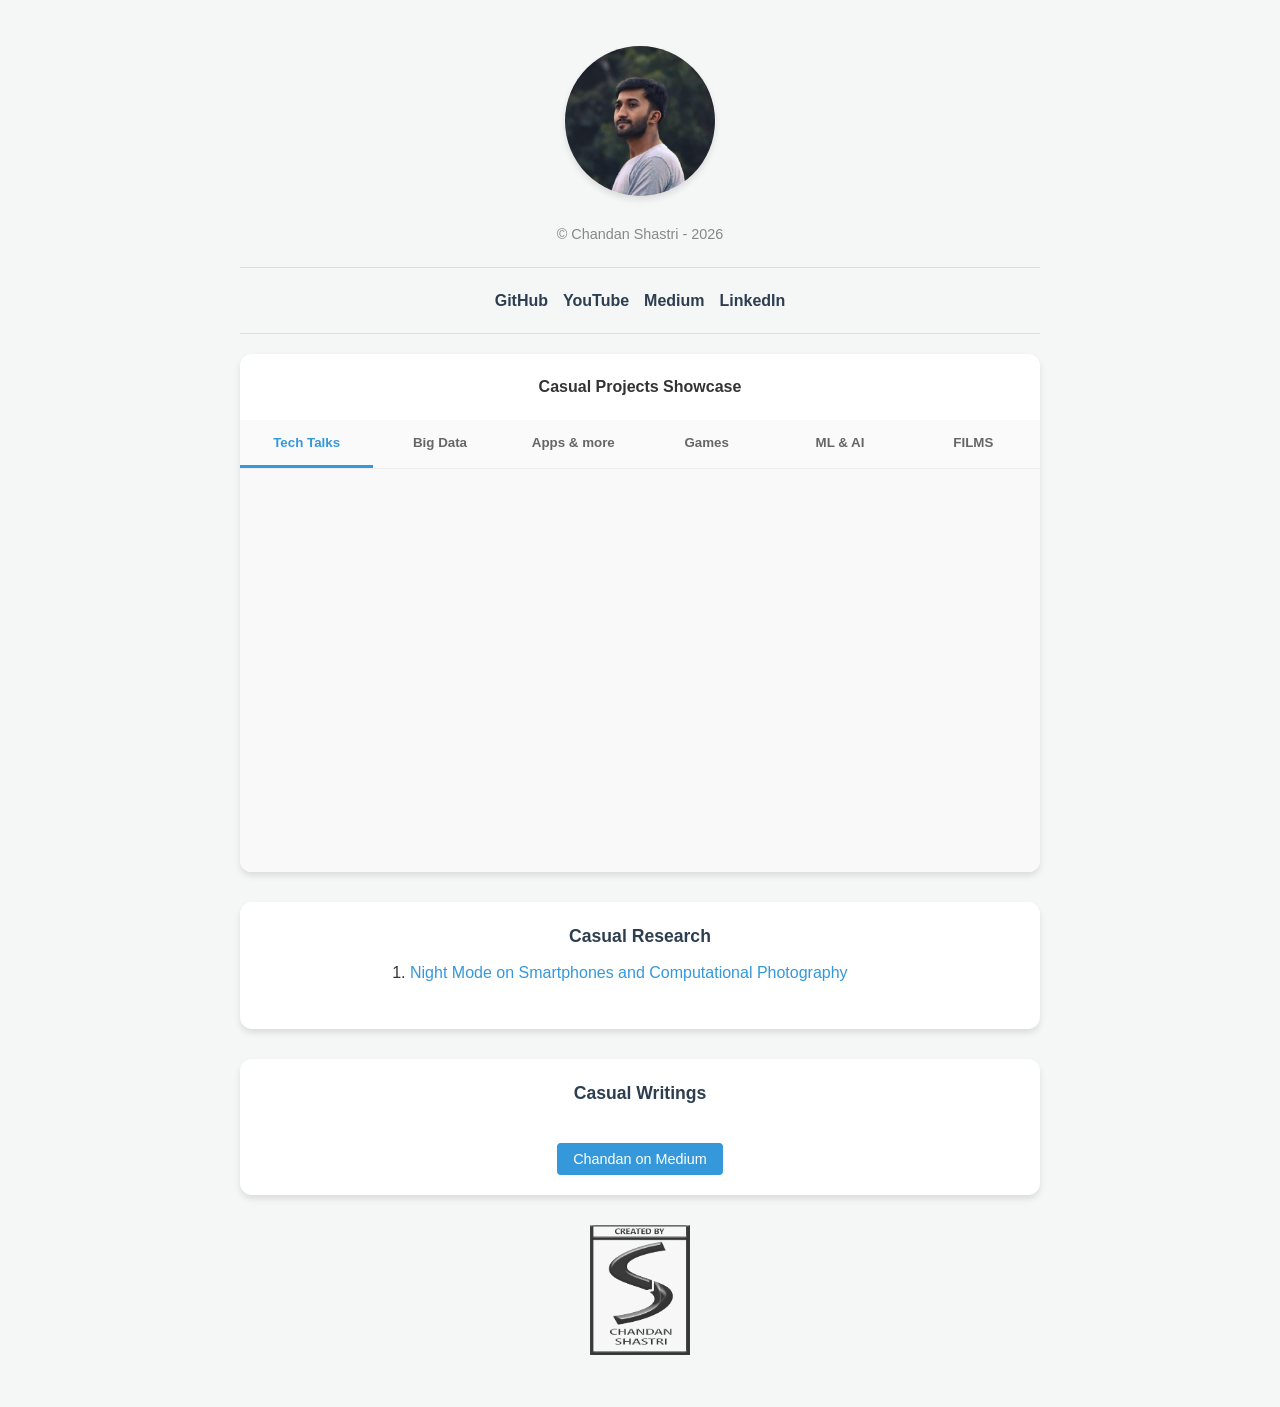
<file: index.html>
<!DOCTYPE html>
<html lang="en">

<head>
  <meta charset="utf-8">
  <meta name="Description" content="Official Site of Chandan Shastri">
  <meta name="viewport" content="width=device-width, initial-scale=1, shrink-to-fit=no">
  <link rel="icon" href="favicon.ico" type="image/x-icon">

  <title>Chandan Shastri's Showcase</title>

  <style>
    /* --- CSS Variables & Reset --- */
    :root {
      --primary-color: #2c3e50;
      --accent-color: #3498db;
      --bg-color: #f4f7f6;
      --card-bg: #ffffff;
      --text-color: #333;
      --light-text: #666;
      --shadow: 0 4px 6px rgba(0, 0, 0, 0.1);
      --radius: 12px;
    }

    * {
      box-sizing: border-box;
      margin: 0;
      padding: 0;
    }

    body {
      font-family: -apple-system, BlinkMacSystemFont, "Segoe UI", Roboto, Helvetica, Arial, sans-serif;
      background-color: var(--bg-color);
      color: var(--text-color);
      line-height: 1.6;
      display: flex;
      flex-direction: column;
      align-items: center;
      padding: 20px;
      min-height: 100vh;
    }

    /* --- Typography & Links --- */
    a {
      text-decoration: none;
      color: var(--accent-color);
      transition: color 0.2s;
    }

    a:hover {
      color: var(--primary-color);
    }

    h6 {
      font-size: 1.1rem;
      margin-bottom: 10px;
      color: var(--primary-color);
      font-weight: 600;
    }

    /* --- Layout Utilities --- */
    .container {
      width: 100%;
      max-width: 800px;
      margin: 0 auto;
    }

    .text-center {
      text-align: center;
    }

    .mt-4 {
      margin-top: 1.5rem;
    }

    .mb-4 {
      margin-bottom: 1.5rem;
    }

    hr {
      border: 0;
      border-top: 1px solid #ddd;
      margin: 20px 0;
    }

    /* --- Profile Section --- */
    .profile-img {
      width: 150px;
      height: 150px;
      border-radius: 50%;
      object-fit: cover;
      box-shadow: var(--shadow);
      transition: transform 0.3s ease;
    }

    .profile-img:hover {
      transform: scale(1.05);
    }

    .tooltip {
      position: relative;
      display: inline-block;
      margin-top: 10px;
      cursor: default;
    }

    .tooltip .tooltiptext {
      visibility: hidden;
      width: 220px;
      background-color: var(--primary-color);
      color: #fff;
      text-align: center;
      border-radius: 6px;
      padding: 5px 0;
      position: absolute;
      z-index: 1;
      bottom: 125%;
      /* Position above */
      left: 50%;
      margin-left: -110px;
      opacity: 0;
      transition: opacity 0.3s;
      font-size: 0.85rem;
    }

    .tooltip:hover .tooltiptext {
      visibility: visible;
      opacity: 1;
    }

    .social-links {
      display: flex;
      justify-content: center;
      gap: 15px;
      flex-wrap: wrap;
    }

    .social-links a {
      font-weight: 600;
      color: var(--primary-color);
    }

    .social-links a:hover {
      color: var(--accent-color);
      text-decoration: underline;
    }

    /* --- Cards --- */
    .card {
      background: var(--card-bg);
      border-radius: var(--radius);
      box-shadow: var(--shadow);
      overflow: hidden;
      margin-bottom: 30px;
      padding: 0;
    }

    .card-content {
      padding: 20px;
    }

    .card-footer {
      background: #f9f9f9;
      padding: 20px;
    }

    /* --- Tabs System --- */
    .tab-nav {
      display: flex;
      border-bottom: 1px solid #eee;
      background: #fafafa;
      overflow-x: auto;
      /* Scroll on mobile */
    }

    .tab-button {
      flex: 1;
      background: none;
      border: none;
      padding: 15px;
      cursor: pointer;
      font-weight: 600;
      color: var(--light-text);
      white-space: nowrap;
      transition: all 0.3s;
      border-bottom: 3px solid transparent;
    }

    .tab-button:hover {
      background-color: #eee;
    }

    .tab-button.active {
      color: var(--accent-color);
      border-bottom: 3px solid var(--accent-color);
    }

    .tab-content {
      display: none;
      padding: 20px;
      animation: fadeIn 0.4s;
    }

    .tab-content.active {
      display: block;
    }

    @keyframes fadeIn {
      from {
        opacity: 0;
      }

      to {
        opacity: 1;
      }
    }

    /* --- Buttons & Elements --- */
    .btn {
      display: inline-block;
      padding: 8px 16px;
      background-color: var(--accent-color);
      color: white;
      border-radius: 4px;
      font-size: 0.9rem;
      border: none;
      cursor: pointer;
      transition: background 0.3s;
    }

    .btn:hover {
      background-color: #2980b9;
      color: white;
    }

    .btn.disabled {
      background-color: #ccc;
      cursor: not-allowed;
    }

    .code-block {
      background: #eee;
      padding: 2px 6px;
      border-radius: 4px;
      font-family: monospace;
      font-size: 0.9em;
      display: inline-block;
      margin: 2px 0;
    }

    iframe {
      max-width: 100%;
      border-radius: 8px;
    }

    /* --- Footer Logo --- */
    .footer-logo {
      width: 100px;
      opacity: 0.8;
      transition: opacity 0.3s;
    }

    .footer-logo:hover {
      opacity: 1;
    }

    /* --- Carousel Layout --- */
    .carousel-container {
      display: flex;
      overflow-x: auto;
      gap: 15px;
      padding: 10px 5px;
      scroll-snap-type: x mandatory;
      -webkit-overflow-scrolling: touch;
      /* Smooth scrolling on iOS */
      scrollbar-width: none;
      /* Firefox */
      margin-bottom: 10px;
    }

    .carousel-container::-webkit-scrollbar {
      display: none;
      /* Chrome, Safari, Opera */
    }

    .carousel-container>* {
      flex: 0 0 auto;
      scroll-snap-align: start;
    }

    /* --- Tile/Card Design --- */
    .tile {
      background: var(--card-bg);
      border-radius: var(--radius);
      padding: 20px;
      min-width: 220px;
      max-width: 240px;
      box-shadow: 0 2px 5px rgba(0, 0, 0, 0.05);
      border: 1px solid #eee;
      display: flex;
      flex-direction: column;
      justify-content: center;
      text-align: left;
      transition: transform 0.2s, box-shadow 0.2s;
      cursor: pointer;
      color: inherit;
      /* Inherit text color */
      text-decoration: none;
      /* Remove underline from links */
    }

    .tile:hover {
      transform: translateY(-5px);
      box-shadow: var(--shadow);
    }

    .tile h3 {
      font-size: 1.1rem;
      margin-bottom: 8px;
      color: var(--primary-color);
      margin-top: 0;
    }

    .tile p {
      font-size: 0.9rem;
      color: var(--light-text);
      line-height: 1.4;
      margin: 0;
    }

    /* Adjust link colors inside tiles */
    .tile:hover h3 {
      color: var(--accent-color);
    }
  </style>
</head>

<body id="bodyplace" oncontextmenu="alert('Come on..! My site is not THAT good..!   :-) ')">

  <header class="text-center container">
    <br>
    <img src="imgs/chandanshastri.jpg" alt="Chandan Shastri" class="profile-img">
    <br>
    <div class="tooltip">
      <span class="tooltiptext">A Developer who develops Programs, Products, and Stories</span>
      <div id="year" style="font-size: 0.9rem; margin-top: 10px; color: #888;"></div>
    </div>

    <div id='welcomeback'></div>

    <hr>

    <div class="social-links">
      <a href="https://github.com/ChandanShastri" rel="noopener" target="_blank">GitHub</a>
      <a href="https://youtube.com/c/chandanshastri" rel="noopener" target="_blank">YouTube</a>
      <a href="https://medium.com/@chandan-shastri" rel="noopener" target="_blank">Medium</a>
      <a href="https://linkedin.com/in/chandanshastri" rel="noopener" target="_blank">LinkedIn</a>
    </div>
    <hr>
  </header>

  <main class="container">
    <div class="card">
      <div class="card-content text-center">
        <b>Casual Projects Showcase</b>
      </div>

      <nav class="tab-nav">
        <button class="tab-button active" onclick="openTab(event, 'cs_techtalks')">Tech Talks</button>
        <button class="tab-button" onclick="openTab(event, 'bigdata')">Big Data</button>
        <button class="tab-button" onclick="openTab(event, 'cs_apps')">Apps &amp; more</button>
        <button class="tab-button" onclick="openTab(event, 'cs_games')">Games</button>
        <button class="tab-button" onclick="openTab(event, 'cs_ml')">ML &amp; AI</button>
        <button class="tab-button" onclick="openTab(event, 'cs_films')">FILMS</button>
      </nav>

      <div class="card-footer text-center">

        <div id="cs_techtalks" class="tab-content active">
          <iframe title="Chandan Shastri's Talks" width="100%" height="315" style="max-width: 450px;" src="https://www.youtube.com/embed/HqDNjKnf98M" frameborder="0" allow="accelerometer; autoplay; encrypted-media; gyroscope; picture-in-picture" allowfullscreen></iframe>
        </div>

        <div id="bigdata" class="tab-content">
          <p>Checkout My Custom Data Science Workspace,<br>
            Specially crafted for plug and play development on Hadoop and Spark. <br> ( This is a Legacy Project now, Created in 2020 )</p>
          <br>
          <p><i>System Requirements: Docker Desktop, Min. 8 GB RAM, Min. 6 GB Disk Space.</i></p>
          <br>
          <a rel="noopener" target="_blank" href='https://medium.com/@chandanrshastri/custom-data-science-workspace-using-docker-6629f5218ccd'><b>Read
              the Backstory</b></a>
          <br><br>
          <div style="text-align: left; background: #333; color: #fff; padding: 15px; border-radius: 6px; overflow-x: auto; font-family: monospace; font-size: 0.85rem;">
            docker pull chandanshastri/cs_ds_v1.21<br>
            docker run --hostname csds --name cs_ds -it --entrypoint /bin/bash chandanshastri/cs_ds_v1.21:latest
          </div>
          <br>
          <hr>
          <p>Don't want to bother with Docker on Windows?</p>
          <a href='https://sourceforge.net/projects/chandanshastri-csds/files/' rel="noopener" target="_blank">Download
            my Custom Package instead</a>
          <br>
          <small><i>(Includes Compatible Python Installer and JDK)</i></small>
          <br><br>
          <p><b>Instructions:</b><br>Extract -> Run the setup.cmd -> view the generated README file.<br>Configure
            hdfs-site.xml and spark-defaults.conf files.<br>(Replace '\' with '/' in paths)</p>
        </div>

        <div id="cs_ml" class="tab-content">
          <div class="carousel-container">
            <div class="tile disabled" style="opacity: 0.6; cursor: default;">
              <h3>Under Construction</h3>
              <p>Check back later for ML & AI projects.</p>
            </div>
          </div>
        </div>

        <div id="cs_apps" class="tab-content">
          <div class="carousel-container">
            <a href="apps/certgen/index.html" rel="noopener" target="_blank" class="tile">
              <h3>Certificate Creator</h3>
              <p>Generate custom SSL certificates easily and securely.</p>
            </a>
            <a href="https://hub.docker.com/u/chandanshastri" rel="noopener" target="_blank" class="tile">
              <h3>Docker Hub</h3>
              <p>Explore my container images and development environments.</p>
            </a>
          </div>
        </div>

        <div id="cs_games" class="tab-content">
          <div class="carousel-container">
            <a href="games/snake/index.html" rel="noopener" target="_blank" class="tile">
              <h3>Snake Game</h3>
              <p>Play the classic retro snake game, modernized for touch screens.</p>
            </a>
            <a href="games/mario/index.html" rel="noopener" target="_blank" class="tile">
              <h3>Mario Clone</h3>
              <p>Play the classic retro Mario game's clone</p>
            </a>
            <a href="games/word-guess/index.html" rel="noopener" target="_blank" class="tile">
              <h3>Word Guess</h3>
              <p>Test your vocabulary skills with this word guessing game. Uses random Wikipedia articles as a source of
                words.</p>
            </a>
          </div>
        </div>

      </div>
    </div>

    <div class="card">
      <div class="card-content">
        <div class="text-center">
          <h6>Casual Research</h6>
        </div>
        <ol style="padding-left: 20px; max-width: 500px; margin: 0 auto;">
          <li class="mb-4"><a href="https://youtu.be/HqDNjKnf98M" rel="noopener" target="_blank">Night Mode on
              Smartphones and Computational Photography</a></li>
        </ol>
      </div>
    </div>

    <div class="card">
      <div class="card-content text-center">
        <h6>Casual Writings</h6>
        <br>
        <a href="https://medium.com/@chandan-shastri" rel="noopener" target="_blank">
          <button type="button" class="btn">Chandan on Medium</button>
        </a>
      </div>
    </div>

    <div class="text-center mb-4">
      <img src="imgs/cs_logo.png" class="footer-logo" alt="Chandan Shastri's Logo">
    </div>

    <div id="footer-mobile"></div>

  </main>

  <script>
    // Tab Switching Logic
    function openTab(evt, tabName) {
      // Hide all tab content
      var tabcontent = document.getElementsByClassName("tab-content");
      for (var i = 0; i < tabcontent.length; i++) {
        tabcontent[i].classList.remove("active");
      }

      // Remove active class from all buttons
      var tablinks = document.getElementsByClassName("tab-button");
      for (var i = 0; i < tablinks.length; i++) {
        tablinks[i].classList.remove("active");
      }

      // Show the specific tab and activate button
      document.getElementById(tabName).classList.add("active");
      evt.currentTarget.classList.add("active");
    }

    // Date Logic
    document.getElementById('year').innerHTML = "&copy; Chandan Shastri - " + (new Date().getFullYear());

    // Debugging Function
    function cs_web() {
      console.log('Chandan Shastri\'s Workspace :  ')
      console.log(screen.width);
      console.log(window.screen.orientation)
      console.log(navigator.platform)
    }

    // Note: The original site had a check here to warn mobile users. 
    // This new CSS is responsive, so the warning is mostly redundant, 
    // but preserving the logic structure in case you want to insert a specific mobile footer.
    if (screen.width < 720) {
      // Intentionally left blank or can be used for specific mobile-only text
      // document.getElementById('footer-mobile').innerHTML="..."; 
    }
  </script>

  <script async src="https://www.googletagmanager.com/gtag/js?id=UA-124730361-2"></script>
  <script>
    window.dataLayer = window.dataLayer || [];
    function gtag() { dataLayer.push(arguments); }
    gtag('js', new Date());
    gtag('config', 'UA-124730361-2');
  </script>

  <script type="text/javascript">
    (function (c, l, a, r, i, t, y) {
      c[a] = c[a] || function () { (c[a].q = c[a].q || []).push(arguments) };
      t = l.createElement(r); t.async = 1; t.src = "https://www.clarity.ms/tag/" + i;
      y = l.getElementsByTagName(r)[0]; y.parentNode.insertBefore(t, y);
    })(window, document, "clarity", "script", "dvrksvhehn");
  </script>

</body>

</html>
</file>
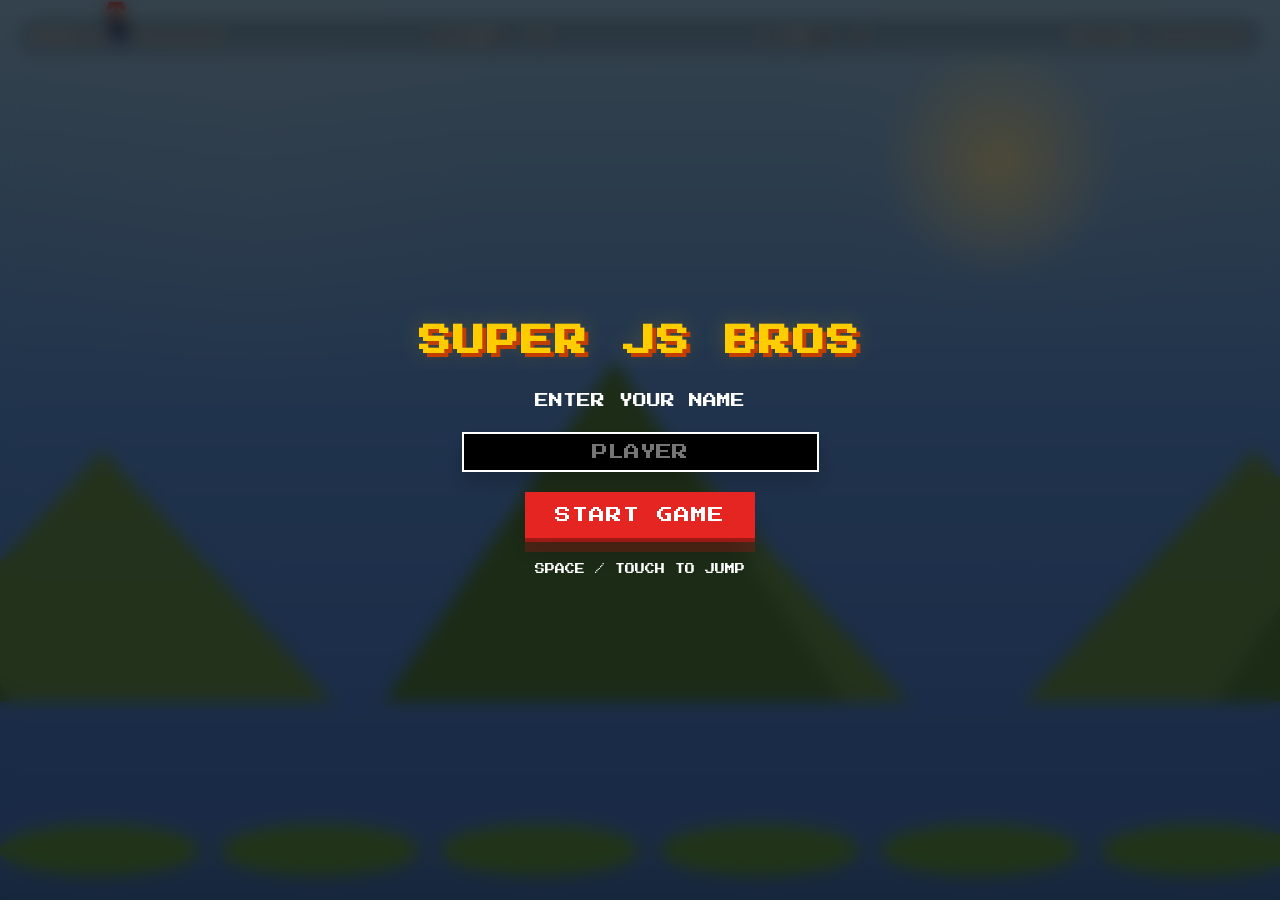
<file: games/mario/index.html>
<!DOCTYPE html>
<html lang="en">

<head>
    <meta charset="UTF-8">
    <meta name="viewport" content="width=device-width, initial-scale=1.0, maximum-scale=1.0, user-scalable=no">
    <title>Super Simple Mario</title>
    <style>
        @import url('https://fonts.googleapis.com/css2?family=Press+Start+2P&display=swap');

        body {
            margin: 0;
            padding: 0;
            background:
                radial-gradient(circle at top, rgba(255, 255, 255, 0.2), transparent 38%),
                linear-gradient(180deg, #8fc9ff 0%, #5c94fc 45%, #3a6fe0 100%);
            font-family: 'Press Start 2P', cursive;
            overflow: hidden;
            display: flex;
            justify-content: center;
            align-items: center;
            height: 100vh;
            width: 100vw;
            touch-action: none;
        }

        #game-container {
            position: relative;
            width: 100%;
            height: 100%;
            background: linear-gradient(180deg, rgba(255, 255, 255, 0.12), rgba(255, 255, 255, 0));
            overflow: hidden;
            box-shadow: inset 0 0 0 4px rgba(255, 255, 255, 0.14), 0 25px 60px rgba(0, 0, 0, 0.25);
        }

        #game-container::before {
            content: '';
            position: absolute;
            inset: 0;
            pointer-events: none;
            background:
                radial-gradient(circle at 20% 20%, rgba(255, 255, 255, 0.08), transparent 20%),
                radial-gradient(circle at 80% 15%, rgba(255, 255, 255, 0.08), transparent 18%),
                linear-gradient(180deg, rgba(255, 255, 255, 0.06), rgba(0, 0, 0, 0.08));
            mix-blend-mode: screen;
        }

        canvas {
            display: block;
            width: 100%;
            height: 100%;
            image-rendering: pixelated;
            /* Crucial for retro look */
        }

        #ui-layer {
            position: absolute;
            top: 0;
            left: 0;
            width: 100%;
            height: 100%;
            pointer-events: none;
            display: flex;
            flex-direction: column;
            justify-content: space-between;
            padding: 20px;
            box-sizing: border-box;
            z-index: 3;
        }

        .hud {
            display: flex;
            justify-content: space-between;
            color: #fff;
            text-shadow: 0 2px 0 rgba(0, 0, 0, 0.55), 0 0 12px rgba(0, 0, 0, 0.22);
            font-size: 16px;
            width: 100%;
            padding: 10px 14px;
            border-radius: 16px;
            background: linear-gradient(180deg, rgba(0, 0, 0, 0.22), rgba(0, 0, 0, 0.08));
            backdrop-filter: blur(4px);
            box-sizing: border-box;
        }

        #start-screen,
        #game-over-screen {
            position: absolute;
            top: 0;
            left: 0;
            width: 100%;
            height: 100%;
            background: rgba(0, 0, 0, 0.7);
            display: flex;
            flex-direction: column;
            justify-content: center;
            align-items: center;
            color: #fff;
            text-align: center;
            pointer-events: auto;
            z-index: 10;
            backdrop-filter: blur(8px);
            animation: fadeIn 0.25s ease-out;
        }

        h1 {
            font-size: 32px;
            margin-bottom: 20px;
            color: #ffcc00;
            text-shadow: 4px 4px #c23e00, 0 0 20px rgba(255, 204, 0, 0.2);
            letter-spacing: 2px;
        }

        p {
            font-size: 14px;
            line-height: 1.5;
            margin-bottom: 20px;
            max-width: 80vw;
        }

        input {
            font-family: 'Press Start 2P', cursive;
            padding: 10px;
            font-size: 16px;
            text-align: center;
            background: #000;
            color: #fff;
            border: 2px solid #fff;
            margin-bottom: 20px;
            text-transform: uppercase;
            box-shadow: 0 10px 22px rgba(0, 0, 0, 0.2);
        }

        button {
            font-family: 'Press Start 2P', cursive;
            padding: 15px 30px;
            font-size: 16px;
            background: #e52521;
            color: #fff;
            border: none;
            border-bottom: 4px solid #9c1a16;
            cursor: pointer;
            transition: transform 0.12s ease, filter 0.12s ease, box-shadow 0.12s ease;
            box-shadow: 0 10px 0 rgba(156, 26, 22, 0.35), 0 14px 28px rgba(0, 0, 0, 0.18);
            letter-spacing: 1px;
        }

        button:hover {
            filter: brightness(1.08);
            transform: translateY(-1px);
        }

        button:active {
            transform: translateY(4px);
            border-bottom: none;
            margin-bottom: 4px;
            box-shadow: 0 4px 0 rgba(156, 26, 22, 0.35), 0 8px 18px rgba(0, 0, 0, 0.16);
        }

        .hidden {
            display: none !important;
        }

        /* Mobile Controls Hints */
        #mobile-hint {
            position: absolute;
            bottom: 20px;
            width: 100%;
            text-align: center;
            color: rgba(255, 255, 255, 0.5);
            font-size: 10px;
            pointer-events: none;
            display: none;
            animation: pulse 1.8s ease-in-out infinite;
        }

        @media (max-width: 600px) {
            h1 {
                font-size: 24px;
            }

            p {
                font-size: 10px;
            }

            #mobile-hint {
                display: block;
            }
        }

        @keyframes fadeIn {
            from {
                opacity: 0;
                transform: scale(0.98);
            }

            to {
                opacity: 1;
                transform: scale(1);
            }
        }

        @keyframes pulse {
            0%,
            100% {
                opacity: 0.35;
                transform: translateY(0);
            }

            50% {
                opacity: 0.75;
                transform: translateY(-3px);
            }
        }
    </style>
</head>

<body>

    <div id="game-container">
        <canvas id="gameCanvas"></canvas>

        <div id="ui-layer">
            <div class="hud">
                <div id="score-display">MARIO 000000</div>
                <div id="coin-display">COINS 00</div>
                <div id="lives-display">LIVES 3</div>
                <div id="high-score-display">HIGH 000000</div>
            </div>
            <div id="mobile-hint">TAP TO JUMP</div>
        </div>

        <div id="start-screen">
            <h1>SUPER JS BROS</h1>
            <p>ENTER YOUR NAME</p>
            <input type="text" id="player-name-input" maxlength="8" placeholder="PLAYER">
            <button id="start-button">START GAME</button>
            <p style="margin-top: 20px; font-size: 10px;">SPACE / TOUCH TO JUMP</p>
        </div>

        <div id="game-over-screen" class="hidden">
            <h1>GAME OVER</h1>
            <p>SCORE: <span id="final-score">0</span></p>
            <button id="restart-button">TRY AGAIN</button>
        </div>
    </div>

    <script>
        // --- Constants & Config ---
        const GRAVITY = 0.45;
        const TERMINAL_VELOCITY = 12;
        const JUMP_FORCE = -12.5;
        const MOVE_SPEED = 4;
        const SCROLL_SPEED = 2; // Initial scroll speed

        // --- State ---
        const canvas = document.getElementById('gameCanvas');
        const ctx = canvas.getContext('2d');

        let gameState = 'START'; // START, PLAYING, GAMEOVER
        let frameCount = 0;
        let score = 0;
        let highScore = 0;
        let playerName = 'PLAYER';
        let time = 0;
        let screenShake = 0;
        let coins = [];
        let coinCount = 0;
        let lives = 3;
        let invulnerableTimer = 0;

        // Game Objects
        let player = {
            x: 100,
            y: 0,
            width: 32,
            height: 32,
            vx: 0,
            vy: 0,
            grounded: false,
            facing: 1,
            walkCycle: 0,
            color: '#e52521' // Mario Red
        };

        let platforms = [];
        let enemies = [];
        let particles = [];
        let clouds = [];
        let pipes = [];
        let gameSpeed = SCROLL_SPEED;
        let floorY = 0; // Calculated based on canvas height

        // --- Assets (Procedural for single file) ---
        // We'll draw pixel art programmatically to keep it single file

        // --- Input Handling ---
        const keys = {};

        let jumpBuffer = 0;
        let coyoteTime = 0;
        const JUMP_BUFFER_FRAMES = 5;
        const COYOTE_TIME_FRAMES = 5;

        window.addEventListener('keydown', (e) => {
            if (e.code === 'Space' || e.code === 'ArrowUp') {
                e.preventDefault(); // Prevent scrolling
                jumpBuffer = JUMP_BUFFER_FRAMES;
            }
            if (e.code === 'ArrowRight') keys['Right'] = true;
            if (e.code === 'ArrowLeft') keys['Left'] = true;
        });

        window.addEventListener('keyup', (e) => {
            if (e.code === 'Space' || e.code === 'ArrowUp') {
                // Variable Jump Height: Cut velocity if released early
                if (player.vy < -5) {
                    player.vy = -5;
                }
            }
            if (e.code === 'ArrowRight') keys['Right'] = false;
            if (e.code === 'ArrowLeft') keys['Left'] = false;
        });

        // Touch controls
        canvas.addEventListener('touchstart', (e) => {
            e.preventDefault(); // Prevent scrolling
            if (gameState === 'START') startGame();
            else if (gameState === 'GAMEOVER') resetGame();
            else if (gameState === 'PLAYING') {
                jumpBuffer = JUMP_BUFFER_FRAMES;
            }
        }, { passive: false });

        canvas.addEventListener('touchend', (e) => {
            e.preventDefault();
            if (player.vy < -5) {
                player.vy = -5;
            }
        });

        // --- Initialization ---
        function init() {
            resize();
            window.addEventListener('resize', resize);

            // Load High Score
            const savedScore = localStorage.getItem('marioCloneHighScore');
            const savedName = localStorage.getItem('marioClonePlayerName');
            if (savedScore) highScore = parseInt(savedScore);
            if (savedName) playerName = savedName;

            updateUI();

            // Bind Buttons
            document.getElementById('start-button').addEventListener('click', startGame);
            document.getElementById('restart-button').addEventListener('click', resetGame);

            requestAnimationFrame(loop);
        }

        function resize() {
            // Set canvas to full window size
            canvas.width = window.innerWidth;
            canvas.height = window.innerHeight;
            floorY = canvas.height - 64; // Ground height relative to bottom

            // Ensure player doesn't fall through if resized while grounded
            if (player.y > floorY - player.height) {
                player.y = floorY - player.height;
            }
        }

        function startGame() {
            const nameInput = document.getElementById('player-name-input');
            if (nameInput.value.trim() !== '') {
                playerName = nameInput.value.trim().toUpperCase();
                localStorage.setItem('marioClonePlayerName', playerName);
            }

            document.getElementById('start-screen').classList.add('hidden');
            document.getElementById('game-over-screen').classList.add('hidden');
            resetGameVars();
            gameState = 'PLAYING';
        }

        function resetGame() {
            document.getElementById('game-over-screen').classList.add('hidden');
            resetGameVars();
            gameState = 'PLAYING';
        }

        function resetGameVars() {
            score = 0;
            frameCount = 0;
            gameSpeed = SCROLL_SPEED;
            coinCount = 0;
            lives = 3;
            invulnerableTimer = 0;
            coins = [];

            player.x = 100;
            player.y = 100;
            player.vx = 0;
            player.vy = 0;
            player.grounded = false;

            platforms = [];
            enemies = [];
            particles = [];
            clouds = [];
            pipes = [];

            // Initial Ground
            // Create very wide ground segments to cover the screen
            const segments = Math.ceil(canvas.width / 800) + 1;
            for (let i = 0; i < segments; i++) {
                platforms.push({
                    x: i * 800,
                    y: floorY,
                    width: 800,
                    height: 64,
                    type: 'ground'
                });
            }

            // Initial Clouds
            addCloud(100);
            addCloud(400);
            addCloud(700);
        }

        // --- Core Game Loop ---
        function loop() {
            if (gameState === 'PLAYING') {
                update();
            }
            draw();
            requestAnimationFrame(loop);
        }

        function update() {
            frameCount++;
            time += 1;

            if (screenShake > 0) {
                screenShake *= 0.85;
                if (screenShake < 0.25) screenShake = 0;
            }

            // 1. Difficulty Scaling
            if (frameCount % 600 === 0) gameSpeed += 0.2;

            // 2. Score
            if (frameCount % 10 === 0) score++;

            // 3. Player Physics
            if (keys['Right']) player.vx += 0.5;
            if (keys['Left']) player.vx -= 0.5;
            if (keys['Right']) player.facing = 1;
            if (keys['Left']) player.facing = -1;

            // Friction 
            player.vx *= 0.9;

            // Limits
            if (player.vx > MOVE_SPEED) player.vx = MOVE_SPEED;
            if (player.vx < -MOVE_SPEED) player.vx = -MOVE_SPEED;

            // Apply velocities
            player.x += player.vx;
            player.y += player.vy;
            player.vy += GRAVITY;
            if (player.vy > TERMINAL_VELOCITY) player.vy = TERMINAL_VELOCITY;

            // Keep player in bounds
            if (player.x < 0) player.x = 0;
            if (player.x > canvas.width - player.width) player.x = canvas.width - player.width;

            // 4. Platform Logic & Collision
            let wasGrounded = player.grounded;
            player.grounded = false;

            for (let i = platforms.length - 1; i >= 0; i--) {
                let p = platforms[i];
                p.x -= gameSpeed;

                // Collision Detection
                if (
                    player.x < p.x + p.width &&
                    player.x + player.width > p.x &&
                    player.y + player.height > p.y &&
                    player.y < p.y + p.height
                ) {
                    const overlapY = (player.y + player.height) - p.y;
                    if (overlapY < 32 && player.vy > 0 && player.y + player.height - player.vy <= p.y + 10) {
                        player.grounded = true;
                        player.vy = 0;
                        player.y = p.y - player.height;
                    }
                }

                // Remove off-screen platforms
                if (p.x + p.width < -100) {
                    platforms.splice(i, 1);
                }
            }

            for (let i = pipes.length - 1; i >= 0; i--) {
                const pipe = pipes[i];
                pipe.x -= gameSpeed;

                resolveSolidCollision(player, pipe, true);

                if (pipe.x + pipe.width < -100) {
                    pipes.splice(i, 1);
                }
            }

            if (player.grounded && !wasGrounded) {
                createParticles(player.x + player.width / 2, player.y + player.height, '#f5d18c', 10, 5);
            }

            // Coyote Time Logic
            if (player.grounded) {
                coyoteTime = COYOTE_TIME_FRAMES;
            } else {
                coyoteTime--;
            }

            // Jump Buffering Logic
            if (jumpBuffer > 0) {
                jumpBuffer--;
                if (coyoteTime > 0) {
                    jump();
                    coyoteTime = 0; // Consumption
                    jumpBuffer = 0;
                }
            }

            // Pit death
            if (player.y > canvas.height) {
                die();
            }

            // 5. Coin Logic
            for (let i = coins.length - 1; i >= 0; i--) {
                const coin = coins[i];
                coin.x -= gameSpeed;
                coin.spin += 0.2;

                if (!coin.collected &&
                    player.x < coin.x + coin.width &&
                    player.x + player.width > coin.x &&
                    player.y < coin.y + coin.height &&
                    player.y + player.height > coin.y) {
                    coin.collected = true;
                    coinCount++;
                    score += 100;
                    createParticles(coin.x + 8, coin.y + 8, '#ffd54a', 8, 6);
                }

                if (coin.collected || coin.x + coin.width < -100) {
                    coins.splice(i, 1);
                }
            }

            if (invulnerableTimer > 0) {
                invulnerableTimer--;
            }

            // 6. Enemy Logic
            const spawnInterval = Math.max(90, 180 - Math.floor(gameSpeed * 10));
            if (frameCount % spawnInterval === 0 && Math.random() > 0.25) {
                spawnEnemy();
            }

            for (let i = enemies.length - 1; i >= 0; i--) {
                let e = enemies[i];

                if (e.type === 'flyer') {
                    e.x += (e.vx || -1.4);
                    e.y += Math.sin((frameCount + e.phase) * 0.16) * 1.1;
                    e.phase += 0.08;
                    e.attackTimer = (e.attackTimer || 0) + 1;
                    if (e.attackTimer > 80 && Math.random() > 0.85) {
                        e.vy = 3.2;
                        e.attackTimer = 0;
                    }
                    e.y += e.vy * 0.35;
                    e.vy *= 0.92;
                    if (e.y < floorY - 180) e.y = floorY - 180;
                    if (e.y > floorY - 48) e.y = floorY - 48;
                } else {
                    e.x += e.vx || -1.2;
                    e.vy += GRAVITY * 0.85;
                    if (e.vy > TERMINAL_VELOCITY) e.vy = TERMINAL_VELOCITY;
                    e.y += e.vy;
                    e.grounded = false;

                    for (let j = 0; j < platforms.length; j++) {
                        const p = platforms[j];
                        resolveSolidCollision(e, p, false);
                        if (e.grounded) break;
                    }

                    for (let j = 0; j < pipes.length; j++) {
                        resolveSolidCollision(e, pipes[j], true);
                        if (e.grounded) break;
                    }

                    if (e.type === 'jumper') {
                        e.jumpCooldown = (e.jumpCooldown || 0) - 1;
                        if (e.grounded && e.jumpCooldown <= 0) {
                            e.vy = -8.2 - Math.min(2, gameSpeed * 0.16);
                            e.grounded = false;
                            e.jumpCooldown = Math.max(45, 90 - Math.floor(gameSpeed * 8));
                        }
                    }
                }

                e.frame = Math.floor(frameCount / 10) % 2;

                if (
                    player.x < e.x + e.width - 4 &&
                    player.x + player.width > e.x + 4 &&
                    player.y < e.y + e.height &&
                    player.y + player.height > e.y
                ) {
                    const hitFromTop = (player.y + player.height) - e.y;
                    if (hitFromTop < 20 && player.vy > 0) {
                        createParticles(e.x + e.width / 2, e.y + e.height / 2, '#8B4513', 12, 8);
                        enemies.splice(i, 1);
                        player.vy = -6;
                        score += 100;
                    } else if (invulnerableTimer <= 0) {
                        die();
                    }
                }

                if (e.x + e.width < -100) {
                    enemies.splice(i, 1);
                    continue;
                }

                if (e.y > canvas.height + 120) {
                    enemies.splice(i, 1);
                }
            }

            // 7. World Generation (Procedural)
            const lastPlatform = platforms[platforms.length - 1];
            if (lastPlatform && lastPlatform.x + lastPlatform.width < canvas.width + 200) {
                generatePlatform(lastPlatform);
            }

            // Clouds
            clouds.forEach(c => {
                c.x -= gameSpeed * 0.5;
                if (c.x < -100) {
                    c.x = canvas.width + Math.random() * 200;
                    c.y = Math.random() * (canvas.height / 2);
                }
            });

            // 8. Particles
            for (let i = particles.length - 1; i >= 0; i--) {
                let p = particles[i];
                p.x += p.vx;
                p.y += p.vy;
                p.vy += p.gravity;
                p.life--;
                p.alpha = Math.max(0, p.life / p.maxLife);
                if (p.life <= 0) particles.splice(i, 1);
            }

            if (player.grounded && (Math.abs(player.vx) > 0.2)) {
                player.walkCycle += 0.18 + Math.min(0.25, Math.abs(player.vx) * 0.03);
            } else {
                player.walkCycle += 0.05;
            }

            updateUI();
        }

        function jump() {
            // Logic handled in update loop now regarding checks
            player.vy = JUMP_FORCE;
            player.grounded = false;
        }

        function die() {
            if (lives > 1) {
                lives--;
                invulnerableTimer = 120;
                player.x = 100;
                player.y = 80;
                player.vx = 0;
                player.vy = 0;
                player.grounded = false;
                enemies = [];
                createParticles(player.x + player.width / 2, player.y + player.height / 2, '#f2d18a', 16, 8);
                updateUI();
                return;
            }

            gameState = 'GAMEOVER';
            screenShake = 12;
            if (score > highScore) {
                highScore = score;
                localStorage.setItem('marioCloneHighScore', highScore);
            }
            document.getElementById('final-score').innerText = score;
            updateUI();
            document.getElementById('game-over-screen').classList.remove('hidden');
        }

        function generatePlatform(lastP) {
            const minGap = 80;
            const maxGap = 160;
            const gap = minGap + Math.random() * (maxGap - minGap);

            let newX = lastP.x + lastP.width + gap;
            let newY = floorY;

            if (Math.random() > 0.5) {
                const heightChange = (Math.random() * 100) - 50;
                // newY -= heightChange; // Simplified
            }

            let width = 200 + Math.random() * 600;

            platforms.push({
                x: newX,
                y: newY,
                width: width,
                height: 64,
                type: 'ground'
            });

            if (Math.random() > 0.7) {
                platforms.push({
                    x: newX + 50 + Math.random() * (width - 100),
                    y: newY - 64 * (1 + Math.floor(Math.random() * 2)),
                    width: 48,
                    height: 64 * 3,
                    type: 'block'
                });
            }

            if (Math.random() > 0.55) {
                const coinX = newX + 40 + Math.random() * Math.max(20, width - 80);
                const coinCountRow = 1 + Math.floor(Math.random() * 3);
                spawnCoins(coinX, newY - 78, coinCountRow);
            }

            if (Math.random() > 0.5) {
                const pipeWidth = 48;
                const pipeHeight = 64 + Math.floor(Math.random() * 64);
                pipes.push({
                    x: newX + width * 0.35,
                    y: floorY - pipeHeight,
                    width: pipeWidth,
                    height: pipeHeight,
                    type: 'pipe'
                });
            }
        }

        function spawnEnemy() {
            const progress = Math.min(1, gameSpeed / 4.5);
            const roll = Math.random();
            let type = 'walker';

            if (progress > 0.7 && roll > 0.82) {
                type = 'jumper';
            } else if (progress > 0.9 && roll > 0.95) {
                type = 'flyer';
            }

            enemies.push({
                x: canvas.width + 50,
                y: floorY - (type === 'flyer' ? 72 : 32),
                width: type === 'flyer' ? 34 : 32,
                height: type === 'flyer' ? 24 : 32,
                vx: type === 'jumper' ? -1.6 : type === 'flyer' ? -1.4 : -1.2,
                vy: 0,
                grounded: false,
                type: type,
                color: type === 'jumper' ? '#6b2f0d' : type === 'flyer' ? '#5c4de8' : '#8B4513',
                phase: Math.random() * Math.PI * 2,
                jumpCooldown: 40 + Math.random() * 40,
                attackTimer: 0
            });
        }

        function spawnCoins(x, y, count) {
            for (let i = 0; i < count; i++) {
                coins.push({
                    x: x + i * 24,
                    y: y,
                    width: 16,
                    height: 16,
                    spin: Math.random() * Math.PI * 2,
                    collected: false
                });
            }
        }

        function addCloud(x) {
            clouds.push({
                x: x || canvas.width + Math.random() * 200,
                y: Math.random() * (canvas.height / 2),
                size: 30 + Math.random() * 30
            });
        }

        function createParticles(x, y, color, count = 8, power = 10, lifeMin = 24, lifeRange = 12) {
            for (let i = 0; i < count; i++) {
                const life = lifeMin + Math.floor(Math.random() * lifeRange);
                particles.push({
                    x: x,
                    y: y,
                    vx: (Math.random() - 0.5) * power,
                    vy: (Math.random() - 0.5) * power,
                    life: life,
                    maxLife: life,
                    gravity: 0.22 + Math.random() * 0.18,
                    color: color,
                    size: 3 + Math.random() * 4,
                    alpha: 1
                });
            }
        }

        function updateUI() {
            document.getElementById('score-display').innerText = 'MARIO ' + score.toString().padStart(6, '0');
            document.getElementById('coin-display').innerText = 'COINS ' + coinCount.toString().padStart(2, '0');
            document.getElementById('lives-display').innerText = 'LIVES ' + lives;
            document.getElementById('high-score-display').innerText = 'HIGH ' + highScore.toString().padStart(6, '0');
        }

        // --- Rendering ---
        function draw() {
            const shakeX = screenShake ? (Math.random() - 0.5) * screenShake : 0;
            const shakeY = screenShake ? (Math.random() - 0.5) * screenShake : 0;

            ctx.save();
            ctx.translate(shakeX, shakeY);

            drawBackground();

            // Draw Clouds
            clouds.forEach(c => {
                drawCloud(c);
            });

            // Draw Platforms
            platforms.forEach(p => {
                drawPlatform(p);
            });

            pipes.forEach(pipe => {
                drawPipe(pipe);
            });

            // Draw Coins
            coins.forEach(coin => {
                drawCoin(coin);
            });

            // Draw Player
            drawPlayer();

            // Draw Enemies
            enemies.forEach(e => {
                drawEnemy(e);
            });

            // Draw Particles
            particles.forEach(p => {
                ctx.globalAlpha = p.alpha;
                ctx.fillStyle = p.color;
                ctx.fillRect(p.x, p.y, p.size, p.size);
            });

            ctx.globalAlpha = 1;
            ctx.restore();
        }

        function drawBackground() {
            const sky = ctx.createLinearGradient(0, 0, 0, canvas.height);
            sky.addColorStop(0, '#a9dcff');
            sky.addColorStop(0.45, '#68a9ff');
            sky.addColorStop(1, '#4e84e6');
            ctx.fillStyle = sky;
            ctx.fillRect(0, 0, canvas.width, canvas.height);

            const sun = ctx.createRadialGradient(canvas.width * 0.78, canvas.height * 0.18, 10, canvas.width * 0.78, canvas.height * 0.18, 120);
            sun.addColorStop(0, 'rgba(255, 245, 178, 0.95)');
            sun.addColorStop(1, 'rgba(255, 245, 178, 0)');
            ctx.fillStyle = sun;
            ctx.beginPath();
            ctx.arc(canvas.width * 0.78, canvas.height * 0.18, 120, 0, Math.PI * 2);
            ctx.fill();

            drawMountainLayer(0.15, '#74a65a', 0.28, 0.45);
            drawMountainLayer(0.28, '#5b8f47', 0.38, 0.65);
            drawHorizonHills();

            const cloudLayer = ctx.createLinearGradient(0, 0, 0, canvas.height);
            cloudLayer.addColorStop(0, 'rgba(255,255,255,0.85)');
            cloudLayer.addColorStop(1, 'rgba(255,255,255,0.9)');
            ctx.fillStyle = cloudLayer;

            const groundGlow = ctx.createLinearGradient(0, floorY - 40, 0, canvas.height);
            groundGlow.addColorStop(0, 'rgba(255, 255, 255, 0)');
            groundGlow.addColorStop(1, 'rgba(54, 96, 32, 0.18)');
            ctx.fillStyle = groundGlow;
            ctx.fillRect(0, floorY - 40, canvas.width, canvas.height - floorY + 40);

            ctx.fillStyle = 'rgba(255,255,255,0.16)';
            for (let i = 0; i < 8; i++) {
                const x = (i * 180 + ((time * 0.12) % 180)) - 80;
                const y = 40 + (i % 3) * 26;
                ctx.beginPath();
                ctx.arc(x, y, 2.2, 0, Math.PI * 2);
                ctx.fill();
            }
        }

        function drawMountainLayer(speed, color, heightScale, widthScale) {
            const offset = -((gameSpeed * speed * frameCount) % (canvas.width * widthScale));
            ctx.fillStyle = color;
            for (let x = offset - canvas.width; x < canvas.width + canvas.width; x += canvas.width * widthScale) {
                ctx.beginPath();
                ctx.moveTo(x, canvas.height * 0.78);
                ctx.lineTo(x + canvas.width * 0.18, canvas.height * (0.78 - heightScale));
                ctx.lineTo(x + canvas.width * 0.36, canvas.height * 0.78);
                ctx.closePath();
                ctx.fill();
            }
        }

        function drawHorizonHills() {
            const baseY = floorY - 6;
            ctx.fillStyle = '#69b04f';
            const offset = -(gameSpeed * 0.35 * frameCount) % 220;
            for (let x = offset - 220; x < canvas.width + 220; x += 220) {
                ctx.beginPath();
                ctx.ellipse(x + 100, baseY + 20, 100, 26, 0, 0, Math.PI * 2);
                ctx.fill();
            }
        }

        function drawCloud(c) {
            const bob = Math.sin((time * 0.02) + c.x * 0.01) * 2;
            const alpha = 0.78 + Math.sin(time * 0.01 + c.y * 0.02) * 0.08;
            ctx.save();
            ctx.globalAlpha = alpha;
            ctx.fillStyle = '#fff';
            ctx.translate(c.x, c.y + bob);
            ctx.beginPath();
            ctx.ellipse(0, 0, c.size * 0.75, c.size * 0.45, 0, 0, Math.PI * 2);
            ctx.ellipse(c.size * 0.55, -c.size * 0.18, c.size * 0.55, c.size * 0.38, 0, 0, Math.PI * 2);
            ctx.ellipse(c.size * 1.05, 0, c.size * 0.72, c.size * 0.45, 0, 0, Math.PI * 2);
            ctx.ellipse(c.size * 0.5, c.size * 0.12, c.size * 1.05, c.size * 0.33, 0, 0, Math.PI * 2);
            ctx.fill();
            ctx.restore();
        }

        function drawPlatform(p) {
            if (p.type === 'ground') {
                const grain = ctx.createLinearGradient(p.x, p.y, p.x, p.y + p.height);
                grain.addColorStop(0, '#d66a1d');
                grain.addColorStop(0.3, '#c84c0c');
                grain.addColorStop(1, '#8e2f06');
                ctx.fillStyle = grain;
                ctx.fillRect(p.x, p.y, p.width, p.height);

                ctx.fillStyle = '#87d640';
                ctx.fillRect(p.x, p.y, p.width, 11);

                ctx.fillStyle = 'rgba(255,255,255,0.22)';
                ctx.fillRect(p.x, p.y + 11, p.width, 3);

                ctx.fillStyle = 'rgba(0,0,0,0.16)';
                for (let gx = p.x + 10; gx < p.x + p.width; gx += 20) {
                    ctx.fillRect(gx, p.y + 18, 4, 4);
                }

                ctx.strokeStyle = '#2c1803';
                ctx.lineWidth = 2;
                ctx.strokeRect(p.x, p.y, p.width, p.height);
            } else {
                ctx.fillStyle = '#76c83f';
                ctx.fillRect(p.x, p.y, p.width, p.height);
                ctx.fillStyle = '#48a91d';
                ctx.fillRect(p.x - 4, p.y, p.width + 8, 28);
                ctx.strokeStyle = '#1a5a08';
                ctx.lineWidth = 4;
                ctx.strokeRect(p.x - 4, p.y, p.width + 8, 28);

                ctx.fillStyle = 'rgba(255,255,255,0.18)';
                ctx.fillRect(p.x, p.y, p.width, 4);
            }
        }

        function drawPipe(pipe) {
            const lipHeight = 16;
            const capHeight = 18;
            const bodyHeight = Math.max(0, pipe.height - capHeight);

            ctx.save();
            ctx.translate(pipe.x, pipe.y);

            const bodyGradient = ctx.createLinearGradient(0, 0, pipe.width, 0);
            bodyGradient.addColorStop(0, '#2b8f1f');
            bodyGradient.addColorStop(0.45, '#57d13e');
            bodyGradient.addColorStop(1, '#1f6c17');

            ctx.fillStyle = bodyGradient;
            roundRect(0, capHeight, pipe.width, bodyHeight, 6);
            ctx.fill();

            const capGradient = ctx.createLinearGradient(0, 0, pipe.width, 0);
            capGradient.addColorStop(0, '#4fbf34');
            capGradient.addColorStop(0.5, '#7be35a');
            capGradient.addColorStop(1, '#3ea92a');
            ctx.fillStyle = capGradient;
            roundRect(-8, 0, pipe.width + 16, capHeight, 8);
            ctx.fill();

            ctx.fillStyle = 'rgba(255,255,255,0.16)';
            ctx.fillRect(3, capHeight + 2, 4, bodyHeight - 4);
            ctx.fillRect(pipe.width - 7, capHeight + 2, 3, bodyHeight - 4);

            ctx.strokeStyle = '#0f3d0c';
            ctx.lineWidth = 3;
            roundRect(-8, 0, pipe.width + 16, pipe.height, 8);
            ctx.stroke();

            ctx.restore();
        }

        function drawCoin(coin) {
            const bob = Math.sin(coin.spin) * 2;
            ctx.save();
            ctx.translate(coin.x + 8, coin.y + 8 + bob);
            ctx.rotate(Math.sin(coin.spin * 0.8) * 0.2);

            ctx.fillStyle = '#ffd54a';
            ctx.beginPath();
            ctx.arc(0, 0, 8, 0, Math.PI * 2);
            ctx.fill();

            ctx.fillStyle = '#f7b500';
            ctx.beginPath();
            ctx.arc(0, 0, 5, 0, Math.PI * 2);
            ctx.fill();

            ctx.strokeStyle = '#b57402';
            ctx.lineWidth = 2;
            ctx.beginPath();
            ctx.arc(0, 0, 7, 0, Math.PI * 2);
            ctx.stroke();
            ctx.restore();
        }

        function drawPlayer() {
            const walk = Math.sin(player.walkCycle);
            const bob = player.grounded ? Math.abs(Math.sin(player.walkCycle * 1.6)) * 1.5 : 0;
            const lean = player.vx * 2.2;
            const tilt = player.grounded ? Math.max(-10, Math.min(10, lean)) : Math.max(-14, Math.min(14, player.vy * 0.8));

            ctx.save();
            ctx.translate(player.x + player.width / 2, player.y + player.height / 2 + bob);
            ctx.scale(player.facing, 1);
            ctx.rotate((tilt * Math.PI) / 180);
            ctx.translate(-player.width / 2, -player.height / 2);

            ctx.globalAlpha = 0.22;
            ctx.fillStyle = '#2f450d';
            ctx.beginPath();
            ctx.ellipse(16, 33, 13, 5, 0, 0, Math.PI * 2);
            ctx.fill();

            ctx.globalAlpha = 1;
            drawLimb(8, 20, 7, 12, '#582911', walk * 7, true);
            drawLimb(21, 20, 7, 12, '#582911', -walk * 7, true);
            drawLimb(10, 28, 9, 14, '#2e67d1', -walk * 7, false);
            drawLimb(18, 28, 9, 14, '#2e67d1', walk * 7, false);

            // Torso
            ctx.fillStyle = '#254aa5';
            roundRect(8, 13, 16, 16, 4);
            ctx.fill();
            ctx.fillStyle = '#f1c27d';
            roundRect(9, 11, 14, 8, 4);
            ctx.fill();

            // Overalls straps
            ctx.fillStyle = '#1d3990';
            ctx.fillRect(10, 13, 3, 11);
            ctx.fillRect(19, 13, 3, 11);
            ctx.fillStyle = '#f5d27d';
            ctx.fillRect(11, 18, 2, 2);
            ctx.fillRect(20, 18, 2, 2);

            // Head
            ctx.fillStyle = '#f4c48f';
            ctx.beginPath();
            ctx.ellipse(16, 10, 8, 7, 0, 0, Math.PI * 2);
            ctx.fill();

            // Hat
            ctx.fillStyle = '#e52521';
            roundRect(8, 2, 16, 7, 3);
            ctx.fill();
            ctx.fillRect(6, 7, 20, 3);
            ctx.fillStyle = '#c71613';
            ctx.fillRect(8, 8, 16, 1);

            // Face and features
            ctx.fillStyle = '#fff';
            ctx.beginPath();
            ctx.ellipse(13.5, 9.5, 1.6, 2.2, 0, 0, Math.PI * 2);
            ctx.ellipse(18.5, 9.5, 1.6, 2.2, 0, 0, Math.PI * 2);
            ctx.fill();
            ctx.fillStyle = '#222';
            ctx.beginPath();
            ctx.ellipse(14.2, 10.2, 0.6, 0.9, 0, 0, Math.PI * 2);
            ctx.ellipse(19.2, 10.2, 0.6, 0.9, 0, 0, Math.PI * 2);
            ctx.fill();
            ctx.fillStyle = '#d28f6d';
            roundRect(12.2, 12.5, 7.4, 2.6, 1.2);
            ctx.fill();

            // Gloves and boots
            ctx.fillStyle = '#fff3df';
            roundRect(5, 18 + walk * 0.3, 6, 6, 2);
            roundRect(21, 18 - walk * 0.3, 6, 6, 2);
            ctx.fill();
            ctx.fillStyle = '#582911';
            roundRect(8 + walk * 0.2, 30, 8, 4, 2);
            roundRect(16 - walk * 0.2, 30, 8, 4, 2);
            ctx.fill();

            ctx.restore();
        }

        function drawLimb(x, y, width, height, color, swing, isArm) {
            ctx.save();
            ctx.translate(x + width / 2, y + height / 2);
            ctx.rotate((swing * Math.PI) / 180);
            ctx.translate(-width / 2, -height / 2);
            ctx.fillStyle = color;
            if (isArm) {
                roundRect(0, 0, width, height, 3);
            } else {
                roundRect(0, 0, width, height, 2);
            }
            ctx.fill();
            ctx.restore();
        }

        function drawEnemy(e) {
            const bob = Math.sin((frameCount + e.x) * 0.1) * (e.type === 'flyer' ? 3.2 : 1.6);
            ctx.save();
            ctx.translate(e.x, e.y + bob);

            if (e.type === 'flyer') {
                ctx.fillStyle = '#4f46e5';
                ctx.beginPath();
                ctx.ellipse(16, 12, 12, 8, 0, 0, Math.PI * 2);
                ctx.fill();

                ctx.fillStyle = '#312e81';
                ctx.beginPath();
                ctx.moveTo(6, 10);
                ctx.lineTo(2, 2);
                ctx.lineTo(10, 7);
                ctx.closePath();
                ctx.fill();
                ctx.beginPath();
                ctx.moveTo(26, 10);
                ctx.lineTo(30, 2);
                ctx.lineTo(22, 7);
                ctx.closePath();
                ctx.fill();

                ctx.fillStyle = '#fff';
                ctx.fillRect(10, 10, 2, 3);
                ctx.fillRect(22, 10, 2, 3);
                ctx.fillStyle = '#000';
                ctx.fillRect(10, 10, 1, 2);
                ctx.fillRect(23, 10, 1, 2);
            } else if (e.type === 'jumper') {
                ctx.fillStyle = '#7a2f12';
                ctx.fillRect(4, 10, 24, 18);
                ctx.fillStyle = '#b86b2a';
                ctx.fillRect(8, 12, 16, 10);
                ctx.fillStyle = '#1f1f1f';
                ctx.fillRect(9, 16, 3, 4);
                ctx.fillRect(20, 16, 3, 4);
                ctx.fillStyle = '#fff';
                ctx.fillRect(10, 15, 1, 2);
                ctx.fillRect(21, 15, 1, 2);
            } else {
                ctx.fillStyle = '#5a2d0c';
                ctx.beginPath();
                ctx.ellipse(16, 18, 15, 12, 0, Math.PI, 0);
                ctx.fill();

                ctx.fillStyle = '#8f4a1b';
                roundRect(2, 14, 28, 14, 7);
                ctx.fill();

                ctx.fillStyle = '#f0d9a8';
                roundRect(8, 16, 16, 8, 4);
                ctx.fill();

                ctx.fillStyle = '#000';
                if (e.frame === 0) {
                    ctx.fillRect(7, 18, 3, 5);
                    ctx.fillRect(21, 18, 3, 5);
                } else {
                    ctx.fillRect(8, 19, 3, 5);
                    ctx.fillRect(20, 19, 3, 5);
                }

                ctx.fillStyle = '#2f1c09';
                ctx.fillRect(4, 28, 8, 5);
                ctx.fillRect(20, 28, 8, 5);
            }

            ctx.restore();
        }

        function roundRect(x, y, width, height, radius) {
            const r = Math.min(radius, width / 2, height / 2);
            ctx.beginPath();
            ctx.moveTo(x + r, y);
            ctx.arcTo(x + width, y, x + width, y + height, r);
            ctx.arcTo(x + width, y + height, x, y + height, r);
            ctx.arcTo(x, y + height, x, y, r);
            ctx.arcTo(x, y, x + width, y, r);
            ctx.closePath();
        }

        function resolveSolidCollision(entity, solid, allowSideBlock) {
            if (
                entity.x < solid.x + solid.width &&
                entity.x + entity.width > solid.x &&
                entity.y < solid.y + solid.height &&
                entity.y + entity.height > solid.y
            ) {
                const prevBottom = entity.y + entity.height - entity.vy;
                const wasAbove = prevBottom <= solid.y + 10;

                if (entity.vy >= 0 && wasAbove) {
                    entity.y = solid.y - entity.height;
                    entity.vy = 0;
                    entity.grounded = true;
                    return;
                }

                if (!allowSideBlock) {
                    return;
                }

                const overlapLeft = (entity.x + entity.width) - solid.x;
                const overlapRight = (solid.x + solid.width) - entity.x;
                if (overlapLeft < overlapRight) {
                    entity.x = solid.x - entity.width - 0.01;
                } else {
                    entity.x = solid.x + solid.width + 0.01;
                }

                if (entity.vx !== undefined) {
                    entity.vx = 0;
                }
            }
        }

        // Start
        init();

    </script>


    <script async src="https://www.googletagmanager.com/gtag/js?id=UA-124730361-2"></script>
    <script>
        window.dataLayer = window.dataLayer || [];
        function gtag() { dataLayer.push(arguments); }
        gtag('js', new Date());
        gtag('config', 'UA-124730361-2');
    </script>

    <script type="text/javascript">
        (function (c, l, a, r, i, t, y) {
            c[a] = c[a] || function () { (c[a].q = c[a].q || []).push(arguments) };
            t = l.createElement(r); t.async = 1; t.src = "https://www.clarity.ms/tag/" + i;
            y = l.getElementsByTagName(r)[0]; y.parentNode.insertBefore(t, y);
        })(window, document, "clarity", "script", "dvrksvhehn");
    </script>

</body>

</html>
</file>
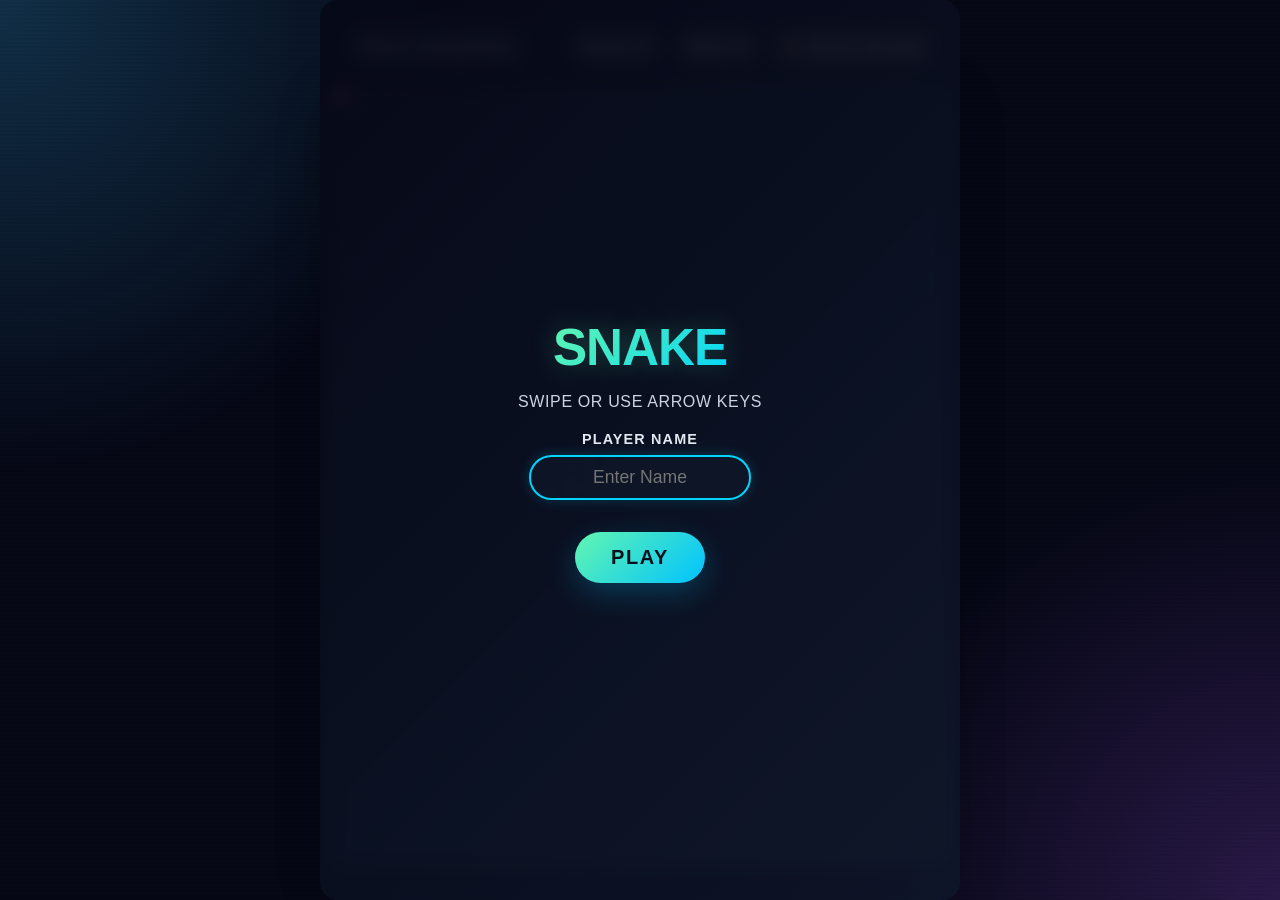
<file: games/snake/index.html>
<!DOCTYPE html>
<html lang="en">

<head>
    <meta charset="UTF-8">
    <meta name="viewport"
        content="width=device-width, initial-scale=1.0, maximum-scale=1.0, user-scalable=no, viewport-fit=cover">
    <meta name="apple-mobile-web-app-capable" content="yes">
    <meta name="apple-mobile-web-app-status-bar-style" content="black-translucent">
    <title>Snake Game</title>
    <style>
        :root {
            --bg-color: #060816;
            --grid-color: #111827;
            --snake-head: #62f6b0;
            --snake-body: #21c97a;
            --food-color: #ff4d7a;
            --text-color: #f8fafc;
            --glass-bg: rgba(255, 255, 255, 0.12);
            --glass-border: rgba(255, 255, 255, 0.2);
        }

        * {
            box-sizing: border-box;
            touch-action: none;
            user-select: none;
            -webkit-user-select: none;
        }

        body,
        html {
            margin: 0;
            padding: 0;
            width: 100%;
            height: 100%;
            background:
                radial-gradient(circle at top left, rgba(56, 189, 248, 0.22), transparent 30%),
                radial-gradient(circle at bottom right, rgba(168, 85, 247, 0.22), transparent 28%),
                var(--bg-color);
            font-family: 'Segoe UI', Roboto, Helvetica, Arial, sans-serif;
            overflow: hidden;
            color: var(--text-color);
            display: flex;
            flex-direction: column;
            align-items: center;
            justify-content: center;
        }

        #game-container {
            position: relative;
            width: 100%;
            height: 100%;
            max-width: 640px;
            display: flex;
            flex-direction: column;
            justify-content: center;
            align-items: center;
            padding: 16px 0 24px;
            gap: 12px;
        }

        header {
            position: relative;
            width: min(100%, 620px);
            padding: 0 16px 4px;
            display: flex;
            justify-content: space-between;
            align-items: center;
            gap: 12px;
            z-index: 10;
            pointer-events: auto;
            flex-wrap: wrap;
        }

        .top-bar {
            display: flex;
            align-items: center;
            justify-content: space-between;
            gap: 12px;
            flex: 1;
        }

        .player-name-chip,
        .score-item {
            background: var(--glass-bg);
            backdrop-filter: blur(12px);
            -webkit-backdrop-filter: blur(12px);
            border: 1px solid var(--glass-border);
            box-shadow: inset 0 1px 1px rgba(255, 255, 255, 0.2), 0 8px 24px rgba(0, 0, 0, 0.24);
        }

        .player-name-chip {
            padding: 8px 14px;
            border-radius: 999px;
            font-size: 1rem;
            font-weight: 600;
            color: #f8fafc;
            min-height: 42px;
            display: flex;
            align-items: center;
            max-width: 188px;
            overflow: hidden;
            text-overflow: ellipsis;
            white-space: nowrap;
        }

        .score-board {
            display: flex;
            flex-wrap: wrap;
            gap: 10px;
            font-size: 1.05rem;
            font-weight: 600;
            text-shadow: 0 2px 4px rgba(0, 0, 0, 0.45);
        }

        .score-item {
            padding: 8px 14px;
            border-radius: 999px;
            text-align: center;
        }

        #boost-status {
            color: #fef3c7;
            font-weight: 700;
            letter-spacing: 0.03em;
            transition: all 0.2s ease;
            min-width: 100px;
        }

        #boost-status.boost-active {
            background: linear-gradient(135deg, #fbbf24, #f97316);
            color: #111827;
            box-shadow: 0 0 18px rgba(251, 191, 36, 0.45);
            animation: boostPulse 1s infinite;
        }

        @keyframes boostPulse {
            0%, 100% { transform: scale(1); }
            50% { transform: scale(1.05); }
        }

        canvas {
            background-color: var(--grid-color);
            border-radius: 18px;
            display: block;
            box-shadow: 0 18px 50px rgba(0, 0, 0, 0.38), inset 0 0 0 1px rgba(255,255,255,0.08);
            border: 1px solid rgba(255,255,255,0.08);
        }

        #ui-layer {
            position: absolute;
            top: 0;
            left: 0;
            width: 100%;
            height: 100%;
            background: linear-gradient(135deg, rgba(6, 8, 22, 0.92), rgba(15, 23, 42, 0.86));
            backdrop-filter: blur(8px);
            -webkit-backdrop-filter: blur(8px);
            display: flex;
            flex-direction: column;
            justify-content: center;
            align-items: center;
            z-index: 20;
            transition: opacity 0.3s ease;
            border-radius: 18px;
        }

        .hidden {
            opacity: 0;
            pointer-events: none;
        }

        h1 {
            font-size: 3.2rem;
            margin: 0 0 16px 0;
            background: linear-gradient(135deg, #62f6b0 0%, #00d4ff 100%);
            -webkit-background-clip: text;
            -webkit-text-fill-color: transparent;
            text-shadow: 0 0 28px rgba(98, 246, 176, 0.28);
            letter-spacing: -1px;
        }

        button {
            background: linear-gradient(135deg, #62f6b0 0%, #00c2ff 100%);
            border: none;
            padding: 14px 36px;
            font-size: 1.25rem;
            font-weight: 800;
            color: #04111d;
            border-radius: 999px;
            cursor: pointer;
            box-shadow: 0 10px 30px rgba(0, 194, 255, 0.24);
            transition: transform 0.12s ease, box-shadow 0.12s ease;
            text-transform: uppercase;
            letter-spacing: 0.08em;
            touch-action: manipulation;
        }

        button:hover {
            transform: translateY(-2px);
            box-shadow: 0 12px 34px rgba(0, 194, 255, 0.32);
        }

        button:active {
            transform: scale(0.96);
            box-shadow: 0 6px 16px rgba(0, 194, 255, 0.24);
        }

        .subtitle {
            margin: 0 0 20px 0;
            color: #cbd5e1;
            font-size: 1rem;
            letter-spacing: 0.04em;
            text-transform: uppercase;
        }

        .player-prompt {
            display: flex;
            flex-direction: column;
            align-items: center;
            gap: 8px;
            margin-bottom: 20px;
        }

        .player-prompt label {
            font-size: 0.9rem;
            font-weight: 700;
            color: #e2e8f0;
            letter-spacing: 0.08em;
            text-transform: uppercase;
        }

        .scanlines {
            position: fixed;
            top: 0;
            left: 0;
            width: 100%;
            height: 100%;
            background: linear-gradient(to bottom, rgba(255, 255, 255, 0), rgba(255, 255, 255, 0) 50%, rgba(0, 0, 0, 0.12) 50%, rgba(0, 0, 0, 0.12));
            background-size: 100% 4px;
            pointer-events: none;
            z-index: 5;
            opacity: 0.28;
        }

        #player-name {
            background: rgba(15, 23, 42, 0.7);
            border: 2px solid #00d4ff;
            color: #fff;
            padding: 10px 20px;
            font-size: 1.1rem;
            border-radius: 999px;
            margin-bottom: 12px;
            text-align: center;
            outline: none;
            width: 84%;
            max-width: 300px;
            font-family: inherit;
            box-shadow: 0 0 14px rgba(0, 212, 255, 0.2);
            transition: box-shadow 0.3s ease, border-color 0.3s ease;
        }

        #player-name:focus {
            box-shadow: 0 0 24px rgba(0, 212, 255, 0.35);
            border-color: #62f6b0;
        }
    </style>
</head>

<body>

    <div id="game-container">
        <header>
            <div class="top-bar">
                <div class="player-name-chip" id="player-name-chip">Player: Anonymous</div>
                <div class="score-board">
                    <div class="score-item">Score: <span id="score">0</span></div>
                    <div class="score-item">Best: <span id="high-score">0</span></div>
                    <div class="score-item" id="boost-status">Boost: Ready</div>
                </div>
            </div>
        </header>

        <canvas id="game-canvas"></canvas>

        <div id="ui-layer">
            <h1 id="game-title">SNAKE</h1>
            <p class="subtitle" id="game-msg">Swipe or Use Arrow Keys</p>
            <div class="player-prompt">
                <label for="player-name">Player Name</label>
                <input type="text" id="player-name" placeholder="Enter Name" maxlength="12">
            </div>
            <button id="start-btn">PLAY</button>
        </div>

        <div class="scanlines"></div>
    </div>

    <script>
        const canvas = document.getElementById('game-canvas');
        const ctx = canvas.getContext('2d');
        const scoreEl = document.getElementById('score');
        const highScoreEl = document.getElementById('high-score');
        const uiLayer = document.getElementById('ui-layer');
        const startBtn = document.getElementById('start-btn');
        const gameTitle = document.getElementById('game-title');
        const gameMsg = document.getElementById('game-msg');
        const nameInput = document.getElementById('player-name');
        const playerNameChip = document.getElementById('player-name-chip');
        const boostStatusEl = document.getElementById('boost-status');

        const GRID_SIZE = 20;
        let TILE_COUNT_X = 20;
        let TILE_COUNT_Y = 20;
        let GAME_SPEED = 125;

        let snake = [];
        let food = { x: 0, y: 0, type: 'normal' };
        let velocity = { x: 0, y: 0 };
        let nextVelocity = { x: 0, y: 0 };
        let score = 0;
        let isGameRunning = false;
        let lastTime = 0;
        let particles = [];
        let foodColor = '#ff4d7a';
        let boostActive = false;
        let boostUntil = 0;
        let shrinkActive = false;
        let shrinkUntil = 0;
        let normalFoodStreak = 0;

        let currentPlayer = localStorage.getItem('snakeLastPlayer') || '';
        nameInput.value = currentPlayer;
        updateHighScoreDisplay();
        updateBoostStatus();

        function getHighScore(name) {
            const safeName = name || 'Anonymous';
            return parseInt(localStorage.getItem(`snakeHighScore_${safeName}`) || '0', 10);
        }

        function updateHighScoreDisplay() {
            const name = nameInput.value.trim() || 'Anonymous';
            highScoreEl.innerText = getHighScore(name);
            playerNameChip.innerText = `Player: ${name}`;
        }

        function updateBoostStatus() {
            if (boostActive) {
                const secondsLeft = Math.max(0, Math.ceil((boostUntil - performance.now()) / 1000));
                boostStatusEl.innerText = `⚡ Boost ${secondsLeft}s`;
                boostStatusEl.classList.add('boost-active');
                boostStatusEl.style.color = '#111827';
            } else {
                boostStatusEl.innerText = '⚡ Boost Ready';
                boostStatusEl.classList.remove('boost-active');
                boostStatusEl.style.color = '#fef3c7';
            }
        }

        nameInput.addEventListener('input', () => {
            updateHighScoreDisplay();
            localStorage.setItem('snakeLastPlayer', nameInput.value.trim());
        });

        function resizeCanvas() {
            const maxWidth = Math.min(window.innerWidth - 24, 640);
            const headerHeight = document.querySelector('header')?.offsetHeight || 0;
            const maxHeight = Math.max(260, window.innerHeight - headerHeight - 44);

            const cols = Math.floor((maxWidth - 20) / GRID_SIZE);
            const rows = Math.floor((maxHeight - 20) / GRID_SIZE);

            TILE_COUNT_X = Math.max(10, cols);
            TILE_COUNT_Y = Math.max(10, rows);

            canvas.width = TILE_COUNT_X * GRID_SIZE;
            canvas.height = TILE_COUNT_Y * GRID_SIZE;
        }

        window.addEventListener('resize', () => {
            resizeCanvas();
            if (!isGameRunning) {
                draw();
            }
        });

        resizeCanvas();

        function addParticleBurst(x, y, color) {
            for (let i = 0; i < 10; i++) {
                particles.push({
                    x,
                    y,
                    vx: (Math.random() - 0.5) * 3.2,
                    vy: (Math.random() - 0.5) * 3.2,
                    life: 22 + Math.random() * 14,
                    size: 2 + Math.random() * 3,
                    color
                });
            }
        }

        function updateParticles() {
            particles = particles.filter((p) => p.life > 0);
            particles.forEach((p) => {
                p.x += p.vx;
                p.y += p.vy;
                p.vy += 0.02;
                p.life -= 1;
            });
        }

        function initGame() {
            const startX = Math.floor(TILE_COUNT_X / 2);
            const startY = Math.floor(TILE_COUNT_Y / 2);

            snake = [
                { x: startX, y: startY },
                { x: startX, y: startY + 1 },
                { x: startX, y: startY + 2 }
            ];

            velocity = { x: 0, y: -1 };
            nextVelocity = { x: 0, y: -1 };
            score = 0;
            GAME_SPEED = 125;
            scoreEl.innerText = score;
            particles = [];
            boostActive = false;
            boostUntil = 0;
            shrinkActive = false;
            shrinkUntil = 0;
            normalFoodStreak = 0;
            updateBoostStatus();
            placeFood();
            isGameRunning = true;
            uiLayer.classList.add('hidden');

            lastTime = performance.now();
            requestAnimationFrame(gameLoop);
        }

        function gameOver() {
            isGameRunning = false;
            const name = nameInput.value.trim() || 'Anonymous';
            const currentHighScore = getHighScore(name);

            if (score > currentHighScore) {
                localStorage.setItem(`snakeHighScore_${name}`, score);
                highScoreEl.innerText = score;
            }

            gameTitle.innerText = 'GAME OVER';
            gameMsg.innerText = `Score: ${score}\nBest: ${currentHighScore}`;
            startBtn.innerText = 'PLAY AGAIN';
            uiLayer.classList.remove('hidden');
        }

        function placeFood() {
            const palette = ['#ff4d7a', '#ffb347', '#8b5cf6', '#00d4ff'];
            foodColor = palette[Math.floor(Math.random() * palette.length)];

            const randomRoll = Math.random();
            if (boostActive) {
                food.type = 'normal';
            } else if (normalFoodStreak >= 3) {
                if (randomRoll < 0.35) {
                    food.type = 'boost';
                } else if (randomRoll < 0.55) {
                    food.type = 'shrink';
                } else {
                    food.type = 'normal';
                }
                if (food.type !== 'normal') {
                    normalFoodStreak = 0;
                }
            } else {
                food.type = 'normal';
            }

            let valid = false;
            while (!valid) {
                food.x = Math.floor(Math.random() * TILE_COUNT_X);
                food.y = Math.floor(Math.random() * TILE_COUNT_Y);

                valid = true;
                for (let part of snake) {
                    if (part.x === food.x && part.y === food.y) {
                        valid = false;
                        break;
                    }
                }
            }

            if (food.type === 'shrink') {
                food.spawnedAt = performance.now();
            }
        }

        function update() {
            velocity = { ...nextVelocity };

            const head = { x: snake[0].x + velocity.x, y: snake[0].y + velocity.y };

            if (head.x < 0 || head.x >= TILE_COUNT_X || head.y < 0 || head.y >= TILE_COUNT_Y) {
                return gameOver();
            }

            for (let part of snake) {
                if (head.x === part.x && head.y === part.y) {
                    return gameOver();
                }
            }

            snake.unshift(head);

            if (head.x === food.x && head.y === food.y) {
                score += 10;
                scoreEl.innerText = score;
                const burstX = food.x * GRID_SIZE + GRID_SIZE / 2;
                const burstY = food.y * GRID_SIZE + GRID_SIZE / 2;
                addParticleBurst(burstX, burstY, foodColor);

                if (food.type === 'boost') {
                    boostActive = true;
                    boostUntil = performance.now() + 10000;
                    updateBoostStatus();
                }

                if (food.type === 'normal') {
                    normalFoodStreak += 1;
                } else {
                    normalFoodStreak = 0;
                }

                if (food.type === 'shrink') {
                    const targetLength = Math.max(3, Math.floor(snake.length / 2));
                    snake = snake.slice(0, targetLength);
                    shrinkActive = true;
                    shrinkUntil = performance.now() + 3000;
                }

                GAME_SPEED = Math.max(55, 125 - Math.floor(score / 30) * 6);
                placeFood();
            } else {
                snake.pop();
            }
        }

        function drawBoard() {
            const bg = ctx.createLinearGradient(0, 0, canvas.width, canvas.height);
            bg.addColorStop(0, '#0f172a');
            bg.addColorStop(1, '#111827');
            ctx.fillStyle = bg;
            ctx.fillRect(0, 0, canvas.width, canvas.height);

            ctx.save();
            ctx.globalAlpha = 0.22;
            ctx.strokeStyle = '#38bdf8';
            ctx.lineWidth = 0.7;
            for (let x = 0; x <= canvas.width; x += GRID_SIZE) {
                ctx.beginPath();
                ctx.moveTo(x, 0);
                ctx.lineTo(x, canvas.height);
                ctx.stroke();
            }
            for (let y = 0; y <= canvas.height; y += GRID_SIZE) {
                ctx.beginPath();
                ctx.moveTo(0, y);
                ctx.lineTo(canvas.width, y);
                ctx.stroke();
            }
            ctx.restore();
        }

        function drawFood() {
            const cx = food.x * GRID_SIZE + GRID_SIZE / 2;
            const cy = food.y * GRID_SIZE + GRID_SIZE / 2;
            const radius = GRID_SIZE / 2 - 3;
            const pulse = 0.9 + 0.12 * Math.sin(performance.now() / 220);
            const isBoost = food.type === 'boost';
            const isShrink = food.type === 'shrink';
            const grad = ctx.createRadialGradient(cx - 3, cy - 4, 2, cx, cy, radius + 4);
            grad.addColorStop(0, '#fff3d1');
            grad.addColorStop(0.25, isBoost ? '#fbbf24' : isShrink ? '#4ade80' : foodColor);
            grad.addColorStop(1, isBoost ? '#f59e0b' : isShrink ? '#16a34a' : '#ff235f');

            ctx.save();
            if (isBoost || isShrink) {
                ctx.strokeStyle = isBoost ? '#fff59d' : '#bef264';
                ctx.lineWidth = 2.2;
                ctx.globalAlpha = 0.9;
                ctx.beginPath();
                ctx.arc(cx, cy, radius + 4 + Math.sin(performance.now() / 140) * 1.6, 0, Math.PI * 2);
                ctx.stroke();
            }
            ctx.shadowBlur = 22;
            ctx.shadowColor = isBoost ? '#f59e0b' : isShrink ? '#4ade80' : foodColor;
            ctx.fillStyle = grad;
            ctx.beginPath();
            ctx.arc(cx, cy, radius * pulse, 0, Math.PI * 2);
            ctx.fill();
            ctx.restore();

            if (isBoost) {
                ctx.save();
                ctx.fillStyle = '#fff7ed';
                ctx.font = 'bold 12px Segoe UI';
                ctx.textAlign = 'center';
                ctx.textBaseline = 'middle';
                ctx.fillText('⚡', cx, cy + 1);
                ctx.restore();
            } else if (isShrink) {
                ctx.save();
                ctx.fillStyle = '#ecfdf5';
                ctx.font = 'bold 12px Segoe UI';
                ctx.textAlign = 'center';
                ctx.textBaseline = 'middle';
                ctx.fillText('↘', cx, cy + 1);
                ctx.restore();
            }
        }

        function drawSnake() {
            snake.forEach((part, index) => {
                const isHead = index === 0;
                const x = part.x * GRID_SIZE + 1;
                const y = part.y * GRID_SIZE + 1;
                const size = GRID_SIZE - 2;
                const gradient = ctx.createLinearGradient(x, y, x + size, y + size);
                gradient.addColorStop(0, isHead ? '#8ff8c3' : '#2ecf84');
                gradient.addColorStop(1, isHead ? '#62f6b0' : '#1aa965');

                ctx.save();
                ctx.shadowBlur = isHead ? 20 : 8;
                ctx.shadowColor = isHead ? '#62f6b0' : '#1aa965';
                ctx.fillStyle = gradient;
                ctx.fillRect(x, y, size, size);
                ctx.restore();

                if (isHead) {
                    ctx.save();
                    ctx.fillStyle = '#062b1c';
                    ctx.beginPath();
                    ctx.arc(x + size * 0.33, y + size * 0.34, size * 0.08, 0, Math.PI * 2);
                    ctx.arc(x + size * 0.67, y + size * 0.34, size * 0.08, 0, Math.PI * 2);
                    ctx.fill();
                    ctx.fillRect(x + size * 0.28, y + size * 0.6, size * 0.44, size * 0.08);
                    ctx.restore();
                }
            });
        }

        function drawBoostOverlay() {
            if (!boostActive) return;

            const secondsLeft = Math.max(0, Math.ceil((boostUntil - performance.now()) / 1000));
            ctx.save();
            ctx.fillStyle = 'rgba(251, 191, 36, 0.16)';
            ctx.fillRect(0, 0, canvas.width, canvas.height);
            ctx.fillStyle = '#fde68a';
            ctx.font = 'bold 16px Segoe UI';
            ctx.textAlign = 'center';
            ctx.fillText(`BOOST ACTIVE • ${secondsLeft}s`, canvas.width / 2, 24);
            ctx.restore();
        }

        function draw() {
            drawBoard();
            drawBoostOverlay();
            drawParticles();
            drawFood();
            drawSnake();
        }

        function drawParticles() {
            particles.forEach((p) => {
                ctx.save();
                ctx.globalAlpha = Math.max(0, p.life / 36);
                ctx.fillStyle = p.color;
                ctx.beginPath();
                ctx.arc(p.x, p.y, p.size, 0, Math.PI * 2);
                ctx.fill();
                ctx.restore();
            });
        }

        function gameLoop(currentTime) {
            if (!isGameRunning) return;

            if (boostActive && currentTime >= boostUntil) {
                boostActive = false;
                updateBoostStatus();
            }

            if (food.type === 'shrink' && food.spawnedAt && currentTime - food.spawnedAt >= 3000) {
                food.type = 'normal';
                food.spawnedAt = null;
            }

            updateBoostStatus();

            const deltaTime = currentTime - lastTime;
            const activeSpeed = boostActive ? Math.max(45, GAME_SPEED - 70) : GAME_SPEED;

            if (deltaTime >= activeSpeed) {
                update();
                lastTime = currentTime;
            }

            updateParticles();
            draw();
            requestAnimationFrame(gameLoop);
        }

        document.addEventListener('keydown', (e) => {
            if (!isGameRunning) {
                if (e.key === 'Enter' || e.key === ' ') {
                    e.preventDefault();
                    initGame();
                }
                return;
            }

            switch (e.key) {
                case 'ArrowUp':
                    if (velocity.y === 0) nextVelocity = { x: 0, y: -1 };
                    break;
                case 'ArrowDown':
                    if (velocity.y === 0) nextVelocity = { x: 0, y: 1 };
                    break;
                case 'ArrowLeft':
                    if (velocity.x === 0) nextVelocity = { x: -1, y: 0 };
                    break;
                case 'ArrowRight':
                    if (velocity.x === 0) nextVelocity = { x: 1, y: 0 };
                    break;
            }
        });

        let touchStartX = 0;
        let touchStartY = 0;

        document.addEventListener('touchstart', (e) => {
            touchStartX = e.touches[0].clientX;
            touchStartY = e.touches[0].clientY;
        }, { passive: false });

        document.addEventListener('touchmove', (e) => {
            e.preventDefault();
        }, { passive: false });

        document.addEventListener('touchend', (e) => {
            if (!isGameRunning) return;

            const touchEndX = e.changedTouches[0].clientX;
            const touchEndY = e.changedTouches[0].clientY;

            const dx = touchEndX - touchStartX;
            const dy = touchEndY - touchStartY;

            if (Math.abs(dx) > Math.abs(dy)) {
                if (dx > 0 && velocity.x === 0) nextVelocity = { x: 1, y: 0 };
                else if (dx < 0 && velocity.x === 0) nextVelocity = { x: -1, y: 0 };
            } else {
                if (dy > 0 && velocity.y === 0) nextVelocity = { x: 0, y: 1 };
                else if (dy < 0 && velocity.y === 0) nextVelocity = { x: 0, y: -1 };
            }
        });

        startBtn.addEventListener('click', initGame);
        draw();
    </script>


    <script async src="https://www.googletagmanager.com/gtag/js?id=UA-124730361-2"></script>
    <script>
        window.dataLayer = window.dataLayer || [];
        function gtag() { dataLayer.push(arguments); }
        gtag('js', new Date());
        gtag('config', 'UA-124730361-2');
    </script>

    <script type="text/javascript">
        (function (c, l, a, r, i, t, y) {
            c[a] = c[a] || function () { (c[a].q = c[a].q || []).push(arguments) };
            t = l.createElement(r); t.async = 1; t.src = "https://www.clarity.ms/tag/" + i;
            y = l.getElementsByTagName(r)[0]; y.parentNode.insertBefore(t, y);
        })(window, document, "clarity", "script", "dvrksvhehn");
    </script>
</body>

</html>
</file>
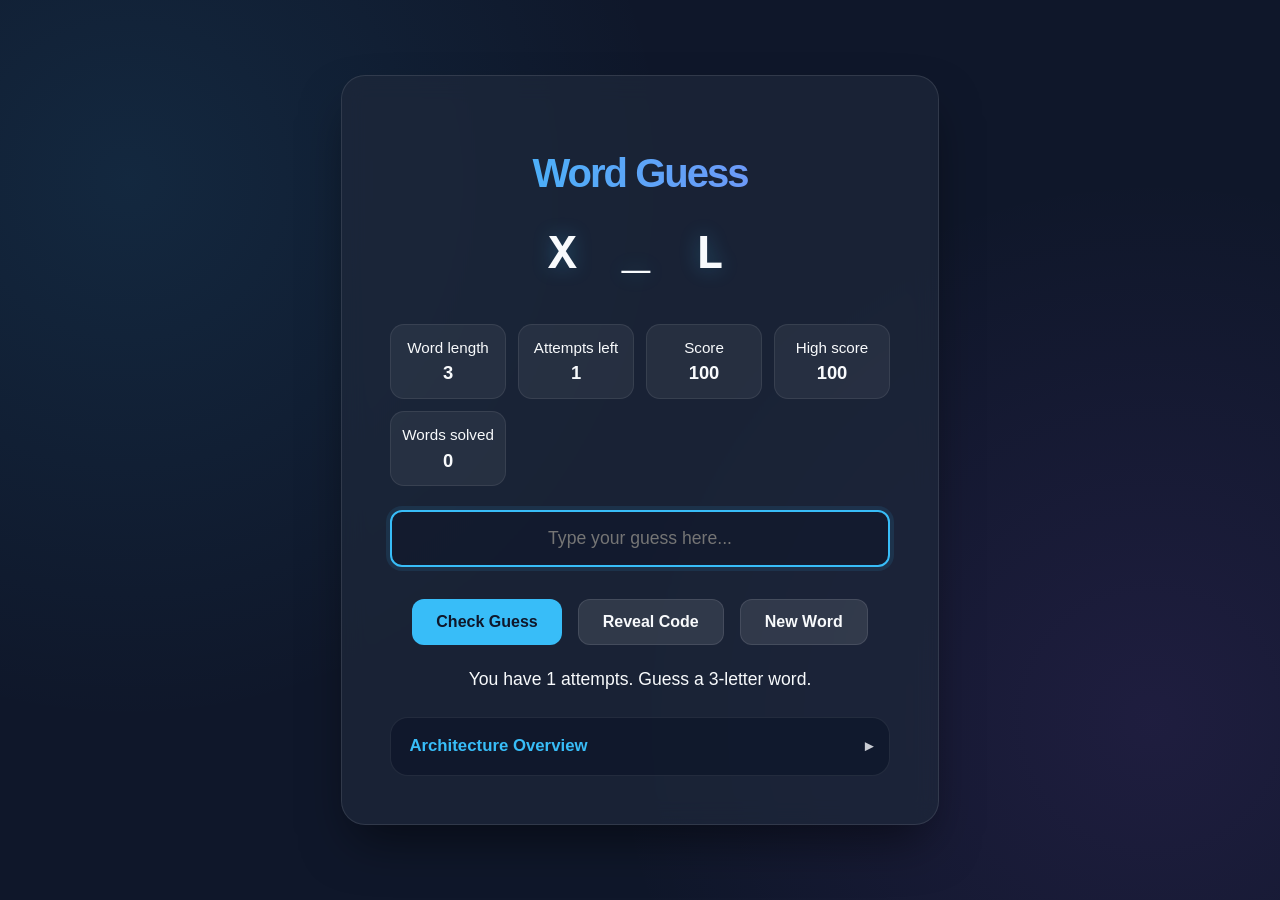
<file: games/word-guess/index.html>
<!DOCTYPE html>
<html lang="en">

<head>
    <meta charset="UTF-8">
    <meta name="viewport" content="width=device-width, initial-scale=1.0">
    <title>Word Guess Game</title>
    <style>
        :root {
            --bg-color: #0f172a;
            --card-bg: rgba(30, 41, 59, 0.7);
            --text-color: #f8fafc;
            --accent-color: #38bdf8;
            --accent-hover: #0ea5e9;
            --success-color: #4ade80;
            --error-color: #f87171;
            --font-family: 'Inter', -apple-system, BlinkMacSystemFont, "Segoe UI", Roboto, Helvetica, Arial, sans-serif;
        }

        body {
            margin: 0;
            padding: 0;
            font-family: var(--font-family);
            background-color: var(--bg-color);
            background-image:
                radial-gradient(circle at 10% 20%, rgba(56, 189, 248, 0.1) 0%, transparent 40%),
                radial-gradient(circle at 90% 80%, rgba(168, 85, 247, 0.1) 0%, transparent 40%);
            color: var(--text-color);
            display: flex;
            justify-content: center;
            align-items: center;
            min-height: 100vh;
        }

        .container {
            background-color: var(--card-bg);
            backdrop-filter: blur(12px);
            -webkit-backdrop-filter: blur(12px);
            border: 1px solid rgba(255, 255, 255, 0.1);
            border-radius: 24px;
            padding: 3rem;
            width: 90%;
            max-width: 500px;
            box-shadow: 0 25px 50px -12px rgba(0, 0, 0, 0.5);
            text-align: center;
            animation: fadeIn 0.8s ease-out;
        }

        h1 {
            font-size: 2.5rem;
            margin-bottom: 2rem;
            font-weight: 800;
            background: linear-gradient(to right, #38bdf8, #818cf8);
            -webkit-background-clip: text;
            -webkit-text-fill-color: transparent;
            letter-spacing: -0.05em;
        }

        .word-display {
            font-size: 3rem;
            font-family: 'Courier New', monospace;
            letter-spacing: 0.5rem;
            margin: 2rem 0;
            font-weight: bold;
            text-shadow: 0 0 20px rgba(56, 189, 248, 0.3);
            min-height: 4rem;
        }

        .stats {
            display: grid;
            grid-template-columns: repeat(2, minmax(0, 1fr));
            gap: 0.75rem;
            margin-bottom: 1.5rem;
        }

        .stat {
            background: rgba(255, 255, 255, 0.06);
            border: 1px solid rgba(255, 255, 255, 0.08);
            border-radius: 14px;
            padding: 0.8rem 0.6rem;
            font-size: 0.95rem;
            line-height: 1.3;
        }

        .stat strong {
            display: block;
            font-size: 1.15rem;
            margin-top: 0.25rem;
        }

        @media (min-width: 640px) {
            .stats {
                grid-template-columns: repeat(4, minmax(0, 1fr));
            }
        }

        .input-group {
            margin-bottom: 2rem;
            position: relative;
        }

        input[type="text"] {
            width: 100%;
            padding: 1rem;
            box-sizing: border-box;
            background: rgba(15, 23, 42, 0.6);
            border: 2px solid rgba(255, 255, 255, 0.1);
            border-radius: 12px;
            color: white;
            font-size: 1.1rem;
            text-align: center;
            transition: all 0.3s ease;
            outline: none;
        }

        input[type="text"]:focus {
            border-color: var(--accent-color);
            box-shadow: 0 0 0 4px rgba(56, 189, 248, 0.1);
        }

        .btn-group {
            display: flex;
            gap: 1rem;
            justify-content: center;
            flex-wrap: wrap;
        }

        button {
            padding: 0.8rem 1.5rem;
            border: none;
            border-radius: 12px;
            font-weight: 600;
            font-size: 1rem;
            cursor: pointer;
            transition: all 0.2s ease;
            font-family: var(--font-family);
        }

        .btn-primary {
            background: var(--accent-color);
            color: #0f172a;
        }

        .btn-primary:hover {
            background: var(--accent-hover);
            transform: translateY(-2px);
            box-shadow: 0 10px 15px -3px rgba(56, 189, 248, 0.3);
        }

        .btn-secondary {
            background: rgba(255, 255, 255, 0.1);
            color: var(--text-color);
            border: 1px solid rgba(255, 255, 255, 0.1);
        }

        .btn-secondary:hover {
            background: rgba(255, 255, 255, 0.2);
            transform: translateY(-2px);
        }

        .message {
            margin-top: 1.5rem;
            font-size: 1.1rem;
            height: 1.5rem;
            font-weight: 500;
        }

        .message.success {
            color: var(--success-color);
        }

        .message.error {
            color: var(--error-color);
        }

        .message.banner {
            height: auto;
            min-height: 2.5rem;
            padding: 0.8rem 1rem;
            border-radius: 14px;
            background: rgba(56, 189, 248, 0.12);
            border: 1px solid rgba(56, 189, 248, 0.25);
            box-shadow: 0 12px 30px rgba(0, 0, 0, 0.2);
        }

        .game-over-banner {
            display: none;
            margin-top: 1.25rem;
            padding: 1rem;
            border-radius: 18px;
            background: linear-gradient(180deg, rgba(15, 23, 42, 0.96), rgba(30, 41, 59, 0.96));
            border: 1px solid rgba(56, 189, 248, 0.22);
            box-shadow: 0 20px 40px rgba(0, 0, 0, 0.28);
            text-align: left;
            gap: 0.85rem;
        }

        .game-over-banner.visible {
            display: flex;
            flex-direction: column;
        }

        .game-over-title {
            font-size: 1.35rem;
            font-weight: 800;
            color: var(--accent-color);
        }

        .game-over-summary {
            line-height: 1.6;
            color: rgba(248, 250, 252, 0.92);
        }

        .restart-button {
            width: 100%;
            justify-content: center;
        }

        .architecture-panel {
            margin-top: 1.5rem;
            padding: 1.15rem;
            border-radius: 18px;
            background: rgba(15, 23, 42, 0.72);
            border: 1px solid rgba(255, 255, 255, 0.08);
            text-align: left;
        }

        .architecture-toggle {
            width: 100%;
            display: flex;
            justify-content: space-between;
            align-items: center;
            background: transparent;
            border: none;
            color: var(--accent-color);
            font: inherit;
            font-size: 1.05rem;
            font-weight: 700;
            padding: 0;
            cursor: pointer;
            text-align: left;
        }

        .architecture-toggle span:last-child {
            font-size: 1rem;
            color: rgba(248, 250, 252, 0.8);
            transition: transform 0.2s ease;
        }

        .architecture-panel.collapsed .architecture-toggle span:last-child {
            transform: rotate(-90deg);
        }

        .architecture-panel h2 {
            margin: 0 0 0.6rem;
            font-size: 1.05rem;
            color: var(--accent-color);
        }

        .architecture-panel p {
            margin: 0 0 0.75rem;
            color: rgba(248, 250, 252, 0.8);
            line-height: 1.55;
            font-size: 0.95rem;
        }

        .architecture-diagram {
            margin: 0 0 0.8rem;
            padding: 0.9rem;
            border-radius: 14px;
            overflow-x: auto;
            background: rgba(2, 6, 23, 0.7);
            border: 1px solid rgba(56, 189, 248, 0.2);
            color: #e2e8f0;
            font-family: 'SFMono-Regular', Consolas, 'Liberation Mono', monospace;
            font-size: 0.82rem;
            line-height: 1.35;
            white-space: pre;
        }

        .architecture-list {
            margin: 0;
            padding-left: 1.1rem;
            color: rgba(248, 250, 252, 0.82);
            line-height: 1.65;
            font-size: 0.95rem;
        }

        .architecture-panel .architecture-content {
            display: block;
            margin-top: 0.85rem;
        }

        .architecture-panel.collapsed .architecture-content {
            display: none;
        }

        @keyframes fadeIn {
            from {
                opacity: 0;
                transform: translateY(20px);
            }

            to {
                opacity: 1;
                transform: translateY(0);
            }
        }

        /* Confetti */
        .confetti {
            position: absolute;
            width: 10px;
            height: 10px;
            background-color: #f0f;
            animation: confetti-fall 3s linear forwards;
            top: -10px;
            z-index: 100;
            display: none;
        }

        @keyframes confetti-fall {
            0% {
                transform: translateY(0) rotate(0deg);
                opacity: 1;
            }

            100% {
                transform: translateY(100vh) rotate(720deg);
                opacity: 0;
            }
        }
    </style>
</head>

<body>

    <div class="container">
        <h1>Word Guess</h1>

        <div class="word-display" id="wordDisplay">_ _ _ _ _</div>

        <div class="stats" aria-live="polite">
            <div class="stat">Word length<strong id="lengthStat">5</strong></div>
            <div class="stat">Attempts left<strong id="attemptsStat">0</strong></div>
            <div class="stat">Score<strong id="scoreStat">100</strong></div>
            <div class="stat">High score<strong id="highScoreStat">0</strong></div>
            <div class="stat">Words solved<strong id="winsStat">0</strong></div>
        </div>

        <div class="input-group">
            <input type="text" id="guessInput" placeholder="Type your guess here..." autocomplete="off">
        </div>

        <div class="btn-group">
            <button class="btn-primary" onclick="checkGuess()">Check Guess</button>
            <button class="btn-secondary" onclick="revealWord()">Reveal Code</button>
            <button class="btn-secondary" onclick="newGame(true)">New Word</button>
        </div>

        <div class="message" id="messageArea"></div>

        <div class="game-over-banner" id="gameOverBanner" aria-live="polite">
            <div class="game-over-title">Game Over</div>
            <div class="game-over-summary" id="gameOverSummary"></div>
            <button class="btn-primary restart-button" onclick="restartGame()">Restart Game</button>
        </div>

        <section class="architecture-panel collapsed" aria-label="Architecture overview">
            <button class="architecture-toggle" type="button" onclick="this.parentElement.classList.toggle('collapsed')" aria-expanded="false">
                <span>Architecture Overview</span>
                <span>▾</span>
            </button>
            <div class="architecture-content">
                <p>This game is a single-page experience: the HTML provides the screen layout, CSS handles the visual styling, and JavaScript manages the round flow, scoring, hints, and external data.</p>
                <pre class="architecture-diagram">+---------------------------+
| Browser UI (DOM / HTML)   |
| - Word display            |
| - Stats cards             |
| - Guess input + buttons   |
+-------------+-------------+
              |
              v
+---------------------------+
| Game Controller (JS)      |
| - state: currentWord      |
| - score / attempts        |
| - round lifecycle         |
| - hint and win logic      |
+------+------+-------------+
       |      |
       |      +----------------------------+
       |                                   |
       v                                   v
+---------------------+           +------------------------+
| Word Source Layer   |           | Persistence Layer     |
| - Wikipedia API    |           | - localStorage        |
| - fallback word list|          | - high score          |
+----------+----------+           +------------------------+
           |
           v
+---------------------+
| Definition Layer    |
| - Dictionary API    |
+---------------------+

Flow:
1. Start -> fetch words from Wikipedia
2. Queue words and pick the next one
3. Mask the word and render UI
4. Player guesses -> update score / hints / attempts
5. Win, lose, or skip -> move to next round</pre>
                <ul class="architecture-list">
                    <li><strong>UI layer:</strong> the visible page elements such as the masked word, stats, input box, and action buttons.</li>
                    <li><strong>Controller layer:</strong> the JavaScript functions that manage state, scoring, and game progression.</li>
                    <li><strong>Word sourcing:</strong> the game fetches candidate words from Wikipedia and falls back to a built-in list if needed.</li>
                    <li><strong>Definition lookup:</strong> the dictionary API provides a short definition for the current word.</li>
                    <li><strong>Persistence:</strong> the high score is saved in local storage so it survives refreshes.</li>
                </ul>
            </div>
        </section>
    </div>

    <script>
        // Fallback words just in case API fails
        const fallbackWords = [
            "ALGORITHM", "BROWSER", "COMPILER", "DEBUGGER", "ENCRYPTION", "FRAMEWORK",
            "GIGABYTE", "HTML", "INTERFACE", "JAVASCRIPT", "KERNEL", "LINUX", "MONITOR",
            "NETWORK", "OBJECT", "PROGRAM", "QUERY", "ROUTER", "SERVER", "TERMINAL",
            "UNICODE", "VARIABLE", "WIDGET", "XML", "PYTHON", "REACT", "ANTIGRAVITY",
            "DATABASE", "FUNCTION", "VARIABLE", "SYNTAX", "LOOP"
        ];

        let currentWord = "";
        let maskedWord = "";
        let currentDefinition = "";
        let isLoading = false;
        let wordQueue = []; // Queue to store words from fetched articles
        let attemptsLeft = 0;
        let wordsSolved = 0;
        let score = 100;
        let highScore = Number(localStorage.getItem('wordGuessHighScore') || 0);
        let revealedHintIndices = new Set();
        let hiddenIndices = new Set();
        let nextRoundAttempts = null;
        let roundEnded = false;

        function getRandomInt(max) {
            return Math.floor(Math.random() * max);
        }

        function createMaskedIndices(word) {
            const maskCount = Math.floor(word.length * 0.6); // Mask 60% of letters
            const indices = new Set();
            const protectedIndices = new Set([0, word.length - 1]);
            const availableIndices = Array.from({ length: word.length }, (_, index) => index)
                .filter(index => !protectedIndices.has(index));

            if (availableIndices.length === 0) {
                return indices;
            }

            while (indices.size < Math.min(maskCount, availableIndices.length)) {
                indices.add(availableIndices[getRandomInt(availableIndices.length)]);
            }

            return indices;
        }

        function renderWord(word) {
            return word.split('').map((char, index) => {
                if (revealedHintIndices.has(index) || !hiddenIndices.has(index)) {
                    return char;
                }

                return '_';
            }).join(' ');
        }

        function renderWordDisplay(showActualWord = false) {
            const wordDisplay = document.getElementById('wordDisplay');
            const hasDefinition = currentDefinition && currentDefinition !== 'Definition not available';

            if (showActualWord) {
                const definitionMarkup = hasDefinition
                    ? `<div style="font-size: 1.2rem; margin-bottom: 1rem; color: rgba(248, 250, 252, 0.7);">${currentDefinition}</div>`
                    : '';
                wordDisplay.innerHTML = `${definitionMarkup}<div>${currentWord.split('').join(' ')}</div>`;
                return;
            }

            if (hasDefinition) {
                wordDisplay.innerHTML = `<div style="font-size: 1.2rem; margin-bottom: 1rem; color: rgba(248, 250, 252, 0.7);">${currentDefinition}</div><div>${maskedWord}</div>`;
            } else {
                wordDisplay.innerText = maskedWord;
            }
        }

        function revealHintLetter() {
            const availableIndices = Array.from(hiddenIndices).filter(index => !revealedHintIndices.has(index));

            if (availableIndices.length === 0) {
                return null;
            }

            const chosenIndex = availableIndices[getRandomInt(availableIndices.length)];
            const hintedLetter = currentWord[chosenIndex];

            currentWord.split('').forEach((letter, index) => {
                if (letter === hintedLetter) {
                    revealedHintIndices.add(index);
                }
            });

            return hintedLetter;
        }

        function updateStats() {
            if (score > highScore) {
                highScore = score;
                localStorage.setItem('wordGuessHighScore', String(highScore));
            }

            document.getElementById('lengthStat').innerText = currentWord ? currentWord.length : 0;
            document.getElementById('attemptsStat').innerText = attemptsLeft;
            document.getElementById('scoreStat').innerText = score;
            document.getElementById('highScoreStat').innerText = highScore;
            document.getElementById('winsStat').innerText = wordsSolved;
        }

        function countSharedLetters(guess, word) {
            const wordLetters = new Set(word.split(''));
            const seen = new Set();
            let matches = 0;

            guess.split('').forEach(letter => {
                if (wordLetters.has(letter) && !seen.has(letter)) {
                    seen.add(letter);
                    matches += 1;
                }
            });

            return matches;
        }

        function endGameAndRestart(message) {
            roundEnded = true;
            document.getElementById('guessInput').disabled = true;
            document.querySelector('.btn-primary').disabled = true;
            document.querySelector('.btn-group button[onclick="revealWord()"]').disabled = true;
            document.querySelector('.btn-group button[onclick="newGame(true)"]').disabled = true;

            revealWord(message);
            document.getElementById('messageArea').className = 'message banner';
            updateStats();
            document.getElementById('gameOverSummary').innerHTML = `Total score: <strong>${Math.max(0, score)}</strong><br>Words solved: <strong>${wordsSolved}</strong><br>High score: <strong>${highScore}</strong>`;
            document.getElementById('gameOverBanner').classList.add('visible');
            localStorage.setItem('wordGuessHighScore', String(Math.max(highScore, score)));
        }

        function restartGame() {
            score = 100;
            wordsSolved = 0;
            attemptsLeft = 0;
            nextRoundAttempts = null;
            roundEnded = false;
            currentWord = "";
            maskedWord = "";
            wordQueue = [];
            hiddenIndices = new Set();
            revealedHintIndices = new Set();

            document.getElementById('gameOverBanner').classList.remove('visible');
            document.getElementById('gameOverSummary').innerHTML = '';
            document.getElementById('messageArea').className = 'message';
            document.getElementById('messageArea').innerText = '';
            document.getElementById('guessInput').disabled = false;
            document.querySelector('.btn-primary').disabled = false;
            document.querySelector('.btn-group button[onclick="revealWord()"]').disabled = false;
            document.querySelector('.btn-group button[onclick="newGame(true)"]').disabled = false;

            updateStats();
            startNextWord();
        }

        // Fisher-Yates shuffle
        function shuffleArray(array) {
            for (let i = array.length - 1; i > 0; i--) {
                const j = Math.floor(Math.random() * (i + 1));
                [array[i], array[j]] = [array[j], array[i]];
            }
            return array;
        }

        function sortWordsByLength(words) {
            return [...words].sort((left, right) => left.length - right.length || left.localeCompare(right));
        }

        async function fetchWords() {
            const titleDisplay = document.querySelector('h1');
            const originalTitle = titleDisplay.innerText;

            try {
                titleDisplay.innerText = "Loading Word...";
                // Fetch multiple random articles from Wikipedia to build a queue
                const response = await fetch("https://en.wikipedia.org/w/api.php?origin=*&action=query&generator=random&grnnamespace=0&prop=extracts&explaintext&format=json&grnlimit=10");
                const data = await response.json();

                if (!data.query || !data.query.pages) {
                    throw new Error("No pages found");
                }

                const pages = data.query.pages;
                let candidateWords = [];

                // Extract words from all pages returned
                Object.values(pages).forEach(page => {
                    const text = page.extract;
                    if (text) {
                        // Split by non-word characters
                        const words = text.split(/[^a-zA-Z]+/);
                        const validWords = words.filter(word => {
                            // Strict Filtering:
                            // 1. Length 5-12
                            // 2. Must start with lowercase letter in the original text (excludes Proper nouns)
                            return word.length >= 5 &&
                                word.length <= 12 &&
                                /^[a-z]/.test(word);
                        });
                        candidateWords = candidateWords.concat(validWords);
                    }
                });

                if (candidateWords.length === 0) {
                    // Return empty if no valid words found
                    return [];
                }

                // Deduplicate and convert to Uppercase for the game
                return [...new Set(candidateWords)].map(w => w.toUpperCase());

            } catch (e) {
                console.error("Failed to fetch from Wikipedia", e);
                document.getElementById('messageArea').innerText = "Using offline word list.";
                return [];
            } finally {
                titleDisplay.innerText = originalTitle;
            }
        }

        function setGameWord(word) {
            currentWord = word;
            hiddenIndices = createMaskedIndices(currentWord);
            revealedHintIndices = new Set();
            attemptsLeft = nextRoundAttempts !== null ? nextRoundAttempts : Math.max(1, hiddenIndices.size - 1);
            nextRoundAttempts = null;
            roundEnded = false;
            maskedWord = renderWord(currentWord);
            currentDefinition = '';

            fetchDefinition(currentWord).then(definition => {
                currentDefinition = definition || '';
                renderWordDisplay(false);
            }).catch(() => {
                currentDefinition = '';
                renderWordDisplay(false);
            });

            document.getElementById('wordDisplay').style.opacity = "1";
            document.getElementById('guessInput').value = '';
            document.getElementById('messageArea').innerText = `You have ${attemptsLeft} attempts. Guess a ${currentWord.length}-letter word.`;
            document.getElementById('messageArea').className = 'message';
            document.getElementById('guessInput').disabled = false;
            document.querySelector('.btn-primary').disabled = false;
            document.getElementById('guessInput').focus();

            updateStats();

            // Remove confetti
            document.querySelectorAll('.confetti').forEach(e => e.remove());
        }

        async function fetchDefinition(word) {
            try {
                const response = await fetch(`https://api.dictionaryapi.dev/api/v2/entries/en/${word.toLowerCase()}`);
                if (!response.ok) {
                    throw new Error("Definition not found");
                }
                const data = await response.json();
                if (data.length > 0 && data[0].meanings && data[0].meanings.length > 0) {
                    const definition = data[0].meanings[0].definitions[0].definition;
                    return definition;
                }
                console.log("Definition not found for word:", word);
                return null;
            } catch (e) {
                console.log("Definition not found for word:", word);
                console.error("Failed to fetch definition", e);
                return null;
            }
        }

        async function startNextWord() {
            if (isLoading) return;

            // 1. Check Queue
            if (wordQueue.length > 0) {
                // Queue has words, use one immediately
                setGameWord(wordQueue.shift());
                return;
            }

            // 2. Queue empty, fetch new batch
            isLoading = true;
            document.getElementById('wordDisplay').innerText = "Loading...";
            document.getElementById('wordDisplay').style.opacity = "0.5";

            // Disable buttons
            const btns = document.querySelectorAll('button');
            btns.forEach(b => b.disabled = true);

            try {
                let candidates = await fetchWords();

                if (candidates.length === 0) {
                    // Use fallback if API fails
                    candidates = sortWordsByLength(fallbackWords);
                } else {
                    // Show shorter words first, then gradually longer words
                    candidates = sortWordsByLength(candidates);
                }

                // Fill queue
                wordQueue = candidates;

                if (wordQueue.length > 0) {
                    setGameWord(wordQueue.shift());
                } else {
                    // Should be reachable only if fallback list is empty
                    setGameWord("ERROR");
                }

            } catch (e) {
                console.error("Critical error in newGame", e);
                setGameWord(fallbackWords[0]);
            } finally {
                isLoading = false;
                btns.forEach(b => b.disabled = false);
            }
        }

        async function newGame(skipPenalty = false) {
            if (isLoading) return;

            if (skipPenalty && currentWord && !roundEnded) {
                score = Math.max(0, score - 10);
                updateStats();
                document.getElementById('messageArea').innerText = "Word skipped. -10 points. Starting a new word...";
                document.getElementById('messageArea').className = 'message banner';
                roundEnded = true;

                if (score === 0) {
                    endGameAndRestart(`Game over. Score hit zero.`);
                    return;
                }

                isLoading = true;

                setTimeout(() => {
                    isLoading = false;
                    startNextWord();
                }, 700);

                return;
            }

            return startNextWord();
        }

        function revealWord(message) {
            renderWordDisplay(true);
            document.getElementById('messageArea').className = 'message';
            document.getElementById('messageArea').innerText = message || ("The word was " + currentWord);
            document.getElementById('guessInput').disabled = true;
        }

        function checkGuess() {
            const userGuess = document.getElementById('guessInput').value.trim().toUpperCase();
            const messageArea = document.getElementById('messageArea');

            if (!userGuess) {
                messageArea.innerText = "Please enter a guess!";
                messageArea.className = 'message';
                return;
            }

            if (userGuess === currentWord) {
                score += 20;
                messageArea.innerText = "Correct! You win!";
                messageArea.className = 'message success';
                renderWordDisplay(true);
                document.getElementById('guessInput').disabled = true;
                document.querySelector('.btn-primary').disabled = true;
                wordsSolved += 1;
                nextRoundAttempts = 3;
                roundEnded = true;
                updateStats();
                celebrate();
            } else {
                attemptsLeft -= 1;
                score -= 20;
                const hintedLetter = revealHintLetter();
                const sharedLetters = countSharedLetters(userGuess, currentWord);
                maskedWord = renderWord(currentWord);
                document.getElementById('wordDisplay').innerText = maskedWord;

                if (score <= 0) {
                    endGameAndRestart(`Game over. Score reached ${score}.`);
                    return;
                }

                if (attemptsLeft > 0) {
                    const hintText = hintedLetter ? `Hint letter revealed: ${hintedLetter}. ` : '';
                    messageArea.innerText = `${hintText}${sharedLetters > 0
                        ? `Wrong! ${sharedLetters} letter${sharedLetters === 1 ? '' : 's'} match.`
                        : 'Wrong! No letters match.'} ${attemptsLeft} attempt${attemptsLeft === 1 ? '' : 's'} left. Score: ${score}.`;
                    messageArea.className = 'message error';
                } else {
                    revealWord(`Out of attempts. The word was ${currentWord}. Final score: ${score}.`);
                    messageArea.className = 'message banner';
                    roundEnded = true;
                    updateStats();
                    setTimeout(() => {
                        newGame();
                    }, 1400);
                }

                updateStats();

                // Shake effect
                const container = document.querySelector('.container');
                container.style.animation = 'none';
                container.offsetHeight; /* trigger reflow */
                container.style.animation = 'shake 0.5s';
            }
        }

        function celebrate() {
            for (let i = 0; i < 50; i++) {
                const confetti = document.createElement('div');
                confetti.classList.add('confetti');
                confetti.style.left = Math.random() * 100 + 'vw';
                confetti.style.backgroundColor = `hsl(${Math.random() * 360}, 100%, 50%)`;
                confetti.style.animationDuration = (Math.random() * 2 + 2) + 's';
                confetti.style.display = 'block';
                document.body.appendChild(confetti);

                setTimeout(() => confetti.remove(), 5000);
            }
        }

        document.getElementById('guessInput').addEventListener('keypress', function (e) {
            if (e.key === 'Enter') {
                checkGuess();
            }
        });

        // Add shake animation style
        const styleSheet = document.createElement("style");
        styleSheet.innerText = `
        @keyframes shake {
            0% { transform: translateX(0); }
            25% { transform: translateX(-5px); }
            50% { transform: translateX(5px); }
            75% { transform: translateX(-5px); }
            100% { transform: translateX(0); }
        }
    `;
        document.head.appendChild(styleSheet);

        // Start game on load
        newGame();

    </script>



    <script async src="https://www.googletagmanager.com/gtag/js?id=UA-124730361-2"></script>
    <script>
        window.dataLayer = window.dataLayer || [];
        function gtag() { dataLayer.push(arguments); }
        gtag('js', new Date());
        gtag('config', 'UA-124730361-2');
    </script>

    <script type="text/javascript">
        (function (c, l, a, r, i, t, y) {
            c[a] = c[a] || function () { (c[a].q = c[a].q || []).push(arguments) };
            t = l.createElement(r); t.async = 1; t.src = "https://www.clarity.ms/tag/" + i;
            y = l.getElementsByTagName(r)[0]; y.parentNode.insertBefore(t, y);
        })(window, document, "clarity", "script", "dvrksvhehn");
    </script>

</body>

</html>
</file>
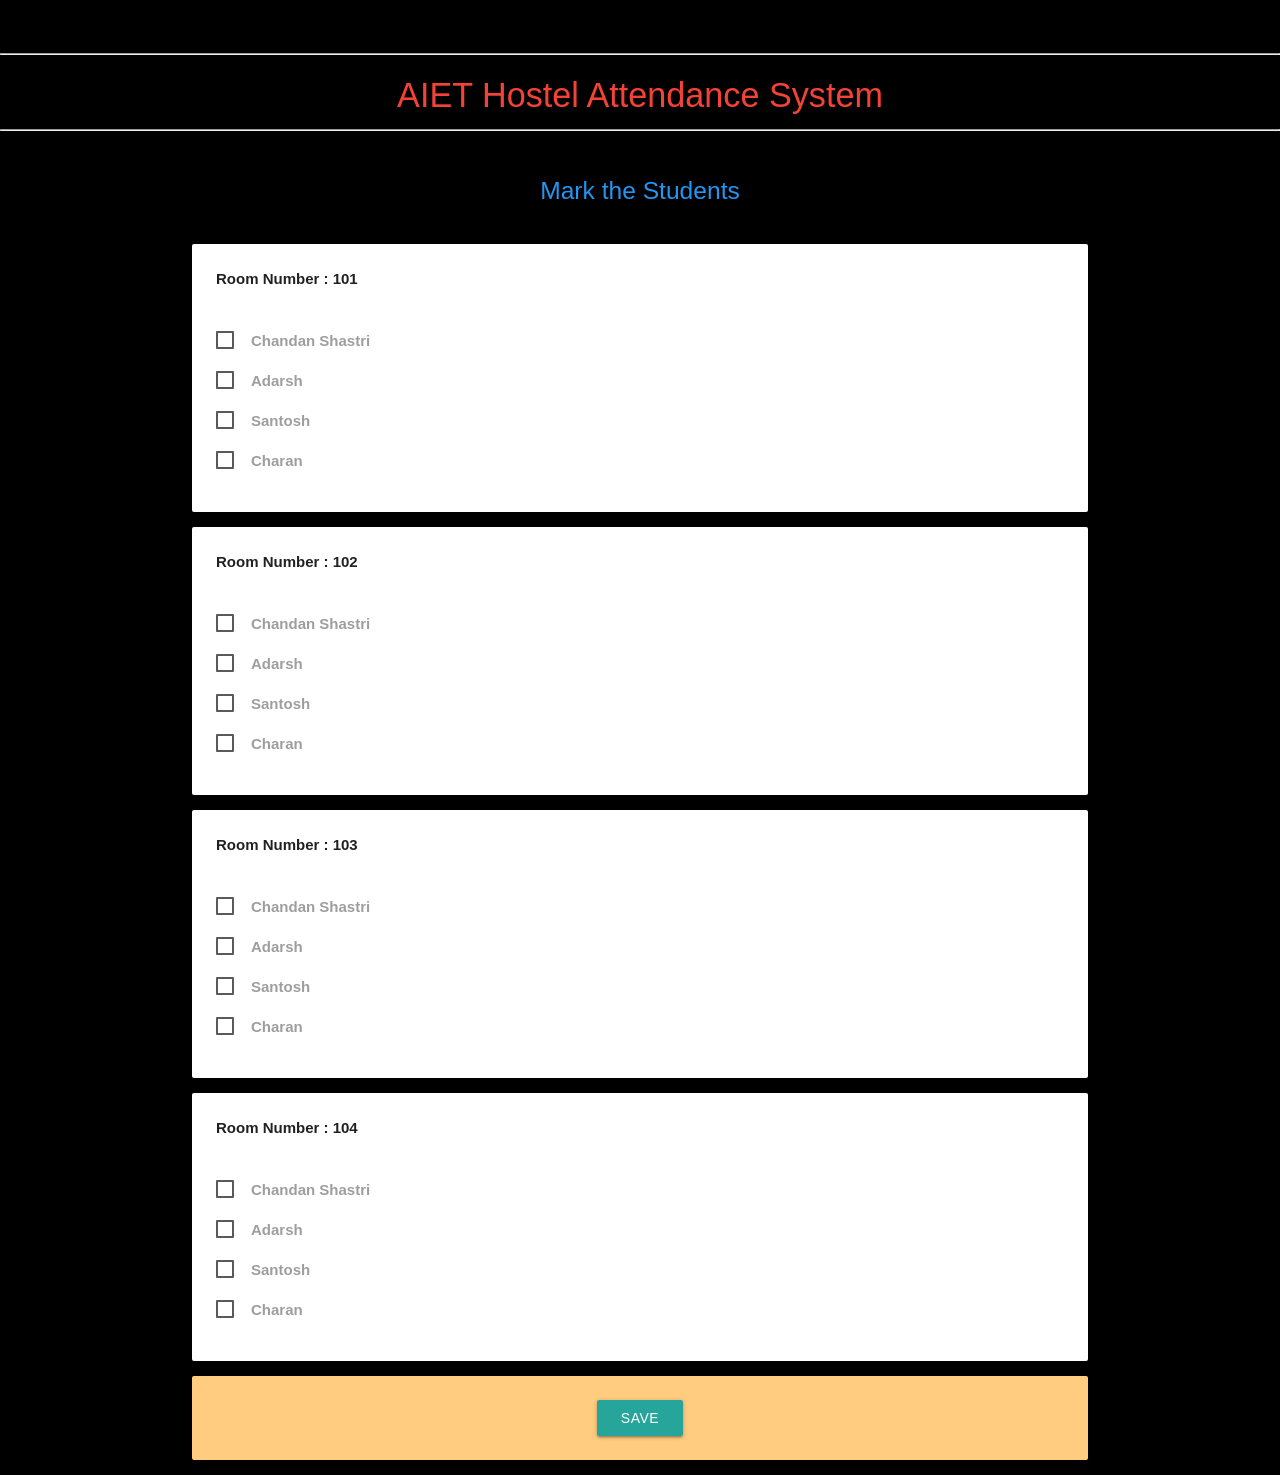
<file: Attendance.html>
<!DOCTYPE html>
<html lang="en">
<head>
<link rel="icon" href="favicon.ico" type="image/x-icon">
<meta http-equiv="Content-Type" content="text/html; charset=UTF-8"/>
<meta name="viewport" content="width=device-width, initial-scale=1, maximum-scale=1.0"/>
<meta http-equiv="refresh" content="360" >
<link href="css/MX.css" type="text/css" rel="stylesheet" media="screen,projection"/>
<link href="css/style.css" type="text/css" rel="stylesheet" media="screen,projection"/>



<script src="js/JX.js"></script>
<script src="js/MX.js"></script>

<script type="text/javascript">
document.addEventListener('DOMContentLoaded', function() {
    var elems = document.querySelectorAll('select');
    var instances = M.FormSelect.init(elems, options);
  });

  // Or with jQuery

  $(document).ready(function(){
    $('select').formSelect();
  });
</script>
<script>
function updateinfo(){
  alert("Attendance has been saved successfully");
}
</script>
<title>
AIET Hostel Attendance System
</title>
</head>

 <body bgcolor="black"><form action="#">
   <br><br><hr><center><h4 class="red-text"> AIET Hostel Attendance System </h4></center>
   <hr><br>
   <center><h5 class="blue-text">Mark the Students</h5></center><br>
   <div class="container">
   <div class="card-panel white lighten-2">
     <b>Room Number : 101 </b><br><br>
     <p>
      <label>
        <input type="checkbox" />
        <span><b>Chandan Shastri</b></span>
      </label>
    </p>
    <p>
     <label>
       <input type="checkbox" />
       <span><b>Adarsh</b></span>
     </label>
   </p>
   <p>
    <label>
      <input type="checkbox" />
      <span><b>Santosh</b></span>
    </label>
  </p>
  <p>
   <label>
     <input type="checkbox" />
     <span><b>Charan</b></span>
   </label>
 </p>



   </div>
   <div class="card-panel white lighten-2">
     <b>Room Number : 102 </b><br><br>
     <p>
      <label>
        <input type="checkbox" />
        <span><b>Chandan Shastri</b></span>
      </label>
    </p>
    <p>
     <label>
       <input type="checkbox" />
       <span><b>Adarsh</b></span>
     </label>
   </p>
   <p>
    <label>
      <input type="checkbox" />
      <span><b>Santosh</b></span>
    </label>
  </p>
  <p>
   <label>
     <input type="checkbox" />
     <span><b>Charan</b></span>
   </label>
 </p>



   </div>
   <div class="card-panel white lighten-2">
     <b>Room Number : 103 </b><br><br>
     <p>
      <label>
        <input type="checkbox" />
        <span><b>Chandan Shastri</b></span>
      </label>
    </p>
    <p>
     <label>
       <input type="checkbox" />
       <span><b>Adarsh</b></span>
     </label>
   </p>
   <p>
    <label>
      <input type="checkbox" />
      <span><b>Santosh</b></span>
    </label>
  </p>
  <p>
   <label>
     <input type="checkbox" />
     <span><b>Charan</b></span>
   </label>
 </p>



   </div>
   <div class="card-panel white lighten-2">
     <b>Room Number : 104 </b><br><br>
     <p>
      <label>
        <input type="checkbox" />
        <span><b>Chandan Shastri</b></span>
      </label>
    </p>
    <p>
     <label>
       <input type="checkbox" />
       <span><b>Adarsh</b></span>
     </label>
   </p>
   <p>
    <label>
      <input type="checkbox" />
      <span><b>Santosh</b></span>
    </label>
  </p>
  <p>
   <label>
     <input type="checkbox" />
     <span><b>Charan</b></span>
   </label>
 </p>



   </div>

   <div class="card-panel orange lighten-3">
     <center> <a href="hostel_intro.html"><button class="btn waves-effect waves-light" type="button" onclick="updateinfo()" name="action">SAVE
 <i class="material-icons right"></i>
</button></a></center>
   </div>
 </div>
</form>
</file>
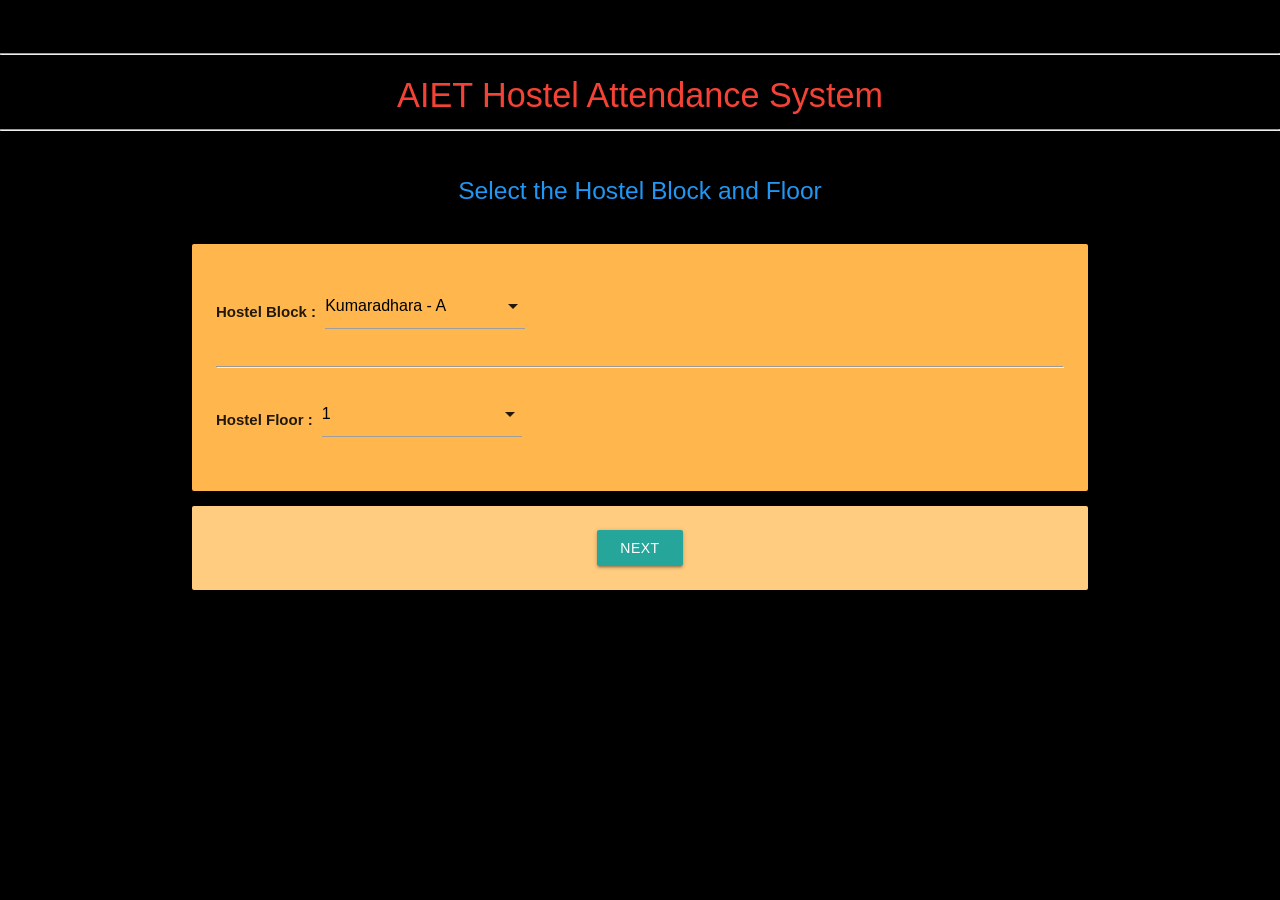
<file: hostel_intro.html>
<!DOCTYPE html>
<html lang="en">
<head>
<link rel="icon" href="favicon.ico" type="image/x-icon">
<meta http-equiv="Content-Type" content="text/html; charset=UTF-8"/>
<meta name="viewport" content="width=device-width, initial-scale=1, maximum-scale=1.0"/>
<meta http-equiv="refresh" content="360" >
<link href="css/MX.css" type="text/css" rel="stylesheet" media="screen,projection"/>
<link href="css/style.css" type="text/css" rel="stylesheet" media="screen,projection"/>




<script src="beta_js/JX.js"></script>
<script src="beta_js/MX.js"></script>

<script type="text/javascript">
document.addEventListener('DOMContentLoaded', function() {
    var elems = document.querySelectorAll('select');
    var instances = M.FormSelect.init(elems, options);
  });

  // Or with jQuery

  $(document).ready(function(){
    $('select').formSelect();
  });
</script>


<title>
AIET Hostel Attendance System
</title>
</head>

 <body bgcolor="black">
   <br><br><hr><center><h4 class="red-text"> AIET Hostel Attendance System </h4></center>
   <hr><br>
   <center><h5 class="blue-text">Select the Hostel Block and Floor</h5></center><br>
   <div class="container">
   <div class="card-panel orange lighten-2">
     <b>Hostel Block : </b>  <div class="input-field inline col ">

         <select name="branch" required >
           <option value="IS">Kumaradhara - A</option>
           <option value="CS">Kumaradhara - B</option>
           <option value="EC">Kumaradhara - C</option>
           <option value="CV">Kumaradhara - D</option>
         </select></div>
      <br><hr>
      <b>Hostel Floor :</b>   <div class="input-field inline col ">

          <select name="branch" required >
            <option value="IS">1</option>
            <option value="CS">2</option>
            <option value="EC">3</option>
            <option value="CV">4</option>
            <option value="ME">5</option>
          </select></div>

   </div>
   <div class="card-panel orange lighten-3">
     <center> <a href="Attendance.html"><button class="btn waves-effect waves-light" type="button" name="action">NEXT
 <i class="material-icons right"></i>
</button></a></center>
   </div>
 </div>
</file>
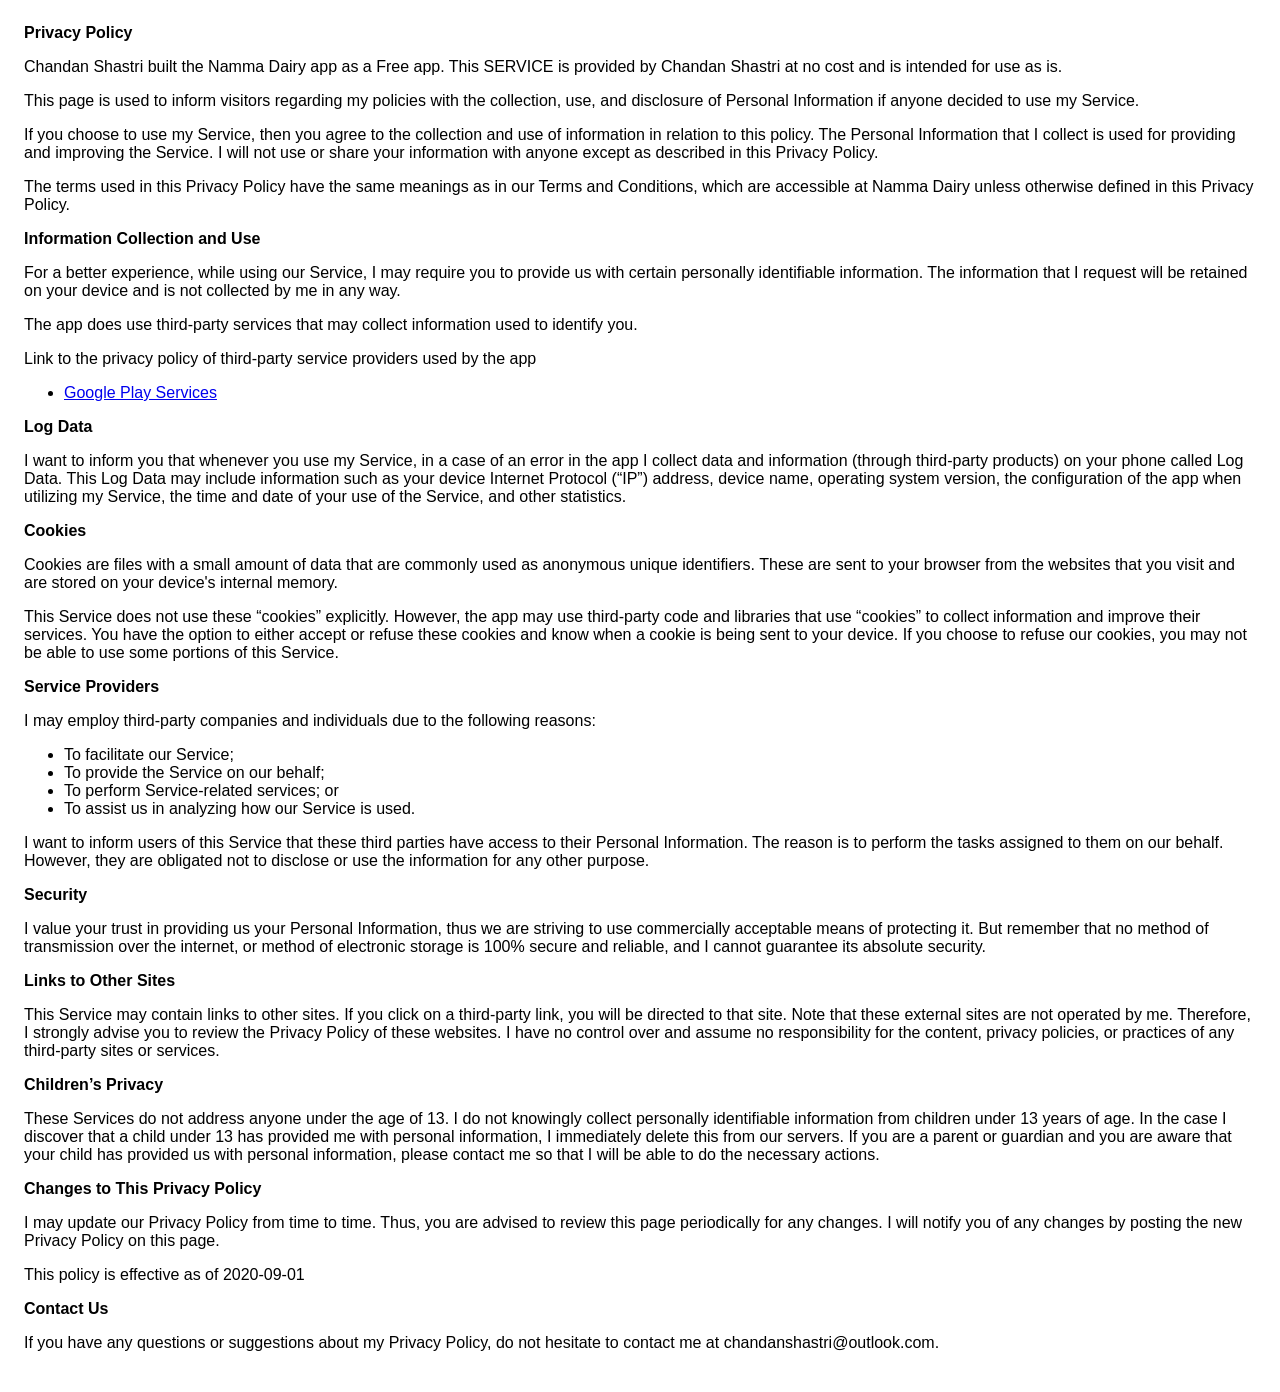
<file: data/nd_policy.html>
<!DOCTYPE html>
    <html>
    <head>
      <meta charset='utf-8'>
      <meta name='viewport' content='width=device-width'>
      <title>Privacy Policy</title>
      <style> body { font-family: 'Helvetica Neue', Helvetica, Arial, sans-serif; padding:1em; } </style>
    </head>
    <body>
    <strong>Privacy Policy</strong> <p>
                  Chandan Shastri built the Namma Dairy app as
                  a Free app. This SERVICE is provided by
                  Chandan Shastri at no cost and is intended for use as
                  is.
                </p> <p>
                  This page is used to inform visitors regarding my
                  policies with the collection, use, and disclosure of Personal
                  Information if anyone decided to use my Service.
                </p> <p>
                  If you choose to use my Service, then you agree to
                  the collection and use of information in relation to this
                  policy. The Personal Information that I collect is
                  used for providing and improving the Service. I will not use or share your information with
                  anyone except as described in this Privacy Policy.
                </p> <p>
                  The terms used in this Privacy Policy have the same meanings
                  as in our Terms and Conditions, which are accessible at
                  Namma Dairy unless otherwise defined in this Privacy Policy.
                </p> <p><strong>Information Collection and Use</strong></p> <p>
                  For a better experience, while using our Service, I
                  may require you to provide us with certain personally
                  identifiable information. The information that
                  I request will be retained on your device and is not collected by me in any way.
                </p> <div><p>
                    The app does use third-party services that may collect
                    information used to identify you.
                  </p> <p>
                    Link to the privacy policy of third-party service providers used
                    by the app
                  </p> <ul><li><a href="https://www.google.com/policies/privacy/" target="_blank" rel="noopener noreferrer">Google Play Services</a></li><!----><!----><!----><!----><!----><!----><!----><!----><!----><!----><!----><!----><!----><!----><!----><!----><!----><!----><!----><!----><!----><!----><!----><!----><!----><!----><!----></ul></div> <p><strong>Log Data</strong></p> <p>
                  I want to inform you that whenever you
                  use my Service, in a case of an error in the app
                  I collect data and information (through third-party
                  products) on your phone called Log Data. This Log Data may
                  include information such as your device Internet Protocol
                  (“IP”) address, device name, operating system version, the
                  configuration of the app when utilizing my Service,
                  the time and date of your use of the Service, and other
                  statistics.
                </p> <p><strong>Cookies</strong></p> <p>
                  Cookies are files with a small amount of data that are
                  commonly used as anonymous unique identifiers. These are sent
                  to your browser from the websites that you visit and are
                  stored on your device's internal memory.
                </p> <p>
                  This Service does not use these “cookies” explicitly. However,
                  the app may use third-party code and libraries that use
                  “cookies” to collect information and improve their services.
                  You have the option to either accept or refuse these cookies
                  and know when a cookie is being sent to your device. If you
                  choose to refuse our cookies, you may not be able to use some
                  portions of this Service.
                </p> <p><strong>Service Providers</strong></p> <p>
                  I may employ third-party companies and
                  individuals due to the following reasons:
                </p> <ul><li>To facilitate our Service;</li> <li>To provide the Service on our behalf;</li> <li>To perform Service-related services; or</li> <li>To assist us in analyzing how our Service is used.</li></ul> <p>
                  I want to inform users of this Service
                  that these third parties have access to their Personal
                  Information. The reason is to perform the tasks assigned to
                  them on our behalf. However, they are obligated not to
                  disclose or use the information for any other purpose.
                </p> <p><strong>Security</strong></p> <p>
                  I value your trust in providing us your
                  Personal Information, thus we are striving to use commercially
                  acceptable means of protecting it. But remember that no method
                  of transmission over the internet, or method of electronic
                  storage is 100% secure and reliable, and I cannot
                  guarantee its absolute security.
                </p> <p><strong>Links to Other Sites</strong></p> <p>
                  This Service may contain links to other sites. If you click on
                  a third-party link, you will be directed to that site. Note
                  that these external sites are not operated by me.
                  Therefore, I strongly advise you to review the
                  Privacy Policy of these websites. I have
                  no control over and assume no responsibility for the content,
                  privacy policies, or practices of any third-party sites or
                  services.
                </p> <p><strong>Children’s Privacy</strong></p> <div><p>
                    These Services do not address anyone under the age of 13.
                    I do not knowingly collect personally
                    identifiable information from children under 13 years of age. In the case
                    I discover that a child under 13 has provided
                    me with personal information, I immediately
                    delete this from our servers. If you are a parent or guardian
                    and you are aware that your child has provided us with
                    personal information, please contact me so that
                    I will be able to do the necessary actions.
                  </p></div> <!----> <p><strong>Changes to This Privacy Policy</strong></p> <p>
                  I may update our Privacy Policy from
                  time to time. Thus, you are advised to review this page
                  periodically for any changes. I will
                  notify you of any changes by posting the new Privacy Policy on
                  this page.
                </p> <p>This policy is effective as of 2020-09-01</p> <p><strong>Contact Us</strong></p> <p>
                  If you have any questions or suggestions about my
                  Privacy Policy, do not hesitate to contact me at chandanshastri@outlook.com.
                </p> 
    </body>
    </html>
</file>
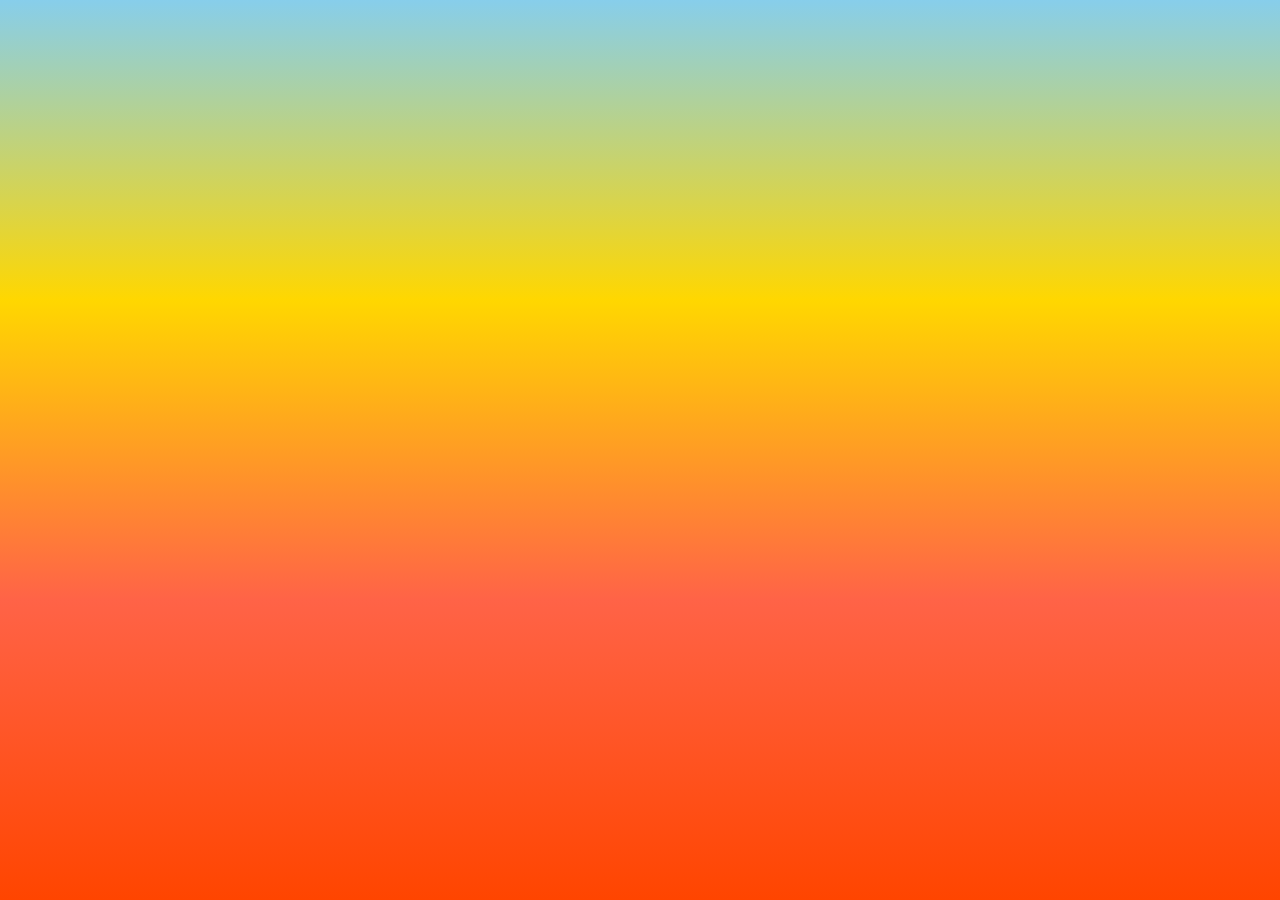
<file: data/test.html>
<!DOCTYPE html>
<html lang="en">
<head>
    <meta charset="UTF-8">
    <meta name="viewport" content="width=device-width, initial-scale=1.0">
    <style>
        body, html {
            height: 100%;
            margin: 0;
            overflow: hidden;
        }
        .sunset {
            height: 100%;
            background: linear-gradient(to top, #FF4500, #FF6347, #FFD700, #87CEEB);
            position: relative;
        }
        .sun {
            width: 100px;
            height: 100px;
            background: radial-gradient(circle, #FFD700 0%, #FFA500 100%);
            border-radius: 50%;
            position: absolute;
            left: 50%;
            transform: translateX(-50%);
            bottom: 100%;
            animation: sunset 10s infinite;
        }
        @keyframes sunset {
            0% {
                bottom: 100%;
            }
            50% {
                bottom: 10%;
            }
            100% {
                bottom: 100%;
            }
        }
    </style>
    <title>Animated Sunset</title>
</head>
<body>
    <div class="sunset">
        <div class="sun"></div>
    </div>
</body>
</html>
</file>
<file: css/style.css>
/* Chandan Shastri's Custom Style Sheet. */

.icon-block {
  padding: 0 15px;
}
.icon-block .material-icons {
	font-size: inherit;
}

.tooltip {
  position: relative;
  display: inline-block;
}

.tooltip .tooltiptext {
  visibility: hidden;
  width: 120px;
  background-color: black;
  color: #fff;
  text-align: center;
  border-radius: 6px;
  padding: 5px 0;
  position: absolute;
  z-index: 1;
  bottom: 150%;
  left: 50%;
  margin-left: -60px;
}


.responsive-iframe {
position: absolute;
top: 0;
left: 0;
bottom: 0;
right: 0;
width: 100%;
height: 100%;
}

.tooltip .tooltiptext::after {
  content: "";
  position: absolute;
  top: 100%;
  left: 50%;
  margin-left: -5px;
  border-width: 5px;
  border-style: solid;
  border-color: black transparent transparent transparent;
}

.tooltip:hover .tooltiptext {
  visibility: visible;
}

li {
  list-style-type: circle;
  padding-bottom: 10px;
}

li li {
  list-style-type: square;
}
</file>
<file: css/MX.css>
.materialize-red{background-color:#e51c23 !important}.materialize-red-text{color:#e51c23 !important}.materialize-red.lighten-5{background-color:#fdeaeb !important}.materialize-red-text.text-lighten-5{color:#fdeaeb !important}.materialize-red.lighten-4{background-color:#f8c1c3 !important}.materialize-red-text.text-lighten-4{color:#f8c1c3 !important}.materialize-red.lighten-3{background-color:#f3989b !important}.materialize-red-text.text-lighten-3{color:#f3989b !important}.materialize-red.lighten-2{background-color:#ee6e73 !important}.materialize-red-text.text-lighten-2{color:#ee6e73 !important}.materialize-red.lighten-1{background-color:#ea454b !important}.materialize-red-text.text-lighten-1{color:#ea454b !important}.materialize-red.darken-1{background-color:#d0181e !important}.materialize-red-text.text-darken-1{color:#d0181e !important}.materialize-red.darken-2{background-color:#b9151b !important}.materialize-red-text.text-darken-2{color:#b9151b !important}.materialize-red.darken-3{background-color:#a21318 !important}.materialize-red-text.text-darken-3{color:#a21318 !important}.materialize-red.darken-4{background-color:#8b1014 !important}.materialize-red-text.text-darken-4{color:#8b1014 !important}.red{background-color:#F44336 !important}.red-text{color:#F44336 !important}.red.lighten-5{background-color:#FFEBEE !important}.red-text.text-lighten-5{color:#FFEBEE !important}.red.lighten-4{background-color:#FFCDD2 !important}.red-text.text-lighten-4{color:#FFCDD2 !important}.red.lighten-3{background-color:#EF9A9A !important}.red-text.text-lighten-3{color:#EF9A9A !important}.red.lighten-2{background-color:#E57373 !important}.red-text.text-lighten-2{color:#E57373 !important}.red.lighten-1{background-color:#EF5350 !important}.red-text.text-lighten-1{color:#EF5350 !important}.red.darken-1{background-color:#E53935 !important}.red-text.text-darken-1{color:#E53935 !important}.red.darken-2{background-color:#D32F2F !important}.red-text.text-darken-2{color:#D32F2F !important}.red.darken-3{background-color:#C62828 !important}.red-text.text-darken-3{color:#C62828 !important}.red.darken-4{background-color:#B71C1C !important}.red-text.text-darken-4{color:#B71C1C !important}.red.accent-1{background-color:#FF8A80 !important}.red-text.text-accent-1{color:#FF8A80 !important}.red.accent-2{background-color:#FF5252 !important}.red-text.text-accent-2{color:#FF5252 !important}.red.accent-3{background-color:#FF1744 !important}.red-text.text-accent-3{color:#FF1744 !important}.red.accent-4{background-color:#D50000 !important}.red-text.text-accent-4{color:#D50000 !important}.pink{background-color:#e91e63 !important}.pink-text{color:#e91e63 !important}.pink.lighten-5{background-color:#fce4ec !important}.pink-text.text-lighten-5{color:#fce4ec !important}.pink.lighten-4{background-color:#f8bbd0 !important}.pink-text.text-lighten-4{color:#f8bbd0 !important}.pink.lighten-3{background-color:#f48fb1 !important}.pink-text.text-lighten-3{color:#f48fb1 !important}.pink.lighten-2{background-color:#f06292 !important}.pink-text.text-lighten-2{color:#f06292 !important}.pink.lighten-1{background-color:#ec407a !important}.pink-text.text-lighten-1{color:#ec407a !important}.pink.darken-1{background-color:#d81b60 !important}.pink-text.text-darken-1{color:#d81b60 !important}.pink.darken-2{background-color:#c2185b !important}.pink-text.text-darken-2{color:#c2185b !important}.pink.darken-3{background-color:#ad1457 !important}.pink-text.text-darken-3{color:#ad1457 !important}.pink.darken-4{background-color:#880e4f !important}.pink-text.text-darken-4{color:#880e4f !important}.pink.accent-1{background-color:#ff80ab !important}.pink-text.text-accent-1{color:#ff80ab !important}.pink.accent-2{background-color:#ff4081 !important}.pink-text.text-accent-2{color:#ff4081 !important}.pink.accent-3{background-color:#f50057 !important}.pink-text.text-accent-3{color:#f50057 !important}.pink.accent-4{background-color:#c51162 !important}.pink-text.text-accent-4{color:#c51162 !important}.purple{background-color:#9c27b0 !important}.purple-text{color:#9c27b0 !important}.purple.lighten-5{background-color:#f3e5f5 !important}.purple-text.text-lighten-5{color:#f3e5f5 !important}.purple.lighten-4{background-color:#e1bee7 !important}.purple-text.text-lighten-4{color:#e1bee7 !important}.purple.lighten-3{background-color:#ce93d8 !important}.purple-text.text-lighten-3{color:#ce93d8 !important}.purple.lighten-2{background-color:#ba68c8 !important}.purple-text.text-lighten-2{color:#ba68c8 !important}.purple.lighten-1{background-color:#ab47bc !important}.purple-text.text-lighten-1{color:#ab47bc !important}.purple.darken-1{background-color:#8e24aa !important}.purple-text.text-darken-1{color:#8e24aa !important}.purple.darken-2{background-color:#7b1fa2 !important}.purple-text.text-darken-2{color:#7b1fa2 !important}.purple.darken-3{background-color:#6a1b9a !important}.purple-text.text-darken-3{color:#6a1b9a !important}.purple.darken-4{background-color:#4a148c !important}.purple-text.text-darken-4{color:#4a148c !important}.purple.accent-1{background-color:#ea80fc !important}.purple-text.text-accent-1{color:#ea80fc !important}.purple.accent-2{background-color:#e040fb !important}.purple-text.text-accent-2{color:#e040fb !important}.purple.accent-3{background-color:#d500f9 !important}.purple-text.text-accent-3{color:#d500f9 !important}.purple.accent-4{background-color:#a0f !important}.purple-text.text-accent-4{color:#a0f !important}.deep-purple{background-color:#673ab7 !important}.deep-purple-text{color:#673ab7 !important}.deep-purple.lighten-5{background-color:#ede7f6 !important}.deep-purple-text.text-lighten-5{color:#ede7f6 !important}.deep-purple.lighten-4{background-color:#d1c4e9 !important}.deep-purple-text.text-lighten-4{color:#d1c4e9 !important}.deep-purple.lighten-3{background-color:#b39ddb !important}.deep-purple-text.text-lighten-3{color:#b39ddb !important}.deep-purple.lighten-2{background-color:#9575cd !important}.deep-purple-text.text-lighten-2{color:#9575cd !important}.deep-purple.lighten-1{background-color:#7e57c2 !important}.deep-purple-text.text-lighten-1{color:#7e57c2 !important}.deep-purple.darken-1{background-color:#5e35b1 !important}.deep-purple-text.text-darken-1{color:#5e35b1 !important}.deep-purple.darken-2{background-color:#512da8 !important}.deep-purple-text.text-darken-2{color:#512da8 !important}.deep-purple.darken-3{background-color:#4527a0 !important}.deep-purple-text.text-darken-3{color:#4527a0 !important}.deep-purple.darken-4{background-color:#311b92 !important}.deep-purple-text.text-darken-4{color:#311b92 !important}.deep-purple.accent-1{background-color:#b388ff !important}.deep-purple-text.text-accent-1{color:#b388ff !important}.deep-purple.accent-2{background-color:#7c4dff !important}.deep-purple-text.text-accent-2{color:#7c4dff !important}.deep-purple.accent-3{background-color:#651fff !important}.deep-purple-text.text-accent-3{color:#651fff !important}.deep-purple.accent-4{background-color:#6200ea !important}.deep-purple-text.text-accent-4{color:#6200ea !important}.indigo{background-color:#3f51b5 !important}.indigo-text{color:#3f51b5 !important}.indigo.lighten-5{background-color:#e8eaf6 !important}.indigo-text.text-lighten-5{color:#e8eaf6 !important}.indigo.lighten-4{background-color:#c5cae9 !important}.indigo-text.text-lighten-4{color:#c5cae9 !important}.indigo.lighten-3{background-color:#9fa8da !important}.indigo-text.text-lighten-3{color:#9fa8da !important}.indigo.lighten-2{background-color:#7986cb !important}.indigo-text.text-lighten-2{color:#7986cb !important}.indigo.lighten-1{background-color:#5c6bc0 !important}.indigo-text.text-lighten-1{color:#5c6bc0 !important}.indigo.darken-1{background-color:#3949ab !important}.indigo-text.text-darken-1{color:#3949ab !important}.indigo.darken-2{background-color:#303f9f !important}.indigo-text.text-darken-2{color:#303f9f !important}.indigo.darken-3{background-color:#283593 !important}.indigo-text.text-darken-3{color:#283593 !important}.indigo.darken-4{background-color:#1a237e !important}.indigo-text.text-darken-4{color:#1a237e !important}.indigo.accent-1{background-color:#8c9eff !important}.indigo-text.text-accent-1{color:#8c9eff !important}.indigo.accent-2{background-color:#536dfe !important}.indigo-text.text-accent-2{color:#536dfe !important}.indigo.accent-3{background-color:#3d5afe !important}.indigo-text.text-accent-3{color:#3d5afe !important}.indigo.accent-4{background-color:#304ffe !important}.indigo-text.text-accent-4{color:#304ffe !important}.blue{background-color:#2196F3 !important}.blue-text{color:#2196F3 !important}.blue.lighten-5{background-color:#E3F2FD !important}.blue-text.text-lighten-5{color:#E3F2FD !important}.blue.lighten-4{background-color:#BBDEFB !important}.blue-text.text-lighten-4{color:#BBDEFB !important}.blue.lighten-3{background-color:#90CAF9 !important}.blue-text.text-lighten-3{color:#90CAF9 !important}.blue.lighten-2{background-color:#64B5F6 !important}.blue-text.text-lighten-2{color:#64B5F6 !important}.blue.lighten-1{background-color:#42A5F5 !important}.blue-text.text-lighten-1{color:#42A5F5 !important}.blue.darken-1{background-color:#1E88E5 !important}.blue-text.text-darken-1{color:#1E88E5 !important}.blue.darken-2{background-color:#1976D2 !important}.blue-text.text-darken-2{color:#1976D2 !important}.blue.darken-3{background-color:#1565C0 !important}.blue-text.text-darken-3{color:#1565C0 !important}.blue.darken-4{background-color:#0D47A1 !important}.blue-text.text-darken-4{color:#0D47A1 !important}.blue.accent-1{background-color:#82B1FF !important}.blue-text.text-accent-1{color:#82B1FF !important}.blue.accent-2{background-color:#448AFF !important}.blue-text.text-accent-2{color:#448AFF !important}.blue.accent-3{background-color:#2979FF !important}.blue-text.text-accent-3{color:#2979FF !important}.blue.accent-4{background-color:#2962FF !important}.blue-text.text-accent-4{color:#2962FF !important}.light-blue{background-color:#03a9f4 !important}.light-blue-text{color:#03a9f4 !important}.light-blue.lighten-5{background-color:#e1f5fe !important}.light-blue-text.text-lighten-5{color:#e1f5fe !important}.light-blue.lighten-4{background-color:#b3e5fc !important}.light-blue-text.text-lighten-4{color:#b3e5fc !important}.light-blue.lighten-3{background-color:#81d4fa !important}.light-blue-text.text-lighten-3{color:#81d4fa !important}.light-blue.lighten-2{background-color:#4fc3f7 !important}.light-blue-text.text-lighten-2{color:#4fc3f7 !important}.light-blue.lighten-1{background-color:#29b6f6 !important}.light-blue-text.text-lighten-1{color:#29b6f6 !important}.light-blue.darken-1{background-color:#039be5 !important}.light-blue-text.text-darken-1{color:#039be5 !important}.light-blue.darken-2{background-color:#0288d1 !important}.light-blue-text.text-darken-2{color:#0288d1 !important}.light-blue.darken-3{background-color:#0277bd !important}.light-blue-text.text-darken-3{color:#0277bd !important}.light-blue.darken-4{background-color:#01579b !important}.light-blue-text.text-darken-4{color:#01579b !important}.light-blue.accent-1{background-color:#80d8ff !important}.light-blue-text.text-accent-1{color:#80d8ff !important}.light-blue.accent-2{background-color:#40c4ff !important}.light-blue-text.text-accent-2{color:#40c4ff !important}.light-blue.accent-3{background-color:#00b0ff !important}.light-blue-text.text-accent-3{color:#00b0ff !important}.light-blue.accent-4{background-color:#0091ea !important}.light-blue-text.text-accent-4{color:#0091ea !important}.cyan{background-color:#00bcd4 !important}.cyan-text{color:#00bcd4 !important}.cyan.lighten-5{background-color:#e0f7fa !important}.cyan-text.text-lighten-5{color:#e0f7fa !important}.cyan.lighten-4{background-color:#b2ebf2 !important}.cyan-text.text-lighten-4{color:#b2ebf2 !important}.cyan.lighten-3{background-color:#80deea !important}.cyan-text.text-lighten-3{color:#80deea !important}.cyan.lighten-2{background-color:#4dd0e1 !important}.cyan-text.text-lighten-2{color:#4dd0e1 !important}.cyan.lighten-1{background-color:#26c6da !important}.cyan-text.text-lighten-1{color:#26c6da !important}.cyan.darken-1{background-color:#00acc1 !important}.cyan-text.text-darken-1{color:#00acc1 !important}.cyan.darken-2{background-color:#0097a7 !important}.cyan-text.text-darken-2{color:#0097a7 !important}.cyan.darken-3{background-color:#00838f !important}.cyan-text.text-darken-3{color:#00838f !important}.cyan.darken-4{background-color:#006064 !important}.cyan-text.text-darken-4{color:#006064 !important}.cyan.accent-1{background-color:#84ffff !important}.cyan-text.text-accent-1{color:#84ffff !important}.cyan.accent-2{background-color:#18ffff !important}.cyan-text.text-accent-2{color:#18ffff !important}.cyan.accent-3{background-color:#00e5ff !important}.cyan-text.text-accent-3{color:#00e5ff !important}.cyan.accent-4{background-color:#00b8d4 !important}.cyan-text.text-accent-4{color:#00b8d4 !important}.teal{background-color:#009688 !important}.teal-text{color:#009688 !important}.teal.lighten-5{background-color:#e0f2f1 !important}.teal-text.text-lighten-5{color:#e0f2f1 !important}.teal.lighten-4{background-color:#b2dfdb !important}.teal-text.text-lighten-4{color:#b2dfdb !important}.teal.lighten-3{background-color:#80cbc4 !important}.teal-text.text-lighten-3{color:#80cbc4 !important}.teal.lighten-2{background-color:#4db6ac !important}.teal-text.text-lighten-2{color:#4db6ac !important}.teal.lighten-1{background-color:#26a69a !important}.teal-text.text-lighten-1{color:#26a69a !important}.teal.darken-1{background-color:#00897b !important}.teal-text.text-darken-1{color:#00897b !important}.teal.darken-2{background-color:#00796b !important}.teal-text.text-darken-2{color:#00796b !important}.teal.darken-3{background-color:#00695c !important}.teal-text.text-darken-3{color:#00695c !important}.teal.darken-4{background-color:#004d40 !important}.teal-text.text-darken-4{color:#004d40 !important}.teal.accent-1{background-color:#a7ffeb !important}.teal-text.text-accent-1{color:#a7ffeb !important}.teal.accent-2{background-color:#64ffda !important}.teal-text.text-accent-2{color:#64ffda !important}.teal.accent-3{background-color:#1de9b6 !important}.teal-text.text-accent-3{color:#1de9b6 !important}.teal.accent-4{background-color:#00bfa5 !important}.teal-text.text-accent-4{color:#00bfa5 !important}.green{background-color:#4CAF50 !important}.green-text{color:#4CAF50 !important}.green.lighten-5{background-color:#E8F5E9 !important}.green-text.text-lighten-5{color:#E8F5E9 !important}.green.lighten-4{background-color:#C8E6C9 !important}.green-text.text-lighten-4{color:#C8E6C9 !important}.green.lighten-3{background-color:#A5D6A7 !important}.green-text.text-lighten-3{color:#A5D6A7 !important}.green.lighten-2{background-color:#81C784 !important}.green-text.text-lighten-2{color:#81C784 !important}.green.lighten-1{background-color:#66BB6A !important}.green-text.text-lighten-1{color:#66BB6A !important}.green.darken-1{background-color:#43A047 !important}.green-text.text-darken-1{color:#43A047 !important}.green.darken-2{background-color:#388E3C !important}.green-text.text-darken-2{color:#388E3C !important}.green.darken-3{background-color:#2E7D32 !important}.green-text.text-darken-3{color:#2E7D32 !important}.green.darken-4{background-color:#1B5E20 !important}.green-text.text-darken-4{color:#1B5E20 !important}.green.accent-1{background-color:#B9F6CA !important}.green-text.text-accent-1{color:#B9F6CA !important}.green.accent-2{background-color:#69F0AE !important}.green-text.text-accent-2{color:#69F0AE !important}.green.accent-3{background-color:#00E676 !important}.green-text.text-accent-3{color:#00E676 !important}.green.accent-4{background-color:#00C853 !important}.green-text.text-accent-4{color:#00C853 !important}.light-green{background-color:#8bc34a !important}.light-green-text{color:#8bc34a !important}.light-green.lighten-5{background-color:#f1f8e9 !important}.light-green-text.text-lighten-5{color:#f1f8e9 !important}.light-green.lighten-4{background-color:#dcedc8 !important}.light-green-text.text-lighten-4{color:#dcedc8 !important}.light-green.lighten-3{background-color:#c5e1a5 !important}.light-green-text.text-lighten-3{color:#c5e1a5 !important}.light-green.lighten-2{background-color:#aed581 !important}.light-green-text.text-lighten-2{color:#aed581 !important}.light-green.lighten-1{background-color:#9ccc65 !important}.light-green-text.text-lighten-1{color:#9ccc65 !important}.light-green.darken-1{background-color:#7cb342 !important}.light-green-text.text-darken-1{color:#7cb342 !important}.light-green.darken-2{background-color:#689f38 !important}.light-green-text.text-darken-2{color:#689f38 !important}.light-green.darken-3{background-color:#558b2f !important}.light-green-text.text-darken-3{color:#558b2f !important}.light-green.darken-4{background-color:#33691e !important}.light-green-text.text-darken-4{color:#33691e !important}.light-green.accent-1{background-color:#ccff90 !important}.light-green-text.text-accent-1{color:#ccff90 !important}.light-green.accent-2{background-color:#b2ff59 !important}.light-green-text.text-accent-2{color:#b2ff59 !important}.light-green.accent-3{background-color:#76ff03 !important}.light-green-text.text-accent-3{color:#76ff03 !important}.light-green.accent-4{background-color:#64dd17 !important}.light-green-text.text-accent-4{color:#64dd17 !important}.lime{background-color:#cddc39 !important}.lime-text{color:#cddc39 !important}.lime.lighten-5{background-color:#f9fbe7 !important}.lime-text.text-lighten-5{color:#f9fbe7 !important}.lime.lighten-4{background-color:#f0f4c3 !important}.lime-text.text-lighten-4{color:#f0f4c3 !important}.lime.lighten-3{background-color:#e6ee9c !important}.lime-text.text-lighten-3{color:#e6ee9c !important}.lime.lighten-2{background-color:#dce775 !important}.lime-text.text-lighten-2{color:#dce775 !important}.lime.lighten-1{background-color:#d4e157 !important}.lime-text.text-lighten-1{color:#d4e157 !important}.lime.darken-1{background-color:#c0ca33 !important}.lime-text.text-darken-1{color:#c0ca33 !important}.lime.darken-2{background-color:#afb42b !important}.lime-text.text-darken-2{color:#afb42b !important}.lime.darken-3{background-color:#9e9d24 !important}.lime-text.text-darken-3{color:#9e9d24 !important}.lime.darken-4{background-color:#827717 !important}.lime-text.text-darken-4{color:#827717 !important}.lime.accent-1{background-color:#f4ff81 !important}.lime-text.text-accent-1{color:#f4ff81 !important}.lime.accent-2{background-color:#eeff41 !important}.lime-text.text-accent-2{color:#eeff41 !important}.lime.accent-3{background-color:#c6ff00 !important}.lime-text.text-accent-3{color:#c6ff00 !important}.lime.accent-4{background-color:#aeea00 !important}.lime-text.text-accent-4{color:#aeea00 !important}.yellow{background-color:#ffeb3b !important}.yellow-text{color:#ffeb3b !important}.yellow.lighten-5{background-color:#fffde7 !important}.yellow-text.text-lighten-5{color:#fffde7 !important}.yellow.lighten-4{background-color:#fff9c4 !important}.yellow-text.text-lighten-4{color:#fff9c4 !important}.yellow.lighten-3{background-color:#fff59d !important}.yellow-text.text-lighten-3{color:#fff59d !important}.yellow.lighten-2{background-color:#fff176 !important}.yellow-text.text-lighten-2{color:#fff176 !important}.yellow.lighten-1{background-color:#ffee58 !important}.yellow-text.text-lighten-1{color:#ffee58 !important}.yellow.darken-1{background-color:#fdd835 !important}.yellow-text.text-darken-1{color:#fdd835 !important}.yellow.darken-2{background-color:#fbc02d !important}.yellow-text.text-darken-2{color:#fbc02d !important}.yellow.darken-3{background-color:#f9a825 !important}.yellow-text.text-darken-3{color:#f9a825 !important}.yellow.darken-4{background-color:#f57f17 !important}.yellow-text.text-darken-4{color:#f57f17 !important}.yellow.accent-1{background-color:#ffff8d !important}.yellow-text.text-accent-1{color:#ffff8d !important}.yellow.accent-2{background-color:#ff0 !important}.yellow-text.text-accent-2{color:#ff0 !important}.yellow.accent-3{background-color:#ffea00 !important}.yellow-text.text-accent-3{color:#ffea00 !important}.yellow.accent-4{background-color:#ffd600 !important}.yellow-text.text-accent-4{color:#ffd600 !important}.amber{background-color:#ffc107 !important}.amber-text{color:#ffc107 !important}.amber.lighten-5{background-color:#fff8e1 !important}.amber-text.text-lighten-5{color:#fff8e1 !important}.amber.lighten-4{background-color:#ffecb3 !important}.amber-text.text-lighten-4{color:#ffecb3 !important}.amber.lighten-3{background-color:#ffe082 !important}.amber-text.text-lighten-3{color:#ffe082 !important}.amber.lighten-2{background-color:#ffd54f !important}.amber-text.text-lighten-2{color:#ffd54f !important}.amber.lighten-1{background-color:#ffca28 !important}.amber-text.text-lighten-1{color:#ffca28 !important}.amber.darken-1{background-color:#ffb300 !important}.amber-text.text-darken-1{color:#ffb300 !important}.amber.darken-2{background-color:#ffa000 !important}.amber-text.text-darken-2{color:#ffa000 !important}.amber.darken-3{background-color:#ff8f00 !important}.amber-text.text-darken-3{color:#ff8f00 !important}.amber.darken-4{background-color:#ff6f00 !important}.amber-text.text-darken-4{color:#ff6f00 !important}.amber.accent-1{background-color:#ffe57f !important}.amber-text.text-accent-1{color:#ffe57f !important}.amber.accent-2{background-color:#ffd740 !important}.amber-text.text-accent-2{color:#ffd740 !important}.amber.accent-3{background-color:#ffc400 !important}.amber-text.text-accent-3{color:#ffc400 !important}.amber.accent-4{background-color:#ffab00 !important}.amber-text.text-accent-4{color:#ffab00 !important}.orange{background-color:#ff9800 !important}.orange-text{color:#ff9800 !important}.orange.lighten-5{background-color:#fff3e0 !important}.orange-text.text-lighten-5{color:#fff3e0 !important}.orange.lighten-4{background-color:#ffe0b2 !important}.orange-text.text-lighten-4{color:#ffe0b2 !important}.orange.lighten-3{background-color:#ffcc80 !important}.orange-text.text-lighten-3{color:#ffcc80 !important}.orange.lighten-2{background-color:#ffb74d !important}.orange-text.text-lighten-2{color:#ffb74d !important}.orange.lighten-1{background-color:#ffa726 !important}.orange-text.text-lighten-1{color:#ffa726 !important}.orange.darken-1{background-color:#fb8c00 !important}.orange-text.text-darken-1{color:#fb8c00 !important}.orange.darken-2{background-color:#f57c00 !important}.orange-text.text-darken-2{color:#f57c00 !important}.orange.darken-3{background-color:#ef6c00 !important}.orange-text.text-darken-3{color:#ef6c00 !important}.orange.darken-4{background-color:#e65100 !important}.orange-text.text-darken-4{color:#e65100 !important}.orange.accent-1{background-color:#ffd180 !important}.orange-text.text-accent-1{color:#ffd180 !important}.orange.accent-2{background-color:#ffab40 !important}.orange-text.text-accent-2{color:#ffab40 !important}.orange.accent-3{background-color:#ff9100 !important}.orange-text.text-accent-3{color:#ff9100 !important}.orange.accent-4{background-color:#ff6d00 !important}.orange-text.text-accent-4{color:#ff6d00 !important}.deep-orange{background-color:#ff5722 !important}.deep-orange-text{color:#ff5722 !important}.deep-orange.lighten-5{background-color:#fbe9e7 !important}.deep-orange-text.text-lighten-5{color:#fbe9e7 !important}.deep-orange.lighten-4{background-color:#ffccbc !important}.deep-orange-text.text-lighten-4{color:#ffccbc !important}.deep-orange.lighten-3{background-color:#ffab91 !important}.deep-orange-text.text-lighten-3{color:#ffab91 !important}.deep-orange.lighten-2{background-color:#ff8a65 !important}.deep-orange-text.text-lighten-2{color:#ff8a65 !important}.deep-orange.lighten-1{background-color:#ff7043 !important}.deep-orange-text.text-lighten-1{color:#ff7043 !important}.deep-orange.darken-1{background-color:#f4511e !important}.deep-orange-text.text-darken-1{color:#f4511e !important}.deep-orange.darken-2{background-color:#e64a19 !important}.deep-orange-text.text-darken-2{color:#e64a19 !important}.deep-orange.darken-3{background-color:#d84315 !important}.deep-orange-text.text-darken-3{color:#d84315 !important}.deep-orange.darken-4{background-color:#bf360c !important}.deep-orange-text.text-darken-4{color:#bf360c !important}.deep-orange.accent-1{background-color:#ff9e80 !important}.deep-orange-text.text-accent-1{color:#ff9e80 !important}.deep-orange.accent-2{background-color:#ff6e40 !important}.deep-orange-text.text-accent-2{color:#ff6e40 !important}.deep-orange.accent-3{background-color:#ff3d00 !important}.deep-orange-text.text-accent-3{color:#ff3d00 !important}.deep-orange.accent-4{background-color:#dd2c00 !important}.deep-orange-text.text-accent-4{color:#dd2c00 !important}.brown{background-color:#795548 !important}.brown-text{color:#795548 !important}.brown.lighten-5{background-color:#efebe9 !important}.brown-text.text-lighten-5{color:#efebe9 !important}.brown.lighten-4{background-color:#d7ccc8 !important}.brown-text.text-lighten-4{color:#d7ccc8 !important}.brown.lighten-3{background-color:#bcaaa4 !important}.brown-text.text-lighten-3{color:#bcaaa4 !important}.brown.lighten-2{background-color:#a1887f !important}.brown-text.text-lighten-2{color:#a1887f !important}.brown.lighten-1{background-color:#8d6e63 !important}.brown-text.text-lighten-1{color:#8d6e63 !important}.brown.darken-1{background-color:#6d4c41 !important}.brown-text.text-darken-1{color:#6d4c41 !important}.brown.darken-2{background-color:#5d4037 !important}.brown-text.text-darken-2{color:#5d4037 !important}.brown.darken-3{background-color:#4e342e !important}.brown-text.text-darken-3{color:#4e342e !important}.brown.darken-4{background-color:#3e2723 !important}.brown-text.text-darken-4{color:#3e2723 !important}.blue-grey{background-color:#607d8b !important}.blue-grey-text{color:#607d8b !important}.blue-grey.lighten-5{background-color:#eceff1 !important}.blue-grey-text.text-lighten-5{color:#eceff1 !important}.blue-grey.lighten-4{background-color:#cfd8dc !important}.blue-grey-text.text-lighten-4{color:#cfd8dc !important}.blue-grey.lighten-3{background-color:#b0bec5 !important}.blue-grey-text.text-lighten-3{color:#b0bec5 !important}.blue-grey.lighten-2{background-color:#90a4ae !important}.blue-grey-text.text-lighten-2{color:#90a4ae !important}.blue-grey.lighten-1{background-color:#78909c !important}.blue-grey-text.text-lighten-1{color:#78909c !important}.blue-grey.darken-1{background-color:#546e7a !important}.blue-grey-text.text-darken-1{color:#546e7a !important}.blue-grey.darken-2{background-color:#455a64 !important}.blue-grey-text.text-darken-2{color:#455a64 !important}.blue-grey.darken-3{background-color:#37474f !important}.blue-grey-text.text-darken-3{color:#37474f !important}.blue-grey.darken-4{background-color:#263238 !important}.blue-grey-text.text-darken-4{color:#263238 !important}.grey{background-color:#9e9e9e !important}.grey-text{color:#9e9e9e !important}.grey.lighten-5{background-color:#fafafa !important}.grey-text.text-lighten-5{color:#fafafa !important}.grey.lighten-4{background-color:#f5f5f5 !important}.grey-text.text-lighten-4{color:#f5f5f5 !important}.grey.lighten-3{background-color:#eee !important}.grey-text.text-lighten-3{color:#eee !important}.grey.lighten-2{background-color:#e0e0e0 !important}.grey-text.text-lighten-2{color:#e0e0e0 !important}.grey.lighten-1{background-color:#bdbdbd !important}.grey-text.text-lighten-1{color:#bdbdbd !important}.grey.darken-1{background-color:#757575 !important}.grey-text.text-darken-1{color:#757575 !important}.grey.darken-2{background-color:#616161 !important}.grey-text.text-darken-2{color:#616161 !important}.grey.darken-3{background-color:#424242 !important}.grey-text.text-darken-3{color:#424242 !important}.grey.darken-4{background-color:#212121 !important}.grey-text.text-darken-4{color:#212121 !important}.black{background-color:#000 !important}.black-text{color:#000 !important}.white{background-color:#fff !important}.white-text{color:#fff !important}.transparent{background-color:rgba(0,0,0,0) !important}.transparent-text{color:rgba(0,0,0,0) !important}/*! normalize.css v7.0.0 | MIT License | github.com/necolas/normalize.css */html{line-height:1.15;-ms-text-size-adjust:100%;-webkit-text-size-adjust:100%}body{margin:0}article,aside,footer,header,nav,section{display:block}h1{font-size:2em;margin:0.67em 0}figcaption,figure,main{display:block}figure{margin:1em 40px}hr{-webkit-box-sizing:content-box;box-sizing:content-box;height:0;overflow:visible}pre{font-family:monospace, monospace;font-size:1em}a{background-color:transparent;-webkit-text-decoration-skip:objects}abbr[title]{border-bottom:none;text-decoration:underline;-webkit-text-decoration:underline dotted;-moz-text-decoration:underline dotted;text-decoration:underline dotted}b,strong{font-weight:inherit}b,strong{font-weight:bolder}code,kbd,samp{font-family:monospace, monospace;font-size:1em}dfn{font-style:italic}mark{background-color:#ff0;color:#000}small{font-size:80%}sub,sup{font-size:75%;line-height:0;position:relative;vertical-align:baseline}sub{bottom:-0.25em}sup{top:-0.5em}audio,video{display:inline-block}audio:not([controls]){display:none;height:0}img{border-style:none}svg:not(:root){overflow:hidden}button,input,optgroup,select,textarea{font-family:sans-serif;font-size:100%;line-height:1.15;margin:0}button,input{overflow:visible}button,select{text-transform:none}button,html [type="button"],[type="reset"],[type="submit"]{-webkit-appearance:button}button::-moz-focus-inner,[type="button"]::-moz-focus-inner,[type="reset"]::-moz-focus-inner,[type="submit"]::-moz-focus-inner{border-style:none;padding:0}button:-moz-focusring,[type="button"]:-moz-focusring,[type="reset"]:-moz-focusring,[type="submit"]:-moz-focusring{outline:1px dotted ButtonText}fieldset{padding:0.35em 0.75em 0.625em}legend{-webkit-box-sizing:border-box;box-sizing:border-box;color:inherit;display:table;max-width:100%;padding:0;white-space:normal}progress{display:inline-block;vertical-align:baseline}textarea{overflow:auto}[type="checkbox"],[type="radio"]{-webkit-box-sizing:border-box;box-sizing:border-box;padding:0}[type="number"]::-webkit-inner-spin-button,[type="number"]::-webkit-outer-spin-button{height:auto}[type="search"]{-webkit-appearance:textfield;outline-offset:-2px}[type="search"]::-webkit-search-cancel-button,[type="search"]::-webkit-search-decoration{-webkit-appearance:none}::-webkit-file-upload-button{-webkit-appearance:button;font:inherit}details,menu{display:block}summary{display:list-item}canvas{display:inline-block}template{display:none}[hidden]{display:none}html{-webkit-box-sizing:border-box;box-sizing:border-box}*,*:before,*:after{-webkit-box-sizing:inherit;box-sizing:inherit}button,input,optgroup,select,textarea{font-family:-apple-system,BlinkMacSystemFont,"Segoe UI",Roboto,Oxygen-Sans,Ubuntu,Cantarell,"Helvetica Neue",sans-serif}ul:not(.browser-default){padding-left:0;list-style-type:none}ul:not(.browser-default)>li{list-style-type:none}a{color:#039be5;text-decoration:none;-webkit-tap-highlight-color:transparent}.valign-wrapper{display:-webkit-box;display:-webkit-flex;display:-ms-flexbox;display:flex;-webkit-box-align:center;-webkit-align-items:center;-ms-flex-align:center;align-items:center}.clearfix{clear:both}.z-depth-0{-webkit-box-shadow:none !important;box-shadow:none !important}.z-depth-1,nav,.card-panel,.card,.toast,.btn,.btn-large,.btn-small,.btn-floating,.dropdown-content,.collapsible,.sidenav{-webkit-box-shadow:0 2px 2px 0 rgba(0,0,0,0.14),0 3px 1px -2px rgba(0,0,0,0.12),0 1px 5px 0 rgba(0,0,0,0.2);box-shadow:0 2px 2px 0 rgba(0,0,0,0.14),0 3px 1px -2px rgba(0,0,0,0.12),0 1px 5px 0 rgba(0,0,0,0.2)}.z-depth-1-half,.btn:hover,.btn-large:hover,.btn-small:hover,.btn-floating:hover{-webkit-box-shadow:0 3px 3px 0 rgba(0,0,0,0.14),0 1px 7px 0 rgba(0,0,0,0.12),0 3px 1px -1px rgba(0,0,0,0.2);box-shadow:0 3px 3px 0 rgba(0,0,0,0.14),0 1px 7px 0 rgba(0,0,0,0.12),0 3px 1px -1px rgba(0,0,0,0.2)}.z-depth-2{-webkit-box-shadow:0 4px 5px 0 rgba(0,0,0,0.14),0 1px 10px 0 rgba(0,0,0,0.12),0 2px 4px -1px rgba(0,0,0,0.3);box-shadow:0 4px 5px 0 rgba(0,0,0,0.14),0 1px 10px 0 rgba(0,0,0,0.12),0 2px 4px -1px rgba(0,0,0,0.3)}.z-depth-3{-webkit-box-shadow:0 8px 17px 2px rgba(0,0,0,0.14),0 3px 14px 2px rgba(0,0,0,0.12),0 5px 5px -3px rgba(0,0,0,0.2);box-shadow:0 8px 17px 2px rgba(0,0,0,0.14),0 3px 14px 2px rgba(0,0,0,0.12),0 5px 5px -3px rgba(0,0,0,0.2)}.z-depth-4{-webkit-box-shadow:0 16px 24px 2px rgba(0,0,0,0.14),0 6px 30px 5px rgba(0,0,0,0.12),0 8px 10px -7px rgba(0,0,0,0.2);box-shadow:0 16px 24px 2px rgba(0,0,0,0.14),0 6px 30px 5px rgba(0,0,0,0.12),0 8px 10px -7px rgba(0,0,0,0.2)}.z-depth-5,.modal{-webkit-box-shadow:0 24px 38px 3px rgba(0,0,0,0.14),0 9px 46px 8px rgba(0,0,0,0.12),0 11px 15px -7px rgba(0,0,0,0.2);box-shadow:0 24px 38px 3px rgba(0,0,0,0.14),0 9px 46px 8px rgba(0,0,0,0.12),0 11px 15px -7px rgba(0,0,0,0.2)}.hoverable{-webkit-transition:-webkit-box-shadow .25s;transition:-webkit-box-shadow .25s;transition:box-shadow .25s;transition:box-shadow .25s, -webkit-box-shadow .25s}.hoverable:hover{-webkit-box-shadow:0 8px 17px 0 rgba(0,0,0,0.2),0 6px 20px 0 rgba(0,0,0,0.19);box-shadow:0 8px 17px 0 rgba(0,0,0,0.2),0 6px 20px 0 rgba(0,0,0,0.19)}.divider{height:1px;overflow:hidden;background-color:#e0e0e0}blockquote{margin:20px 0;padding-left:1.5rem;border-left:5px solid #ee6e73}i{line-height:inherit}i.left{float:left;margin-right:15px}i.right{float:right;margin-left:15px}i.tiny{font-size:1rem}i.small{font-size:2rem}i.medium{font-size:4rem}i.large{font-size:6rem}img.responsive-img,video.responsive-video{max-width:100%;height:auto}.pagination li{display:inline-block;border-radius:2px;text-align:center;vertical-align:top;height:30px}.pagination li a{color:#444;display:inline-block;font-size:1.2rem;padding:0 10px;line-height:30px}.pagination li.active a{color:#fff}.pagination li.active{background-color:#ee6e73}.pagination li.disabled a{cursor:default;color:#999}.pagination li i{font-size:2rem}.pagination li.pages ul li{display:inline-block;float:none}@media only screen and (max-width: 992px){.pagination{width:100%}.pagination li.prev,.pagination li.next{width:10%}.pagination li.pages{width:80%;overflow:hidden;white-space:nowrap}}.breadcrumb{font-size:18px;color:rgba(255,255,255,0.7)}.breadcrumb i,.breadcrumb [class^="mdi-"],.breadcrumb [class*="mdi-"],.breadcrumb i.material-icons{display:inline-block;float:left;font-size:24px}.breadcrumb:before{content:'\E5CC';color:rgba(255,255,255,0.7);vertical-align:top;display:inline-block;font-family:'Material Icons';font-weight:normal;font-style:normal;font-size:25px;margin:0 10px 0 8px;-webkit-font-smoothing:antialiased}.breadcrumb:first-child:before{display:none}.breadcrumb:last-child{color:#fff}.parallax-container{position:relative;overflow:hidden;height:500px}.parallax-container .parallax{position:absolute;top:0;left:0;right:0;bottom:0;z-index:-1}.parallax-container .parallax img{opacity:0;position:absolute;left:50%;bottom:0;min-width:100%;min-height:100%;-webkit-transform:translate3d(0, 0, 0);transform:translate3d(0, 0, 0);-webkit-transform:translateX(-50%);transform:translateX(-50%)}.pin-top,.pin-bottom{position:relative}.pinned{position:fixed !important}ul.staggered-list li{opacity:0}.fade-in{opacity:0;-webkit-transform-origin:0 50%;transform-origin:0 50%}@media only screen and (max-width: 600px){.hide-on-small-only,.hide-on-small-and-down{display:none !important}}@media only screen and (max-width: 992px){.hide-on-med-and-down{display:none !important}}@media only screen and (min-width: 601px){.hide-on-med-and-up{display:none !important}}@media only screen and (min-width: 600px) and (max-width: 992px){.hide-on-med-only{display:none !important}}@media only screen and (min-width: 993px){.hide-on-large-only{display:none !important}}@media only screen and (min-width: 1201px){.hide-on-extra-large-only{display:none !important}}@media only screen and (min-width: 1201px){.show-on-extra-large{display:block !important}}@media only screen and (min-width: 993px){.show-on-large{display:block !important}}@media only screen and (min-width: 600px) and (max-width: 992px){.show-on-medium{display:block !important}}@media only screen and (max-width: 600px){.show-on-small{display:block !important}}@media only screen and (min-width: 601px){.show-on-medium-and-up{display:block !important}}@media only screen and (max-width: 992px){.show-on-medium-and-down{display:block !important}}@media only screen and (max-width: 600px){.center-on-small-only{text-align:center}}.page-footer{padding-top:20px;color:#fff;background-color:#ee6e73}.page-footer .footer-copyright{overflow:hidden;min-height:50px;display:-webkit-box;display:-webkit-flex;display:-ms-flexbox;display:flex;-webkit-box-align:center;-webkit-align-items:center;-ms-flex-align:center;align-items:center;-webkit-box-pack:justify;-webkit-justify-content:space-between;-ms-flex-pack:justify;justify-content:space-between;padding:10px 0px;color:rgba(255,255,255,0.8);background-color:rgba(51,51,51,0.08)}table,th,td{border:none}table{width:100%;display:table;border-collapse:collapse;border-spacing:0}table.striped tr{border-bottom:none}table.striped>tbody>tr:nth-child(odd){background-color:rgba(242,242,242,0.5)}table.striped>tbody>tr>td{border-radius:0}table.highlight>tbody>tr{-webkit-transition:background-color .25s ease;transition:background-color .25s ease}table.highlight>tbody>tr:hover{background-color:rgba(242,242,242,0.5)}table.centered thead tr th,table.centered tbody tr td{text-align:center}tr{border-bottom:1px solid rgba(0,0,0,0.12)}td,th{padding:15px 5px;display:table-cell;text-align:left;vertical-align:middle;border-radius:2px}@media only screen and (max-width: 992px){table.responsive-table{width:100%;border-collapse:collapse;border-spacing:0;display:block;position:relative}table.responsive-table td:empty:before{content:'\00a0'}table.responsive-table th,table.responsive-table td{margin:0;vertical-align:top}table.responsive-table th{text-align:left}table.responsive-table thead{display:block;float:left}table.responsive-table thead tr{display:block;padding:0 10px 0 0}table.responsive-table thead tr th::before{content:"\00a0"}table.responsive-table tbody{display:block;width:auto;position:relative;overflow-x:auto;white-space:nowrap}table.responsive-table tbody tr{display:inline-block;vertical-align:top}table.responsive-table th{display:block;text-align:right}table.responsive-table td{display:block;min-height:1.25em;text-align:left}table.responsive-table tr{border-bottom:none;padding:0 10px}table.responsive-table thead{border:0;border-right:1px solid rgba(0,0,0,0.12)}}.collection{margin:.5rem 0 1rem 0;border:1px solid #e0e0e0;border-radius:2px;overflow:hidden;position:relative}.collection .collection-item{background-color:#fff;line-height:1.5rem;padding:10px 20px;margin:0;border-bottom:1px solid #e0e0e0}.collection .collection-item.avatar{min-height:84px;padding-left:72px;position:relative}.collection .collection-item.avatar:not(.circle-clipper)>.circle,.collection .collection-item.avatar :not(.circle-clipper)>.circle{position:absolute;width:42px;height:42px;overflow:hidden;left:15px;display:inline-block;vertical-align:middle}.collection .collection-item.avatar i.circle{font-size:18px;line-height:42px;color:#fff;background-color:#999;text-align:center}.collection .collection-item.avatar .title{font-size:16px}.collection .collection-item.avatar p{margin:0}.collection .collection-item.avatar .secondary-content{position:absolute;top:16px;right:16px}.collection .collection-item:last-child{border-bottom:none}.collection .collection-item.active{background-color:#26a69a;color:#eafaf9}.collection .collection-item.active .secondary-content{color:#fff}.collection a.collection-item{display:block;-webkit-transition:.25s;transition:.25s;color:#26a69a}.collection a.collection-item:not(.active):hover{background-color:#ddd}.collection.with-header .collection-header{background-color:#fff;border-bottom:1px solid #e0e0e0;padding:10px 20px}.collection.with-header .collection-item{padding-left:30px}.collection.with-header .collection-item.avatar{padding-left:72px}.secondary-content{float:right;color:#26a69a}.collapsible .collection{margin:0;border:none}.video-container{position:relative;padding-bottom:56.25%;height:0;overflow:hidden}.video-container iframe,.video-container object,.video-container embed{position:absolute;top:0;left:0;width:100%;height:100%}.progress{position:relative;height:4px;display:block;width:100%;background-color:#acece6;border-radius:2px;margin:.5rem 0 1rem 0;overflow:hidden}.progress .determinate{position:absolute;top:0;left:0;bottom:0;background-color:#26a69a;-webkit-transition:width .3s linear;transition:width .3s linear}.progress .indeterminate{background-color:#26a69a}.progress .indeterminate:before{content:'';position:absolute;background-color:inherit;top:0;left:0;bottom:0;will-change:left, right;-webkit-animation:indeterminate 2.1s cubic-bezier(0.65, 0.815, 0.735, 0.395) infinite;animation:indeterminate 2.1s cubic-bezier(0.65, 0.815, 0.735, 0.395) infinite}.progress .indeterminate:after{content:'';position:absolute;background-color:inherit;top:0;left:0;bottom:0;will-change:left, right;-webkit-animation:indeterminate-short 2.1s cubic-bezier(0.165, 0.84, 0.44, 1) infinite;animation:indeterminate-short 2.1s cubic-bezier(0.165, 0.84, 0.44, 1) infinite;-webkit-animation-delay:1.15s;animation-delay:1.15s}@-webkit-keyframes indeterminate{0%{left:-35%;right:100%}60%{left:100%;right:-90%}100%{left:100%;right:-90%}}@keyframes indeterminate{0%{left:-35%;right:100%}60%{left:100%;right:-90%}100%{left:100%;right:-90%}}@-webkit-keyframes indeterminate-short{0%{left:-200%;right:100%}60%{left:107%;right:-8%}100%{left:107%;right:-8%}}@keyframes indeterminate-short{0%{left:-200%;right:100%}60%{left:107%;right:-8%}100%{left:107%;right:-8%}}.hide{display:none !important}.left-align{text-align:left}.right-align{text-align:right}.center,.center-align{text-align:center}.left{float:left !important}.right{float:right !important}.no-select,input[type=range],input[type=range]+.thumb{-webkit-user-select:none;-moz-user-select:none;-ms-user-select:none;user-select:none}.circle{border-radius:50%}.center-block{display:block;margin-left:auto;margin-right:auto}.truncate{display:block;white-space:nowrap;overflow:hidden;text-overflow:ellipsis}.no-padding{padding:0 !important}span.badge{min-width:3rem;padding:0 6px;margin-left:14px;text-align:center;font-size:1rem;line-height:22px;height:22px;color:#757575;float:right;-webkit-box-sizing:border-box;box-sizing:border-box}span.badge.new{font-weight:300;font-size:0.8rem;color:#fff;background-color:#26a69a;border-radius:2px}span.badge.new:after{content:" new"}span.badge[data-badge-caption]::after{content:" " attr(data-badge-caption)}nav ul a span.badge{display:inline-block;float:none;margin-left:4px;line-height:22px;height:22px;-webkit-font-smoothing:auto}.collection-item span.badge{margin-top:calc(.75rem - 11px)}.collapsible span.badge{margin-left:auto}.sidenav span.badge{margin-top:calc(24px - 11px)}table span.badge{display:inline-block;float:none;margin-left:auto}.material-icons{text-rendering:optimizeLegibility;-webkit-font-feature-settings:'liga';-moz-font-feature-settings:'liga';font-feature-settings:'liga'}.container{margin:0 auto;max-width:1280px;width:90%}@media only screen and (min-width: 601px){.container{width:85%}}@media only screen and (min-width: 993px){.container{width:70%}}.col .row{margin-left:-.75rem;margin-right:-.75rem}.section{padding-top:1rem;padding-bottom:1rem}.section.no-pad{padding:0}.section.no-pad-bot{padding-bottom:0}.section.no-pad-top{padding-top:0}.row{margin-left:auto;margin-right:auto;margin-bottom:20px}.row:after{content:"";display:table;clear:both}.row .col{float:left;-webkit-box-sizing:border-box;box-sizing:border-box;padding:0 .75rem;min-height:1px}.row .col[class*="push-"],.row .col[class*="pull-"]{position:relative}.row .col.s1{width:8.3333333333%;margin-left:auto;left:auto;right:auto}.row .col.s2{width:16.6666666667%;margin-left:auto;left:auto;right:auto}.row .col.s3{width:25%;margin-left:auto;left:auto;right:auto}.row .col.s4{width:33.3333333333%;margin-left:auto;left:auto;right:auto}.row .col.s5{width:41.6666666667%;margin-left:auto;left:auto;right:auto}.row .col.s6{width:50%;margin-left:auto;left:auto;right:auto}.row .col.s7{width:58.3333333333%;margin-left:auto;left:auto;right:auto}.row .col.s8{width:66.6666666667%;margin-left:auto;left:auto;right:auto}.row .col.s9{width:75%;margin-left:auto;left:auto;right:auto}.row .col.s10{width:83.3333333333%;margin-left:auto;left:auto;right:auto}.row .col.s11{width:91.6666666667%;margin-left:auto;left:auto;right:auto}.row .col.s12{width:100%;margin-left:auto;left:auto;right:auto}.row .col.offset-s1{margin-left:8.3333333333%}.row .col.pull-s1{right:8.3333333333%}.row .col.push-s1{left:8.3333333333%}.row .col.offset-s2{margin-left:16.6666666667%}.row .col.pull-s2{right:16.6666666667%}.row .col.push-s2{left:16.6666666667%}.row .col.offset-s3{margin-left:25%}.row .col.pull-s3{right:25%}.row .col.push-s3{left:25%}.row .col.offset-s4{margin-left:33.3333333333%}.row .col.pull-s4{right:33.3333333333%}.row .col.push-s4{left:33.3333333333%}.row .col.offset-s5{margin-left:41.6666666667%}.row .col.pull-s5{right:41.6666666667%}.row .col.push-s5{left:41.6666666667%}.row .col.offset-s6{margin-left:50%}.row .col.pull-s6{right:50%}.row .col.push-s6{left:50%}.row .col.offset-s7{margin-left:58.3333333333%}.row .col.pull-s7{right:58.3333333333%}.row .col.push-s7{left:58.3333333333%}.row .col.offset-s8{margin-left:66.6666666667%}.row .col.pull-s8{right:66.6666666667%}.row .col.push-s8{left:66.6666666667%}.row .col.offset-s9{margin-left:75%}.row .col.pull-s9{right:75%}.row .col.push-s9{left:75%}.row .col.offset-s10{margin-left:83.3333333333%}.row .col.pull-s10{right:83.3333333333%}.row .col.push-s10{left:83.3333333333%}.row .col.offset-s11{margin-left:91.6666666667%}.row .col.pull-s11{right:91.6666666667%}.row .col.push-s11{left:91.6666666667%}.row .col.offset-s12{margin-left:100%}.row .col.pull-s12{right:100%}.row .col.push-s12{left:100%}@media only screen and (min-width: 601px){.row .col.m1{width:8.3333333333%;margin-left:auto;left:auto;right:auto}.row .col.m2{width:16.6666666667%;margin-left:auto;left:auto;right:auto}.row .col.m3{width:25%;margin-left:auto;left:auto;right:auto}.row .col.m4{width:33.3333333333%;margin-left:auto;left:auto;right:auto}.row .col.m5{width:41.6666666667%;margin-left:auto;left:auto;right:auto}.row .col.m6{width:50%;margin-left:auto;left:auto;right:auto}.row .col.m7{width:58.3333333333%;margin-left:auto;left:auto;right:auto}.row .col.m8{width:66.6666666667%;margin-left:auto;left:auto;right:auto}.row .col.m9{width:75%;margin-left:auto;left:auto;right:auto}.row .col.m10{width:83.3333333333%;margin-left:auto;left:auto;right:auto}.row .col.m11{width:91.6666666667%;margin-left:auto;left:auto;right:auto}.row .col.m12{width:100%;margin-left:auto;left:auto;right:auto}.row .col.offset-m1{margin-left:8.3333333333%}.row .col.pull-m1{right:8.3333333333%}.row .col.push-m1{left:8.3333333333%}.row .col.offset-m2{margin-left:16.6666666667%}.row .col.pull-m2{right:16.6666666667%}.row .col.push-m2{left:16.6666666667%}.row .col.offset-m3{margin-left:25%}.row .col.pull-m3{right:25%}.row .col.push-m3{left:25%}.row .col.offset-m4{margin-left:33.3333333333%}.row .col.pull-m4{right:33.3333333333%}.row .col.push-m4{left:33.3333333333%}.row .col.offset-m5{margin-left:41.6666666667%}.row .col.pull-m5{right:41.6666666667%}.row .col.push-m5{left:41.6666666667%}.row .col.offset-m6{margin-left:50%}.row .col.pull-m6{right:50%}.row .col.push-m6{left:50%}.row .col.offset-m7{margin-left:58.3333333333%}.row .col.pull-m7{right:58.3333333333%}.row .col.push-m7{left:58.3333333333%}.row .col.offset-m8{margin-left:66.6666666667%}.row .col.pull-m8{right:66.6666666667%}.row .col.push-m8{left:66.6666666667%}.row .col.offset-m9{margin-left:75%}.row .col.pull-m9{right:75%}.row .col.push-m9{left:75%}.row .col.offset-m10{margin-left:83.3333333333%}.row .col.pull-m10{right:83.3333333333%}.row .col.push-m10{left:83.3333333333%}.row .col.offset-m11{margin-left:91.6666666667%}.row .col.pull-m11{right:91.6666666667%}.row .col.push-m11{left:91.6666666667%}.row .col.offset-m12{margin-left:100%}.row .col.pull-m12{right:100%}.row .col.push-m12{left:100%}}@media only screen and (min-width: 993px){.row .col.l1{width:8.3333333333%;margin-left:auto;left:auto;right:auto}.row .col.l2{width:16.6666666667%;margin-left:auto;left:auto;right:auto}.row .col.l3{width:25%;margin-left:auto;left:auto;right:auto}.row .col.l4{width:33.3333333333%;margin-left:auto;left:auto;right:auto}.row .col.l5{width:41.6666666667%;margin-left:auto;left:auto;right:auto}.row .col.l6{width:50%;margin-left:auto;left:auto;right:auto}.row .col.l7{width:58.3333333333%;margin-left:auto;left:auto;right:auto}.row .col.l8{width:66.6666666667%;margin-left:auto;left:auto;right:auto}.row .col.l9{width:75%;margin-left:auto;left:auto;right:auto}.row .col.l10{width:83.3333333333%;margin-left:auto;left:auto;right:auto}.row .col.l11{width:91.6666666667%;margin-left:auto;left:auto;right:auto}.row .col.l12{width:100%;margin-left:auto;left:auto;right:auto}.row .col.offset-l1{margin-left:8.3333333333%}.row .col.pull-l1{right:8.3333333333%}.row .col.push-l1{left:8.3333333333%}.row .col.offset-l2{margin-left:16.6666666667%}.row .col.pull-l2{right:16.6666666667%}.row .col.push-l2{left:16.6666666667%}.row .col.offset-l3{margin-left:25%}.row .col.pull-l3{right:25%}.row .col.push-l3{left:25%}.row .col.offset-l4{margin-left:33.3333333333%}.row .col.pull-l4{right:33.3333333333%}.row .col.push-l4{left:33.3333333333%}.row .col.offset-l5{margin-left:41.6666666667%}.row .col.pull-l5{right:41.6666666667%}.row .col.push-l5{left:41.6666666667%}.row .col.offset-l6{margin-left:50%}.row .col.pull-l6{right:50%}.row .col.push-l6{left:50%}.row .col.offset-l7{margin-left:58.3333333333%}.row .col.pull-l7{right:58.3333333333%}.row .col.push-l7{left:58.3333333333%}.row .col.offset-l8{margin-left:66.6666666667%}.row .col.pull-l8{right:66.6666666667%}.row .col.push-l8{left:66.6666666667%}.row .col.offset-l9{margin-left:75%}.row .col.pull-l9{right:75%}.row .col.push-l9{left:75%}.row .col.offset-l10{margin-left:83.3333333333%}.row .col.pull-l10{right:83.3333333333%}.row .col.push-l10{left:83.3333333333%}.row .col.offset-l11{margin-left:91.6666666667%}.row .col.pull-l11{right:91.6666666667%}.row .col.push-l11{left:91.6666666667%}.row .col.offset-l12{margin-left:100%}.row .col.pull-l12{right:100%}.row .col.push-l12{left:100%}}@media only screen and (min-width: 1201px){.row .col.xl1{width:8.3333333333%;margin-left:auto;left:auto;right:auto}.row .col.xl2{width:16.6666666667%;margin-left:auto;left:auto;right:auto}.row .col.xl3{width:25%;margin-left:auto;left:auto;right:auto}.row .col.xl4{width:33.3333333333%;margin-left:auto;left:auto;right:auto}.row .col.xl5{width:41.6666666667%;margin-left:auto;left:auto;right:auto}.row .col.xl6{width:50%;margin-left:auto;left:auto;right:auto}.row .col.xl7{width:58.3333333333%;margin-left:auto;left:auto;right:auto}.row .col.xl8{width:66.6666666667%;margin-left:auto;left:auto;right:auto}.row .col.xl9{width:75%;margin-left:auto;left:auto;right:auto}.row .col.xl10{width:83.3333333333%;margin-left:auto;left:auto;right:auto}.row .col.xl11{width:91.6666666667%;margin-left:auto;left:auto;right:auto}.row .col.xl12{width:100%;margin-left:auto;left:auto;right:auto}.row .col.offset-xl1{margin-left:8.3333333333%}.row .col.pull-xl1{right:8.3333333333%}.row .col.push-xl1{left:8.3333333333%}.row .col.offset-xl2{margin-left:16.6666666667%}.row .col.pull-xl2{right:16.6666666667%}.row .col.push-xl2{left:16.6666666667%}.row .col.offset-xl3{margin-left:25%}.row .col.pull-xl3{right:25%}.row .col.push-xl3{left:25%}.row .col.offset-xl4{margin-left:33.3333333333%}.row .col.pull-xl4{right:33.3333333333%}.row .col.push-xl4{left:33.3333333333%}.row .col.offset-xl5{margin-left:41.6666666667%}.row .col.pull-xl5{right:41.6666666667%}.row .col.push-xl5{left:41.6666666667%}.row .col.offset-xl6{margin-left:50%}.row .col.pull-xl6{right:50%}.row .col.push-xl6{left:50%}.row .col.offset-xl7{margin-left:58.3333333333%}.row .col.pull-xl7{right:58.3333333333%}.row .col.push-xl7{left:58.3333333333%}.row .col.offset-xl8{margin-left:66.6666666667%}.row .col.pull-xl8{right:66.6666666667%}.row .col.push-xl8{left:66.6666666667%}.row .col.offset-xl9{margin-left:75%}.row .col.pull-xl9{right:75%}.row .col.push-xl9{left:75%}.row .col.offset-xl10{margin-left:83.3333333333%}.row .col.pull-xl10{right:83.3333333333%}.row .col.push-xl10{left:83.3333333333%}.row .col.offset-xl11{margin-left:91.6666666667%}.row .col.pull-xl11{right:91.6666666667%}.row .col.push-xl11{left:91.6666666667%}.row .col.offset-xl12{margin-left:100%}.row .col.pull-xl12{right:100%}.row .col.push-xl12{left:100%}}nav{color:#fff;background-color:#ee6e73;width:100%;height:56px;line-height:56px}nav.nav-extended{height:auto}nav.nav-extended .nav-wrapper{min-height:56px;height:auto}nav.nav-extended .nav-content{position:relative;line-height:normal}nav a{color:#fff}nav i,nav [class^="mdi-"],nav [class*="mdi-"],nav i.material-icons{display:block;font-size:24px;height:56px;line-height:56px}nav .nav-wrapper{position:relative;height:100%}@media only screen and (min-width: 993px){nav a.sidenav-trigger{display:none}}nav .sidenav-trigger{float:left;position:relative;z-index:1;height:56px;margin:0 18px}nav .sidenav-trigger i{height:56px;line-height:56px}nav .brand-logo{position:absolute;color:#fff;display:inline-block;font-size:2.1rem;padding:0}nav .brand-logo.center{left:50%;-webkit-transform:translateX(-50%);transform:translateX(-50%)}@media only screen and (max-width: 992px){nav .brand-logo{left:50%;-webkit-transform:translateX(-50%);transform:translateX(-50%)}nav .brand-logo.left,nav .brand-logo.right{padding:0;-webkit-transform:none;transform:none}nav .brand-logo.left{left:0.5rem}nav .brand-logo.right{right:0.5rem;left:auto}}nav .brand-logo.right{right:0.5rem;padding:0}nav .brand-logo i,nav .brand-logo [class^="mdi-"],nav .brand-logo [class*="mdi-"],nav .brand-logo i.material-icons{float:left;margin-right:15px}nav .nav-title{display:inline-block;font-size:32px;padding:28px 0}nav ul{margin:0}nav ul li{-webkit-transition:background-color .3s;transition:background-color .3s;float:left;padding:0}nav ul li.active{background-color:rgba(0,0,0,0.1)}nav ul a{-webkit-transition:background-color .3s;transition:background-color .3s;font-size:1rem;color:#fff;display:block;padding:0 15px;cursor:pointer}nav ul a.btn,nav ul a.btn-large,nav ul a.btn-small,nav ul a.btn-large,nav ul a.btn-flat,nav ul a.btn-floating{margin-top:-2px;margin-left:15px;margin-right:15px}nav ul a.btn>.material-icons,nav ul a.btn-large>.material-icons,nav ul a.btn-small>.material-icons,nav ul a.btn-large>.material-icons,nav ul a.btn-flat>.material-icons,nav ul a.btn-floating>.material-icons{height:inherit;line-height:inherit}nav ul a:hover{background-color:rgba(0,0,0,0.1)}nav ul.left{float:left}nav form{height:100%}nav .input-field{margin:0;height:100%}nav .input-field input{height:100%;font-size:1.2rem;border:none;padding-left:2rem}nav .input-field input:focus,nav .input-field input[type=text]:valid,nav .input-field input[type=password]:valid,nav .input-field input[type=email]:valid,nav .input-field input[type=url]:valid,nav .input-field input[type=date]:valid{border:none;-webkit-box-shadow:none;box-shadow:none}nav .input-field label{top:0;left:0}nav .input-field label i{color:rgba(255,255,255,0.7);-webkit-transition:color .3s;transition:color .3s}nav .input-field label.active i{color:#fff}.navbar-fixed{position:relative;height:56px;z-index:997}.navbar-fixed nav{position:fixed}@media only screen and (min-width: 601px){nav.nav-extended .nav-wrapper{min-height:64px}nav,nav .nav-wrapper i,nav a.sidenav-trigger,nav a.sidenav-trigger i{height:64px;line-height:64px}.navbar-fixed{height:64px}}a{text-decoration:none}html{line-height:1.5;font-family:-apple-system,BlinkMacSystemFont,"Segoe UI",Roboto,Oxygen-Sans,Ubuntu,Cantarell,"Helvetica Neue",sans-serif;font-weight:normal;color:rgba(0,0,0,0.87)}@media only screen and (min-width: 0){html{font-size:14px}}@media only screen and (min-width: 992px){html{font-size:14.5px}}@media only screen and (min-width: 1200px){html{font-size:15px}}h1,h2,h3,h4,h5,h6{font-weight:400;line-height:1.3}h1 a,h2 a,h3 a,h4 a,h5 a,h6 a{font-weight:inherit}h1{font-size:4.2rem;line-height:110%;margin:2.8rem 0 1.68rem 0}h2{font-size:3.56rem;line-height:110%;margin:2.3733333333rem 0 1.424rem 0}h3{font-size:2.92rem;line-height:110%;margin:1.9466666667rem 0 1.168rem 0}h4{font-size:2.28rem;line-height:110%;margin:1.52rem 0 .912rem 0}h5{font-size:1.64rem;line-height:110%;margin:1.0933333333rem 0 .656rem 0}h6{font-size:1.15rem;line-height:110%;margin:.7666666667rem 0 .46rem 0}em{font-style:italic}strong{font-weight:500}small{font-size:75%}.light{font-weight:300}.thin{font-weight:200}@media only screen and (min-width: 360px){.flow-text{font-size:1.2rem}}@media only screen and (min-width: 390px){.flow-text{font-size:1.224rem}}@media only screen and (min-width: 420px){.flow-text{font-size:1.248rem}}@media only screen and (min-width: 450px){.flow-text{font-size:1.272rem}}@media only screen and (min-width: 480px){.flow-text{font-size:1.296rem}}@media only screen and (min-width: 510px){.flow-text{font-size:1.32rem}}@media only screen and (min-width: 540px){.flow-text{font-size:1.344rem}}@media only screen and (min-width: 570px){.flow-text{font-size:1.368rem}}@media only screen and (min-width: 600px){.flow-text{font-size:1.392rem}}@media only screen and (min-width: 630px){.flow-text{font-size:1.416rem}}@media only screen and (min-width: 660px){.flow-text{font-size:1.44rem}}@media only screen and (min-width: 690px){.flow-text{font-size:1.464rem}}@media only screen and (min-width: 720px){.flow-text{font-size:1.488rem}}@media only screen and (min-width: 750px){.flow-text{font-size:1.512rem}}@media only screen and (min-width: 780px){.flow-text{font-size:1.536rem}}@media only screen and (min-width: 810px){.flow-text{font-size:1.56rem}}@media only screen and (min-width: 840px){.flow-text{font-size:1.584rem}}@media only screen and (min-width: 870px){.flow-text{font-size:1.608rem}}@media only screen and (min-width: 900px){.flow-text{font-size:1.632rem}}@media only screen and (min-width: 930px){.flow-text{font-size:1.656rem}}@media only screen and (min-width: 960px){.flow-text{font-size:1.68rem}}@media only screen and (max-width: 360px){.flow-text{font-size:1.2rem}}.scale-transition{-webkit-transition:-webkit-transform 0.3s cubic-bezier(0.53, 0.01, 0.36, 1.63) !important;transition:-webkit-transform 0.3s cubic-bezier(0.53, 0.01, 0.36, 1.63) !important;transition:transform 0.3s cubic-bezier(0.53, 0.01, 0.36, 1.63) !important;transition:transform 0.3s cubic-bezier(0.53, 0.01, 0.36, 1.63), -webkit-transform 0.3s cubic-bezier(0.53, 0.01, 0.36, 1.63) !important}.scale-transition.scale-out{-webkit-transform:scale(0);transform:scale(0);-webkit-transition:-webkit-transform .2s !important;transition:-webkit-transform .2s !important;transition:transform .2s !important;transition:transform .2s, -webkit-transform .2s !important}.scale-transition.scale-in{-webkit-transform:scale(1);transform:scale(1)}.card-panel{-webkit-transition:-webkit-box-shadow .25s;transition:-webkit-box-shadow .25s;transition:box-shadow .25s;transition:box-shadow .25s, -webkit-box-shadow .25s;padding:24px;margin:.5rem 0 1rem 0;border-radius:2px;background-color:#fff}.card{position:relative;margin:.5rem 0 1rem 0;background-color:#fff;-webkit-transition:-webkit-box-shadow .25s;transition:-webkit-box-shadow .25s;transition:box-shadow .25s;transition:box-shadow .25s, -webkit-box-shadow .25s;border-radius:2px}.card .card-title{font-size:24px;font-weight:300}.card .card-title.activator{cursor:pointer}.card.small,.card.medium,.card.large{position:relative}.card.small .card-image,.card.medium .card-image,.card.large .card-image{max-height:60%;overflow:hidden}.card.small .card-image+.card-content,.card.medium .card-image+.card-content,.card.large .card-image+.card-content{max-height:40%}.card.small .card-content,.card.medium .card-content,.card.large .card-content{max-height:100%;overflow:hidden}.card.small .card-action,.card.medium .card-action,.card.large .card-action{position:absolute;bottom:0;left:0;right:0}.card.small{height:300px}.card.medium{height:400px}.card.large{height:500px}.card.horizontal{display:-webkit-box;display:-webkit-flex;display:-ms-flexbox;display:flex}.card.horizontal.small .card-image,.card.horizontal.medium .card-image,.card.horizontal.large .card-image{height:100%;max-height:none;overflow:visible}.card.horizontal.small .card-image img,.card.horizontal.medium .card-image img,.card.horizontal.large .card-image img{height:100%}.card.horizontal .card-image{max-width:50%}.card.horizontal .card-image img{border-radius:2px 0 0 2px;max-width:100%;width:auto}.card.horizontal .card-stacked{display:-webkit-box;display:-webkit-flex;display:-ms-flexbox;display:flex;-webkit-box-orient:vertical;-webkit-box-direction:normal;-webkit-flex-direction:column;-ms-flex-direction:column;flex-direction:column;-webkit-box-flex:1;-webkit-flex:1;-ms-flex:1;flex:1;position:relative}.card.horizontal .card-stacked .card-content{-webkit-box-flex:1;-webkit-flex-grow:1;-ms-flex-positive:1;flex-grow:1}.card.sticky-action .card-action{z-index:2}.card.sticky-action .card-reveal{z-index:1;padding-bottom:64px}.card .card-image{position:relative}.card .card-image img{display:block;border-radius:2px 2px 0 0;position:relative;left:0;right:0;top:0;bottom:0;width:100%}.card .card-image .card-title{color:#fff;position:absolute;bottom:0;left:0;max-width:100%;padding:24px}.card .card-content{padding:24px;border-radius:0 0 2px 2px}.card .card-content p{margin:0}.card .card-content .card-title{display:block;line-height:32px;margin-bottom:8px}.card .card-content .card-title i{line-height:32px}.card .card-action{background-color:inherit;border-top:1px solid rgba(160,160,160,0.2);position:relative;padding:16px 24px}.card .card-action:last-child{border-radius:0 0 2px 2px}.card .card-action a:not(.btn):not(.btn-large):not(.btn-small):not(.btn-large):not(.btn-floating){color:#ffab40;margin-right:24px;-webkit-transition:color .3s ease;transition:color .3s ease;text-transform:uppercase}.card .card-action a:not(.btn):not(.btn-large):not(.btn-small):not(.btn-large):not(.btn-floating):hover{color:#ffd8a6}.card .card-reveal{padding:24px;position:absolute;background-color:#fff;width:100%;overflow-y:auto;left:0;top:100%;height:100%;z-index:3;display:none}.card .card-reveal .card-title{cursor:pointer;display:block}#toast-container{display:block;position:fixed;z-index:10000}@media only screen and (max-width: 600px){#toast-container{min-width:100%;bottom:0%}}@media only screen and (min-width: 601px) and (max-width: 992px){#toast-container{left:5%;bottom:7%;max-width:90%}}@media only screen and (min-width: 993px){#toast-container{top:10%;right:7%;max-width:86%}}.toast{border-radius:2px;top:35px;width:auto;margin-top:10px;position:relative;max-width:100%;height:auto;min-height:48px;line-height:1.5em;background-color:#323232;padding:10px 25px;font-size:1.1rem;font-weight:300;color:#fff;display:-webkit-box;display:-webkit-flex;display:-ms-flexbox;display:flex;-webkit-box-align:center;-webkit-align-items:center;-ms-flex-align:center;align-items:center;-webkit-box-pack:justify;-webkit-justify-content:space-between;-ms-flex-pack:justify;justify-content:space-between;cursor:default}.toast .toast-action{color:#eeff41;font-weight:500;margin-right:-25px;margin-left:3rem}.toast.rounded{border-radius:24px}@media only screen and (max-width: 600px){.toast{width:100%;border-radius:0}}.tabs{position:relative;overflow-x:auto;overflow-y:hidden;height:48px;width:100%;background-color:#fff;margin:0 auto;white-space:nowrap}.tabs.tabs-transparent{background-color:transparent}.tabs.tabs-transparent .tab a,.tabs.tabs-transparent .tab.disabled a,.tabs.tabs-transparent .tab.disabled a:hover{color:rgba(255,255,255,0.7)}.tabs.tabs-transparent .tab a:hover,.tabs.tabs-transparent .tab a.active{color:#fff}.tabs.tabs-transparent .indicator{background-color:#fff}.tabs.tabs-fixed-width{display:-webkit-box;display:-webkit-flex;display:-ms-flexbox;display:flex}.tabs.tabs-fixed-width .tab{-webkit-box-flex:1;-webkit-flex-grow:1;-ms-flex-positive:1;flex-grow:1}.tabs .tab{display:inline-block;text-align:center;line-height:48px;height:48px;padding:0;margin:0;text-transform:uppercase}.tabs .tab a{color:rgba(238,110,115,0.7);display:block;width:100%;height:100%;padding:0 24px;font-size:14px;text-overflow:ellipsis;overflow:hidden;-webkit-transition:color .28s ease, background-color .28s ease;transition:color .28s ease, background-color .28s ease}.tabs .tab a:focus,.tabs .tab a:focus.active{background-color:rgba(246,178,181,0.2);outline:none}.tabs .tab a:hover,.tabs .tab a.active{background-color:transparent;color:#ee6e73}.tabs .tab.disabled a,.tabs .tab.disabled a:hover{color:rgba(238,110,115,0.4);cursor:default}.tabs .indicator{position:absolute;bottom:0;height:2px;background-color:#f6b2b5;will-change:left, right}@media only screen and (max-width: 992px){.tabs{display:-webkit-box;display:-webkit-flex;display:-ms-flexbox;display:flex}.tabs .tab{-webkit-box-flex:1;-webkit-flex-grow:1;-ms-flex-positive:1;flex-grow:1}.tabs .tab a{padding:0 12px}}.material-tooltip{padding:10px 8px;font-size:1rem;z-index:2000;background-color:transparent;border-radius:2px;color:#fff;min-height:36px;line-height:120%;opacity:0;position:absolute;text-align:center;max-width:calc(100% - 4px);overflow:hidden;left:0;top:0;pointer-events:none;visibility:hidden;background-color:#323232}.backdrop{position:absolute;opacity:0;height:7px;width:14px;border-radius:0 0 50% 50%;background-color:#323232;z-index:-1;-webkit-transform-origin:50% 0%;transform-origin:50% 0%;visibility:hidden}.btn,.btn-large,.btn-small,.btn-flat{border:none;border-radius:2px;display:inline-block;height:36px;line-height:36px;padding:0 16px;text-transform:uppercase;vertical-align:middle;-webkit-tap-highlight-color:transparent}.btn.disabled,.disabled.btn-large,.disabled.btn-small,.btn-floating.disabled,.btn-large.disabled,.btn-small.disabled,.btn-flat.disabled,.btn:disabled,.btn-large:disabled,.btn-small:disabled,.btn-floating:disabled,.btn-large:disabled,.btn-small:disabled,.btn-flat:disabled,.btn[disabled],.btn-large[disabled],.btn-small[disabled],.btn-floating[disabled],.btn-large[disabled],.btn-small[disabled],.btn-flat[disabled]{pointer-events:none;background-color:#DFDFDF !important;-webkit-box-shadow:none;box-shadow:none;color:#9F9F9F !important;cursor:default}.btn.disabled:hover,.disabled.btn-large:hover,.disabled.btn-small:hover,.btn-floating.disabled:hover,.btn-large.disabled:hover,.btn-small.disabled:hover,.btn-flat.disabled:hover,.btn:disabled:hover,.btn-large:disabled:hover,.btn-small:disabled:hover,.btn-floating:disabled:hover,.btn-large:disabled:hover,.btn-small:disabled:hover,.btn-flat:disabled:hover,.btn[disabled]:hover,.btn-large[disabled]:hover,.btn-small[disabled]:hover,.btn-floating[disabled]:hover,.btn-large[disabled]:hover,.btn-small[disabled]:hover,.btn-flat[disabled]:hover{background-color:#DFDFDF !important;color:#9F9F9F !important}.btn,.btn-large,.btn-small,.btn-floating,.btn-large,.btn-small,.btn-flat{font-size:14px;outline:0}.btn i,.btn-large i,.btn-small i,.btn-floating i,.btn-large i,.btn-small i,.btn-flat i{font-size:1.3rem;line-height:inherit}.btn:focus,.btn-large:focus,.btn-small:focus,.btn-floating:focus{background-color:#1d7d74}.btn,.btn-large,.btn-small{text-decoration:none;color:#fff;background-color:#26a69a;text-align:center;letter-spacing:.5px;-webkit-transition:background-color .2s ease-out;transition:background-color .2s ease-out;cursor:pointer}.btn:hover,.btn-large:hover,.btn-small:hover{background-color:#2bbbad}.btn-floating{display:inline-block;color:#fff;position:relative;overflow:hidden;z-index:1;width:40px;height:40px;line-height:40px;padding:0;background-color:#26a69a;border-radius:50%;-webkit-transition:background-color .3s;transition:background-color .3s;cursor:pointer;vertical-align:middle}.btn-floating:hover{background-color:#26a69a}.btn-floating:before{border-radius:0}.btn-floating.btn-large{width:56px;height:56px;padding:0}.btn-floating.btn-large.halfway-fab{bottom:-28px}.btn-floating.btn-large i{line-height:56px}.btn-floating.btn-small{width:32.4px;height:32.4px}.btn-floating.btn-small.halfway-fab{bottom:-16.2px}.btn-floating.btn-small i{line-height:32.4px}.btn-floating.halfway-fab{position:absolute;right:24px;bottom:-20px}.btn-floating.halfway-fab.left{right:auto;left:24px}.btn-floating i{width:inherit;display:inline-block;text-align:center;color:#fff;font-size:1.6rem;line-height:40px}button.btn-floating{border:none}.fixed-action-btn{position:fixed;right:23px;bottom:23px;padding-top:15px;margin-bottom:0;z-index:997}.fixed-action-btn.active ul{visibility:visible}.fixed-action-btn.direction-left,.fixed-action-btn.direction-right{padding:0 0 0 15px}.fixed-action-btn.direction-left ul,.fixed-action-btn.direction-right ul{text-align:right;right:64px;top:50%;-webkit-transform:translateY(-50%);transform:translateY(-50%);height:100%;left:auto;width:500px}.fixed-action-btn.direction-left ul li,.fixed-action-btn.direction-right ul li{display:inline-block;margin:7.5px 15px 0 0}.fixed-action-btn.direction-right{padding:0 15px 0 0}.fixed-action-btn.direction-right ul{text-align:left;direction:rtl;left:64px;right:auto}.fixed-action-btn.direction-right ul li{margin:7.5px 0 0 15px}.fixed-action-btn.direction-bottom{padding:0 0 15px 0}.fixed-action-btn.direction-bottom ul{top:64px;bottom:auto;display:-webkit-box;display:-webkit-flex;display:-ms-flexbox;display:flex;-webkit-box-orient:vertical;-webkit-box-direction:reverse;-webkit-flex-direction:column-reverse;-ms-flex-direction:column-reverse;flex-direction:column-reverse}.fixed-action-btn.direction-bottom ul li{margin:15px 0 0 0}.fixed-action-btn.toolbar{padding:0;height:56px}.fixed-action-btn.toolbar.active>a i{opacity:0}.fixed-action-btn.toolbar ul{display:-webkit-box;display:-webkit-flex;display:-ms-flexbox;display:flex;top:0;bottom:0;z-index:1}.fixed-action-btn.toolbar ul li{-webkit-box-flex:1;-webkit-flex:1;-ms-flex:1;flex:1;display:inline-block;margin:0;height:100%;-webkit-transition:none;transition:none}.fixed-action-btn.toolbar ul li a{display:block;overflow:hidden;position:relative;width:100%;height:100%;background-color:transparent;-webkit-box-shadow:none;box-shadow:none;color:#fff;line-height:56px;z-index:1}.fixed-action-btn.toolbar ul li a i{line-height:inherit}.fixed-action-btn ul{left:0;right:0;text-align:center;position:absolute;bottom:64px;margin:0;visibility:hidden}.fixed-action-btn ul li{margin-bottom:15px}.fixed-action-btn ul a.btn-floating{opacity:0}.fixed-action-btn .fab-backdrop{position:absolute;top:0;left:0;z-index:-1;width:40px;height:40px;background-color:#26a69a;border-radius:50%;-webkit-transform:scale(0);transform:scale(0)}.btn-flat{-webkit-box-shadow:none;box-shadow:none;background-color:transparent;color:#343434;cursor:pointer;-webkit-transition:background-color .2s;transition:background-color .2s}.btn-flat:focus,.btn-flat:hover{-webkit-box-shadow:none;box-shadow:none}.btn-flat:focus{background-color:rgba(0,0,0,0.1)}.btn-flat.disabled,.btn-flat.btn-flat[disabled]{background-color:transparent !important;color:#b3b2b2 !important;cursor:default}.btn-large{height:54px;line-height:54px;font-size:15px;padding:0 28px}.btn-large i{font-size:1.6rem}.btn-small{height:32.4px;line-height:32.4px;font-size:13px}.btn-small i{font-size:1.2rem}.btn-block{display:block}.dropdown-content{background-color:#fff;margin:0;display:none;min-width:100px;overflow-y:auto;opacity:0;position:absolute;left:0;top:0;z-index:9999;-webkit-transform-origin:0 0;transform-origin:0 0}.dropdown-content:focus{outline:0}.dropdown-content li{clear:both;color:rgba(0,0,0,0.87);cursor:pointer;min-height:50px;line-height:1.5rem;width:100%;text-align:left}.dropdown-content li:hover,.dropdown-content li.active{background-color:#eee}.dropdown-content li:focus{outline:none}.dropdown-content li.divider{min-height:0;height:1px}.dropdown-content li>a,.dropdown-content li>span{font-size:16px;color:#26a69a;display:block;line-height:22px;padding:14px 16px}.dropdown-content li>span>label{top:1px;left:0;height:18px}.dropdown-content li>a>i{height:inherit;line-height:inherit;float:left;margin:0 24px 0 0;width:24px}body.keyboard-focused .dropdown-content li:focus{background-color:#dadada}.input-field.col .dropdown-content [type="checkbox"]+label{top:1px;left:0;height:18px;-webkit-transform:none;transform:none}.dropdown-trigger{cursor:pointer}/*!
 * Waves v0.6.0
 * http://fian.my.id/Waves
 *
 * Copyright 2014 Alfiana E. Sibuea and other contributors
 * Released under the MIT license
 * https://github.com/fians/Waves/blob/master/LICENSE
 */.waves-effect{position:relative;cursor:pointer;display:inline-block;overflow:hidden;-webkit-user-select:none;-moz-user-select:none;-ms-user-select:none;user-select:none;-webkit-tap-highlight-color:transparent;vertical-align:middle;z-index:1;-webkit-transition:.3s ease-out;transition:.3s ease-out}.waves-effect .waves-ripple{position:absolute;border-radius:50%;width:20px;height:20px;margin-top:-10px;margin-left:-10px;opacity:0;background:rgba(0,0,0,0.2);-webkit-transition:all 0.7s ease-out;transition:all 0.7s ease-out;-webkit-transition-property:opacity, -webkit-transform;transition-property:opacity, -webkit-transform;transition-property:transform, opacity;transition-property:transform, opacity, -webkit-transform;-webkit-transform:scale(0);transform:scale(0);pointer-events:none}.waves-effect.waves-light .waves-ripple{background-color:rgba(255,255,255,0.45)}.waves-effect.waves-red .waves-ripple{background-color:rgba(244,67,54,0.7)}.waves-effect.waves-yellow .waves-ripple{background-color:rgba(255,235,59,0.7)}.waves-effect.waves-orange .waves-ripple{background-color:rgba(255,152,0,0.7)}.waves-effect.waves-purple .waves-ripple{background-color:rgba(156,39,176,0.7)}.waves-effect.waves-green .waves-ripple{background-color:rgba(76,175,80,0.7)}.waves-effect.waves-teal .waves-ripple{background-color:rgba(0,150,136,0.7)}.waves-effect input[type="button"],.waves-effect input[type="reset"],.waves-effect input[type="submit"]{border:0;font-style:normal;font-size:inherit;text-transform:inherit;background:none}.waves-effect img{position:relative;z-index:-1}.waves-notransition{-webkit-transition:none !important;transition:none !important}.waves-circle{-webkit-transform:translateZ(0);transform:translateZ(0);-webkit-mask-image:-webkit-radial-gradient(circle, white 100%, black 100%)}.waves-input-wrapper{border-radius:0.2em;vertical-align:bottom}.waves-input-wrapper .waves-button-input{position:relative;top:0;left:0;z-index:1}.waves-circle{text-align:center;width:2.5em;height:2.5em;line-height:2.5em;border-radius:50%;-webkit-mask-image:none}.waves-block{display:block}.waves-effect .waves-ripple{z-index:-1}.modal{display:none;position:fixed;left:0;right:0;background-color:#fafafa;padding:0;max-height:70%;width:55%;margin:auto;overflow-y:auto;border-radius:2px;will-change:top, opacity}.modal:focus{outline:none}@media only screen and (max-width: 992px){.modal{width:80%}}.modal h1,.modal h2,.modal h3,.modal h4{margin-top:0}.modal .modal-content{padding:24px}.modal .modal-close{cursor:pointer}.modal .modal-footer{border-radius:0 0 2px 2px;background-color:#fafafa;padding:4px 6px;height:56px;width:100%;text-align:right}.modal .modal-footer .btn,.modal .modal-footer .btn-large,.modal .modal-footer .btn-small,.modal .modal-footer .btn-flat{margin:6px 0}.modal-overlay{position:fixed;z-index:999;top:-25%;left:0;bottom:0;right:0;height:125%;width:100%;background:#000;display:none;will-change:opacity}.modal.modal-fixed-footer{padding:0;height:70%}.modal.modal-fixed-footer .modal-content{position:absolute;height:calc(100% - 56px);max-height:100%;width:100%;overflow-y:auto}.modal.modal-fixed-footer .modal-footer{border-top:1px solid rgba(0,0,0,0.1);position:absolute;bottom:0}.modal.bottom-sheet{top:auto;bottom:-100%;margin:0;width:100%;max-height:45%;border-radius:0;will-change:bottom, opacity}.collapsible{border-top:1px solid #ddd;border-right:1px solid #ddd;border-left:1px solid #ddd;margin:.5rem 0 1rem 0}.collapsible-header{display:-webkit-box;display:-webkit-flex;display:-ms-flexbox;display:flex;cursor:pointer;-webkit-tap-highlight-color:transparent;line-height:1.5;padding:1rem;background-color:#fff;border-bottom:1px solid #ddd}.collapsible-header:focus{outline:0}.collapsible-header i{width:2rem;font-size:1.6rem;display:inline-block;text-align:center;margin-right:1rem}.keyboard-focused .collapsible-header:focus{background-color:#eee}.collapsible-body{display:none;border-bottom:1px solid #ddd;-webkit-box-sizing:border-box;box-sizing:border-box;padding:2rem}.sidenav .collapsible,.sidenav.fixed .collapsible{border:none;-webkit-box-shadow:none;box-shadow:none}.sidenav .collapsible li,.sidenav.fixed .collapsible li{padding:0}.sidenav .collapsible-header,.sidenav.fixed .collapsible-header{background-color:transparent;border:none;line-height:inherit;height:inherit;padding:0 16px}.sidenav .collapsible-header:hover,.sidenav.fixed .collapsible-header:hover{background-color:rgba(0,0,0,0.05)}.sidenav .collapsible-header i,.sidenav.fixed .collapsible-header i{line-height:inherit}.sidenav .collapsible-body,.sidenav.fixed .collapsible-body{border:0;background-color:#fff}.sidenav .collapsible-body li a,.sidenav.fixed .collapsible-body li a{padding:0 23.5px 0 31px}.collapsible.popout{border:none;-webkit-box-shadow:none;box-shadow:none}.collapsible.popout>li{-webkit-box-shadow:0 2px 5px 0 rgba(0,0,0,0.16),0 2px 10px 0 rgba(0,0,0,0.12);box-shadow:0 2px 5px 0 rgba(0,0,0,0.16),0 2px 10px 0 rgba(0,0,0,0.12);margin:0 24px;-webkit-transition:margin 0.35s cubic-bezier(0.25, 0.46, 0.45, 0.94);transition:margin 0.35s cubic-bezier(0.25, 0.46, 0.45, 0.94)}.collapsible.popout>li.active{-webkit-box-shadow:0 5px 11px 0 rgba(0,0,0,0.18),0 4px 15px 0 rgba(0,0,0,0.15);box-shadow:0 5px 11px 0 rgba(0,0,0,0.18),0 4px 15px 0 rgba(0,0,0,0.15);margin:16px 0}.chip{display:inline-block;height:32px;font-size:13px;font-weight:500;color:rgba(0,0,0,0.6);line-height:32px;padding:0 12px;border-radius:16px;background-color:#e4e4e4;margin-bottom:5px;margin-right:5px}.chip:focus{outline:none;background-color:#26a69a;color:#fff}.chip>img{float:left;margin:0 8px 0 -12px;height:32px;width:32px;border-radius:50%}.chip .close{cursor:pointer;float:right;font-size:16px;line-height:32px;padding-left:8px}.chips{border:none;border-bottom:1px solid #9e9e9e;-webkit-box-shadow:none;box-shadow:none;margin:0 0 8px 0;min-height:45px;outline:none;-webkit-transition:all .3s;transition:all .3s}.chips.focus{border-bottom:1px solid #26a69a;-webkit-box-shadow:0 1px 0 0 #26a69a;box-shadow:0 1px 0 0 #26a69a}.chips:hover{cursor:text}.chips .input{background:none;border:0;color:rgba(0,0,0,0.6);display:inline-block;font-size:16px;height:3rem;line-height:32px;outline:0;margin:0;padding:0 !important;width:120px !important}.chips .input:focus{border:0 !important;-webkit-box-shadow:none !important;box-shadow:none !important}.chips .autocomplete-content{margin-top:0;margin-bottom:0}.prefix ~ .chips{margin-left:3rem;width:92%;width:calc(100% - 3rem)}.chips:empty ~ label{font-size:0.8rem;-webkit-transform:translateY(-140%);transform:translateY(-140%)}.materialboxed{display:block;cursor:-webkit-zoom-in;cursor:zoom-in;position:relative;-webkit-transition:opacity .4s;transition:opacity .4s;-webkit-backface-visibility:hidden}.materialboxed:hover:not(.active){opacity:.8}.materialboxed.active{cursor:-webkit-zoom-out;cursor:zoom-out}#materialbox-overlay{position:fixed;top:0;right:0;bottom:0;left:0;background-color:#292929;z-index:1000;will-change:opacity}.materialbox-caption{position:fixed;display:none;color:#fff;line-height:50px;bottom:0;left:0;width:100%;text-align:center;padding:0% 15%;height:50px;z-index:1000;-webkit-font-smoothing:antialiased}select:focus{outline:1px solid #c9f3ef}button:focus{outline:none;background-color:#2ab7a9}label{font-size:.8rem;color:#9e9e9e}::-webkit-input-placeholder{color:#d1d1d1}::-moz-placeholder{color:#d1d1d1}:-ms-input-placeholder{color:#d1d1d1}::-ms-input-placeholder{color:#d1d1d1}::placeholder{color:#d1d1d1}input:not([type]),input[type=text]:not(.browser-default),input[type=password]:not(.browser-default),input[type=email]:not(.browser-default),input[type=url]:not(.browser-default),input[type=time]:not(.browser-default),input[type=date]:not(.browser-default),input[type=datetime]:not(.browser-default),input[type=datetime-local]:not(.browser-default),input[type=tel]:not(.browser-default),input[type=number]:not(.browser-default),input[type=search]:not(.browser-default),textarea.materialize-textarea{background-color:transparent;border:none;border-bottom:1px solid #9e9e9e;border-radius:0;outline:none;height:3rem;width:100%;font-size:16px;margin:0 0 8px 0;padding:0;-webkit-box-shadow:none;box-shadow:none;-webkit-box-sizing:content-box;box-sizing:content-box;-webkit-transition:border .3s, -webkit-box-shadow .3s;transition:border .3s, -webkit-box-shadow .3s;transition:box-shadow .3s, border .3s;transition:box-shadow .3s, border .3s, -webkit-box-shadow .3s}input:not([type]):disabled,input:not([type])[readonly="readonly"],input[type=text]:not(.browser-default):disabled,input[type=text]:not(.browser-default)[readonly="readonly"],input[type=password]:not(.browser-default):disabled,input[type=password]:not(.browser-default)[readonly="readonly"],input[type=email]:not(.browser-default):disabled,input[type=email]:not(.browser-default)[readonly="readonly"],input[type=url]:not(.browser-default):disabled,input[type=url]:not(.browser-default)[readonly="readonly"],input[type=time]:not(.browser-default):disabled,input[type=time]:not(.browser-default)[readonly="readonly"],input[type=date]:not(.browser-default):disabled,input[type=date]:not(.browser-default)[readonly="readonly"],input[type=datetime]:not(.browser-default):disabled,input[type=datetime]:not(.browser-default)[readonly="readonly"],input[type=datetime-local]:not(.browser-default):disabled,input[type=datetime-local]:not(.browser-default)[readonly="readonly"],input[type=tel]:not(.browser-default):disabled,input[type=tel]:not(.browser-default)[readonly="readonly"],input[type=number]:not(.browser-default):disabled,input[type=number]:not(.browser-default)[readonly="readonly"],input[type=search]:not(.browser-default):disabled,input[type=search]:not(.browser-default)[readonly="readonly"],textarea.materialize-textarea:disabled,textarea.materialize-textarea[readonly="readonly"]{color:rgba(0,0,0,0.42);border-bottom:1px dotted rgba(0,0,0,0.42)}input:not([type]):disabled+label,input:not([type])[readonly="readonly"]+label,input[type=text]:not(.browser-default):disabled+label,input[type=text]:not(.browser-default)[readonly="readonly"]+label,input[type=password]:not(.browser-default):disabled+label,input[type=password]:not(.browser-default)[readonly="readonly"]+label,input[type=email]:not(.browser-default):disabled+label,input[type=email]:not(.browser-default)[readonly="readonly"]+label,input[type=url]:not(.browser-default):disabled+label,input[type=url]:not(.browser-default)[readonly="readonly"]+label,input[type=time]:not(.browser-default):disabled+label,input[type=time]:not(.browser-default)[readonly="readonly"]+label,input[type=date]:not(.browser-default):disabled+label,input[type=date]:not(.browser-default)[readonly="readonly"]+label,input[type=datetime]:not(.browser-default):disabled+label,input[type=datetime]:not(.browser-default)[readonly="readonly"]+label,input[type=datetime-local]:not(.browser-default):disabled+label,input[type=datetime-local]:not(.browser-default)[readonly="readonly"]+label,input[type=tel]:not(.browser-default):disabled+label,input[type=tel]:not(.browser-default)[readonly="readonly"]+label,input[type=number]:not(.browser-default):disabled+label,input[type=number]:not(.browser-default)[readonly="readonly"]+label,input[type=search]:not(.browser-default):disabled+label,input[type=search]:not(.browser-default)[readonly="readonly"]+label,textarea.materialize-textarea:disabled+label,textarea.materialize-textarea[readonly="readonly"]+label{color:rgba(0,0,0,0.42)}input:not([type]):focus:not([readonly]),input[type=text]:not(.browser-default):focus:not([readonly]),input[type=password]:not(.browser-default):focus:not([readonly]),input[type=email]:not(.browser-default):focus:not([readonly]),input[type=url]:not(.browser-default):focus:not([readonly]),input[type=time]:not(.browser-default):focus:not([readonly]),input[type=date]:not(.browser-default):focus:not([readonly]),input[type=datetime]:not(.browser-default):focus:not([readonly]),input[type=datetime-local]:not(.browser-default):focus:not([readonly]),input[type=tel]:not(.browser-default):focus:not([readonly]),input[type=number]:not(.browser-default):focus:not([readonly]),input[type=search]:not(.browser-default):focus:not([readonly]),textarea.materialize-textarea:focus:not([readonly]){border-bottom:1px solid #26a69a;-webkit-box-shadow:0 1px 0 0 #26a69a;box-shadow:0 1px 0 0 #26a69a}input:not([type]):focus:not([readonly])+label,input[type=text]:not(.browser-default):focus:not([readonly])+label,input[type=password]:not(.browser-default):focus:not([readonly])+label,input[type=email]:not(.browser-default):focus:not([readonly])+label,input[type=url]:not(.browser-default):focus:not([readonly])+label,input[type=time]:not(.browser-default):focus:not([readonly])+label,input[type=date]:not(.browser-default):focus:not([readonly])+label,input[type=datetime]:not(.browser-default):focus:not([readonly])+label,input[type=datetime-local]:not(.browser-default):focus:not([readonly])+label,input[type=tel]:not(.browser-default):focus:not([readonly])+label,input[type=number]:not(.browser-default):focus:not([readonly])+label,input[type=search]:not(.browser-default):focus:not([readonly])+label,textarea.materialize-textarea:focus:not([readonly])+label{color:#26a69a}input:not([type]):focus.valid ~ label,input[type=text]:not(.browser-default):focus.valid ~ label,input[type=password]:not(.browser-default):focus.valid ~ label,input[type=email]:not(.browser-default):focus.valid ~ label,input[type=url]:not(.browser-default):focus.valid ~ label,input[type=time]:not(.browser-default):focus.valid ~ label,input[type=date]:not(.browser-default):focus.valid ~ label,input[type=datetime]:not(.browser-default):focus.valid ~ label,input[type=datetime-local]:not(.browser-default):focus.valid ~ label,input[type=tel]:not(.browser-default):focus.valid ~ label,input[type=number]:not(.browser-default):focus.valid ~ label,input[type=search]:not(.browser-default):focus.valid ~ label,textarea.materialize-textarea:focus.valid ~ label{color:#4CAF50}input:not([type]):focus.invalid ~ label,input[type=text]:not(.browser-default):focus.invalid ~ label,input[type=password]:not(.browser-default):focus.invalid ~ label,input[type=email]:not(.browser-default):focus.invalid ~ label,input[type=url]:not(.browser-default):focus.invalid ~ label,input[type=time]:not(.browser-default):focus.invalid ~ label,input[type=date]:not(.browser-default):focus.invalid ~ label,input[type=datetime]:not(.browser-default):focus.invalid ~ label,input[type=datetime-local]:not(.browser-default):focus.invalid ~ label,input[type=tel]:not(.browser-default):focus.invalid ~ label,input[type=number]:not(.browser-default):focus.invalid ~ label,input[type=search]:not(.browser-default):focus.invalid ~ label,textarea.materialize-textarea:focus.invalid ~ label{color:#F44336}input:not([type]).validate+label,input[type=text]:not(.browser-default).validate+label,input[type=password]:not(.browser-default).validate+label,input[type=email]:not(.browser-default).validate+label,input[type=url]:not(.browser-default).validate+label,input[type=time]:not(.browser-default).validate+label,input[type=date]:not(.browser-default).validate+label,input[type=datetime]:not(.browser-default).validate+label,input[type=datetime-local]:not(.browser-default).validate+label,input[type=tel]:not(.browser-default).validate+label,input[type=number]:not(.browser-default).validate+label,input[type=search]:not(.browser-default).validate+label,textarea.materialize-textarea.validate+label{width:100%}input.valid:not([type]),input.valid:not([type]):focus,input.valid[type=text]:not(.browser-default),input.valid[type=text]:not(.browser-default):focus,input.valid[type=password]:not(.browser-default),input.valid[type=password]:not(.browser-default):focus,input.valid[type=email]:not(.browser-default),input.valid[type=email]:not(.browser-default):focus,input.valid[type=url]:not(.browser-default),input.valid[type=url]:not(.browser-default):focus,input.valid[type=time]:not(.browser-default),input.valid[type=time]:not(.browser-default):focus,input.valid[type=date]:not(.browser-default),input.valid[type=date]:not(.browser-default):focus,input.valid[type=datetime]:not(.browser-default),input.valid[type=datetime]:not(.browser-default):focus,input.valid[type=datetime-local]:not(.browser-default),input.valid[type=datetime-local]:not(.browser-default):focus,input.valid[type=tel]:not(.browser-default),input.valid[type=tel]:not(.browser-default):focus,input.valid[type=number]:not(.browser-default),input.valid[type=number]:not(.browser-default):focus,input.valid[type=search]:not(.browser-default),input.valid[type=search]:not(.browser-default):focus,textarea.materialize-textarea.valid,textarea.materialize-textarea.valid:focus,.select-wrapper.valid>input.select-dropdown{border-bottom:1px solid #4CAF50;-webkit-box-shadow:0 1px 0 0 #4CAF50;box-shadow:0 1px 0 0 #4CAF50}input.invalid:not([type]),input.invalid:not([type]):focus,input.invalid[type=text]:not(.browser-default),input.invalid[type=text]:not(.browser-default):focus,input.invalid[type=password]:not(.browser-default),input.invalid[type=password]:not(.browser-default):focus,input.invalid[type=email]:not(.browser-default),input.invalid[type=email]:not(.browser-default):focus,input.invalid[type=url]:not(.browser-default),input.invalid[type=url]:not(.browser-default):focus,input.invalid[type=time]:not(.browser-default),input.invalid[type=time]:not(.browser-default):focus,input.invalid[type=date]:not(.browser-default),input.invalid[type=date]:not(.browser-default):focus,input.invalid[type=datetime]:not(.browser-default),input.invalid[type=datetime]:not(.browser-default):focus,input.invalid[type=datetime-local]:not(.browser-default),input.invalid[type=datetime-local]:not(.browser-default):focus,input.invalid[type=tel]:not(.browser-default),input.invalid[type=tel]:not(.browser-default):focus,input.invalid[type=number]:not(.browser-default),input.invalid[type=number]:not(.browser-default):focus,input.invalid[type=search]:not(.browser-default),input.invalid[type=search]:not(.browser-default):focus,textarea.materialize-textarea.invalid,textarea.materialize-textarea.invalid:focus,.select-wrapper.invalid>input.select-dropdown,.select-wrapper.invalid>input.select-dropdown:focus{border-bottom:1px solid #F44336;-webkit-box-shadow:0 1px 0 0 #F44336;box-shadow:0 1px 0 0 #F44336}input:not([type]).valid ~ .helper-text[data-success],input:not([type]):focus.valid ~ .helper-text[data-success],input:not([type]).invalid ~ .helper-text[data-error],input:not([type]):focus.invalid ~ .helper-text[data-error],input[type=text]:not(.browser-default).valid ~ .helper-text[data-success],input[type=text]:not(.browser-default):focus.valid ~ .helper-text[data-success],input[type=text]:not(.browser-default).invalid ~ .helper-text[data-error],input[type=text]:not(.browser-default):focus.invalid ~ .helper-text[data-error],input[type=password]:not(.browser-default).valid ~ .helper-text[data-success],input[type=password]:not(.browser-default):focus.valid ~ .helper-text[data-success],input[type=password]:not(.browser-default).invalid ~ .helper-text[data-error],input[type=password]:not(.browser-default):focus.invalid ~ .helper-text[data-error],input[type=email]:not(.browser-default).valid ~ .helper-text[data-success],input[type=email]:not(.browser-default):focus.valid ~ .helper-text[data-success],input[type=email]:not(.browser-default).invalid ~ .helper-text[data-error],input[type=email]:not(.browser-default):focus.invalid ~ .helper-text[data-error],input[type=url]:not(.browser-default).valid ~ .helper-text[data-success],input[type=url]:not(.browser-default):focus.valid ~ .helper-text[data-success],input[type=url]:not(.browser-default).invalid ~ .helper-text[data-error],input[type=url]:not(.browser-default):focus.invalid ~ .helper-text[data-error],input[type=time]:not(.browser-default).valid ~ .helper-text[data-success],input[type=time]:not(.browser-default):focus.valid ~ .helper-text[data-success],input[type=time]:not(.browser-default).invalid ~ .helper-text[data-error],input[type=time]:not(.browser-default):focus.invalid ~ .helper-text[data-error],input[type=date]:not(.browser-default).valid ~ .helper-text[data-success],input[type=date]:not(.browser-default):focus.valid ~ .helper-text[data-success],input[type=date]:not(.browser-default).invalid ~ .helper-text[data-error],input[type=date]:not(.browser-default):focus.invalid ~ .helper-text[data-error],input[type=datetime]:not(.browser-default).valid ~ .helper-text[data-success],input[type=datetime]:not(.browser-default):focus.valid ~ .helper-text[data-success],input[type=datetime]:not(.browser-default).invalid ~ .helper-text[data-error],input[type=datetime]:not(.browser-default):focus.invalid ~ .helper-text[data-error],input[type=datetime-local]:not(.browser-default).valid ~ .helper-text[data-success],input[type=datetime-local]:not(.browser-default):focus.valid ~ .helper-text[data-success],input[type=datetime-local]:not(.browser-default).invalid ~ .helper-text[data-error],input[type=datetime-local]:not(.browser-default):focus.invalid ~ .helper-text[data-error],input[type=tel]:not(.browser-default).valid ~ .helper-text[data-success],input[type=tel]:not(.browser-default):focus.valid ~ .helper-text[data-success],input[type=tel]:not(.browser-default).invalid ~ .helper-text[data-error],input[type=tel]:not(.browser-default):focus.invalid ~ .helper-text[data-error],input[type=number]:not(.browser-default).valid ~ .helper-text[data-success],input[type=number]:not(.browser-default):focus.valid ~ .helper-text[data-success],input[type=number]:not(.browser-default).invalid ~ .helper-text[data-error],input[type=number]:not(.browser-default):focus.invalid ~ .helper-text[data-error],input[type=search]:not(.browser-default).valid ~ .helper-text[data-success],input[type=search]:not(.browser-default):focus.valid ~ .helper-text[data-success],input[type=search]:not(.browser-default).invalid ~ .helper-text[data-error],input[type=search]:not(.browser-default):focus.invalid ~ .helper-text[data-error],textarea.materialize-textarea.valid ~ .helper-text[data-success],textarea.materialize-textarea:focus.valid ~ .helper-text[data-success],textarea.materialize-textarea.invalid ~ .helper-text[data-error],textarea.materialize-textarea:focus.invalid ~ .helper-text[data-error],.select-wrapper.valid .helper-text[data-success],.select-wrapper.invalid ~ .helper-text[data-error]{color:transparent;-webkit-user-select:none;-moz-user-select:none;-ms-user-select:none;user-select:none;pointer-events:none}input:not([type]).valid ~ .helper-text:after,input:not([type]):focus.valid ~ .helper-text:after,input[type=text]:not(.browser-default).valid ~ .helper-text:after,input[type=text]:not(.browser-default):focus.valid ~ .helper-text:after,input[type=password]:not(.browser-default).valid ~ .helper-text:after,input[type=password]:not(.browser-default):focus.valid ~ .helper-text:after,input[type=email]:not(.browser-default).valid ~ .helper-text:after,input[type=email]:not(.browser-default):focus.valid ~ .helper-text:after,input[type=url]:not(.browser-default).valid ~ .helper-text:after,input[type=url]:not(.browser-default):focus.valid ~ .helper-text:after,input[type=time]:not(.browser-default).valid ~ .helper-text:after,input[type=time]:not(.browser-default):focus.valid ~ .helper-text:after,input[type=date]:not(.browser-default).valid ~ .helper-text:after,input[type=date]:not(.browser-default):focus.valid ~ .helper-text:after,input[type=datetime]:not(.browser-default).valid ~ .helper-text:after,input[type=datetime]:not(.browser-default):focus.valid ~ .helper-text:after,input[type=datetime-local]:not(.browser-default).valid ~ .helper-text:after,input[type=datetime-local]:not(.browser-default):focus.valid ~ .helper-text:after,input[type=tel]:not(.browser-default).valid ~ .helper-text:after,input[type=tel]:not(.browser-default):focus.valid ~ .helper-text:after,input[type=number]:not(.browser-default).valid ~ .helper-text:after,input[type=number]:not(.browser-default):focus.valid ~ .helper-text:after,input[type=search]:not(.browser-default).valid ~ .helper-text:after,input[type=search]:not(.browser-default):focus.valid ~ .helper-text:after,textarea.materialize-textarea.valid ~ .helper-text:after,textarea.materialize-textarea:focus.valid ~ .helper-text:after,.select-wrapper.valid ~ .helper-text:after{content:attr(data-success);color:#4CAF50}input:not([type]).invalid ~ .helper-text:after,input:not([type]):focus.invalid ~ .helper-text:after,input[type=text]:not(.browser-default).invalid ~ .helper-text:after,input[type=text]:not(.browser-default):focus.invalid ~ .helper-text:after,input[type=password]:not(.browser-default).invalid ~ .helper-text:after,input[type=password]:not(.browser-default):focus.invalid ~ .helper-text:after,input[type=email]:not(.browser-default).invalid ~ .helper-text:after,input[type=email]:not(.browser-default):focus.invalid ~ .helper-text:after,input[type=url]:not(.browser-default).invalid ~ .helper-text:after,input[type=url]:not(.browser-default):focus.invalid ~ .helper-text:after,input[type=time]:not(.browser-default).invalid ~ .helper-text:after,input[type=time]:not(.browser-default):focus.invalid ~ .helper-text:after,input[type=date]:not(.browser-default).invalid ~ .helper-text:after,input[type=date]:not(.browser-default):focus.invalid ~ .helper-text:after,input[type=datetime]:not(.browser-default).invalid ~ .helper-text:after,input[type=datetime]:not(.browser-default):focus.invalid ~ .helper-text:after,input[type=datetime-local]:not(.browser-default).invalid ~ .helper-text:after,input[type=datetime-local]:not(.browser-default):focus.invalid ~ .helper-text:after,input[type=tel]:not(.browser-default).invalid ~ .helper-text:after,input[type=tel]:not(.browser-default):focus.invalid ~ .helper-text:after,input[type=number]:not(.browser-default).invalid ~ .helper-text:after,input[type=number]:not(.browser-default):focus.invalid ~ .helper-text:after,input[type=search]:not(.browser-default).invalid ~ .helper-text:after,input[type=search]:not(.browser-default):focus.invalid ~ .helper-text:after,textarea.materialize-textarea.invalid ~ .helper-text:after,textarea.materialize-textarea:focus.invalid ~ .helper-text:after,.select-wrapper.invalid ~ .helper-text:after{content:attr(data-error);color:#F44336}input:not([type])+label:after,input[type=text]:not(.browser-default)+label:after,input[type=password]:not(.browser-default)+label:after,input[type=email]:not(.browser-default)+label:after,input[type=url]:not(.browser-default)+label:after,input[type=time]:not(.browser-default)+label:after,input[type=date]:not(.browser-default)+label:after,input[type=datetime]:not(.browser-default)+label:after,input[type=datetime-local]:not(.browser-default)+label:after,input[type=tel]:not(.browser-default)+label:after,input[type=number]:not(.browser-default)+label:after,input[type=search]:not(.browser-default)+label:after,textarea.materialize-textarea+label:after,.select-wrapper+label:after{display:block;content:"";position:absolute;top:100%;left:0;opacity:0;-webkit-transition:.2s opacity ease-out, .2s color ease-out;transition:.2s opacity ease-out, .2s color ease-out}.input-field{position:relative;margin-top:1rem;margin-bottom:1rem}.input-field.inline{display:inline-block;vertical-align:middle;margin-left:5px}.input-field.inline input,.input-field.inline .select-dropdown{margin-bottom:1rem}.input-field.col label{left:.75rem}.input-field.col .prefix ~ label,.input-field.col .prefix ~ .validate ~ label{width:calc(100% - 3rem - 1.5rem)}.input-field>label{color:#9e9e9e;position:absolute;top:0;left:0;font-size:1rem;cursor:text;-webkit-transition:color .2s ease-out, -webkit-transform .2s ease-out;transition:color .2s ease-out, -webkit-transform .2s ease-out;transition:transform .2s ease-out, color .2s ease-out;transition:transform .2s ease-out, color .2s ease-out, -webkit-transform .2s ease-out;-webkit-transform-origin:0% 100%;transform-origin:0% 100%;text-align:initial;-webkit-transform:translateY(12px);transform:translateY(12px)}.input-field>label:not(.label-icon).active{-webkit-transform:translateY(-14px) scale(0.8);transform:translateY(-14px) scale(0.8);-webkit-transform-origin:0 0;transform-origin:0 0}.input-field>input[type]:-webkit-autofill:not(.browser-default):not([type="search"])+label,.input-field>input[type=date]:not(.browser-default)+label,.input-field>input[type=time]:not(.browser-default)+label{-webkit-transform:translateY(-14px) scale(0.8);transform:translateY(-14px) scale(0.8);-webkit-transform-origin:0 0;transform-origin:0 0}.input-field .helper-text{position:relative;min-height:18px;display:block;font-size:12px;color:rgba(0,0,0,0.54)}.input-field .helper-text::after{opacity:1;position:absolute;top:0;left:0}.input-field .prefix{position:absolute;width:3rem;font-size:2rem;-webkit-transition:color .2s;transition:color .2s;top:.5rem}.input-field .prefix.active{color:#26a69a}.input-field .prefix ~ input,.input-field .prefix ~ textarea,.input-field .prefix ~ label,.input-field .prefix ~ .validate ~ label,.input-field .prefix ~ .helper-text,.input-field .prefix ~ .autocomplete-content{margin-left:3rem;width:92%;width:calc(100% - 3rem)}.input-field .prefix ~ label{margin-left:3rem}@media only screen and (max-width: 992px){.input-field .prefix ~ input{width:86%;width:calc(100% - 3rem)}}@media only screen and (max-width: 600px){.input-field .prefix ~ input{width:80%;width:calc(100% - 3rem)}}.input-field input[type=search]{display:block;line-height:inherit;-webkit-transition:.3s background-color;transition:.3s background-color}.nav-wrapper .input-field input[type=search]{height:inherit;padding-left:4rem;width:calc(100% - 4rem);border:0;-webkit-box-shadow:none;box-shadow:none}.input-field input[type=search]:focus:not(.browser-default){background-color:#fff;border:0;-webkit-box-shadow:none;box-shadow:none;color:#444}.input-field input[type=search]:focus:not(.browser-default)+label i,.input-field input[type=search]:focus:not(.browser-default) ~ .mdi-navigation-close,.input-field input[type=search]:focus:not(.browser-default) ~ .material-icons{color:#444}.input-field input[type=search]+.label-icon{-webkit-transform:none;transform:none;left:1rem}.input-field input[type=search] ~ .mdi-navigation-close,.input-field input[type=search] ~ .material-icons{position:absolute;top:0;right:1rem;color:transparent;cursor:pointer;font-size:2rem;-webkit-transition:.3s color;transition:.3s color}textarea{width:100%;height:3rem;background-color:transparent}textarea.materialize-textarea{line-height:normal;overflow-y:hidden;padding:.8rem 0 .8rem 0;resize:none;min-height:3rem;-webkit-box-sizing:border-box;box-sizing:border-box}.hiddendiv{visibility:hidden;white-space:pre-wrap;word-wrap:break-word;overflow-wrap:break-word;padding-top:1.2rem;position:absolute;top:0;z-index:-1}.autocomplete-content li .highlight{color:#444}.autocomplete-content li img{height:40px;width:40px;margin:5px 15px}.character-counter{min-height:18px}[type="radio"]:not(:checked),[type="radio"]:checked{position:absolute;opacity:0;pointer-events:none}[type="radio"]:not(:checked)+span,[type="radio"]:checked+span{position:relative;padding-left:35px;cursor:pointer;display:inline-block;height:25px;line-height:25px;font-size:1rem;-webkit-transition:.28s ease;transition:.28s ease;-webkit-user-select:none;-moz-user-select:none;-ms-user-select:none;user-select:none}[type="radio"]+span:before,[type="radio"]+span:after{content:'';position:absolute;left:0;top:0;margin:4px;width:16px;height:16px;z-index:0;-webkit-transition:.28s ease;transition:.28s ease}[type="radio"]:not(:checked)+span:before,[type="radio"]:not(:checked)+span:after,[type="radio"]:checked+span:before,[type="radio"]:checked+span:after,[type="radio"].with-gap:checked+span:before,[type="radio"].with-gap:checked+span:after{border-radius:50%}[type="radio"]:not(:checked)+span:before,[type="radio"]:not(:checked)+span:after{border:2px solid #5a5a5a}[type="radio"]:not(:checked)+span:after{-webkit-transform:scale(0);transform:scale(0)}[type="radio"]:checked+span:before{border:2px solid transparent}[type="radio"]:checked+span:after,[type="radio"].with-gap:checked+span:before,[type="radio"].with-gap:checked+span:after{border:2px solid #26a69a}[type="radio"]:checked+span:after,[type="radio"].with-gap:checked+span:after{background-color:#26a69a}[type="radio"]:checked+span:after{-webkit-transform:scale(1.02);transform:scale(1.02)}[type="radio"].with-gap:checked+span:after{-webkit-transform:scale(0.5);transform:scale(0.5)}[type="radio"].tabbed:focus+span:before{-webkit-box-shadow:0 0 0 10px rgba(0,0,0,0.1);box-shadow:0 0 0 10px rgba(0,0,0,0.1)}[type="radio"].with-gap:disabled:checked+span:before{border:2px solid rgba(0,0,0,0.42)}[type="radio"].with-gap:disabled:checked+span:after{border:none;background-color:rgba(0,0,0,0.42)}[type="radio"]:disabled:not(:checked)+span:before,[type="radio"]:disabled:checked+span:before{background-color:transparent;border-color:rgba(0,0,0,0.42)}[type="radio"]:disabled+span{color:rgba(0,0,0,0.42)}[type="radio"]:disabled:not(:checked)+span:before{border-color:rgba(0,0,0,0.42)}[type="radio"]:disabled:checked+span:after{background-color:rgba(0,0,0,0.42);border-color:#949494}[type="checkbox"]:not(:checked),[type="checkbox"]:checked{position:absolute;opacity:0;pointer-events:none}[type="checkbox"]+span:not(.lever){position:relative;padding-left:35px;cursor:pointer;display:inline-block;height:25px;line-height:25px;font-size:1rem;-webkit-user-select:none;-moz-user-select:none;-ms-user-select:none;user-select:none}[type="checkbox"]+span:not(.lever):before,[type="checkbox"]:not(.filled-in)+span:not(.lever):after{content:'';position:absolute;top:0;left:0;width:18px;height:18px;z-index:0;border:2px solid #5a5a5a;border-radius:1px;margin-top:3px;-webkit-transition:.2s;transition:.2s}[type="checkbox"]:not(.filled-in)+span:not(.lever):after{border:0;-webkit-transform:scale(0);transform:scale(0)}[type="checkbox"]:not(:checked):disabled+span:not(.lever):before{border:none;background-color:rgba(0,0,0,0.42)}[type="checkbox"].tabbed:focus+span:not(.lever):after{-webkit-transform:scale(1);transform:scale(1);border:0;border-radius:50%;-webkit-box-shadow:0 0 0 10px rgba(0,0,0,0.1);box-shadow:0 0 0 10px rgba(0,0,0,0.1);background-color:rgba(0,0,0,0.1)}[type="checkbox"]:checked+span:not(.lever):before{top:-4px;left:-5px;width:12px;height:22px;border-top:2px solid transparent;border-left:2px solid transparent;border-right:2px solid #26a69a;border-bottom:2px solid #26a69a;-webkit-transform:rotate(40deg);transform:rotate(40deg);-webkit-backface-visibility:hidden;backface-visibility:hidden;-webkit-transform-origin:100% 100%;transform-origin:100% 100%}[type="checkbox"]:checked:disabled+span:before{border-right:2px solid rgba(0,0,0,0.42);border-bottom:2px solid rgba(0,0,0,0.42)}[type="checkbox"]:indeterminate+span:not(.lever):before{top:-11px;left:-12px;width:10px;height:22px;border-top:none;border-left:none;border-right:2px solid #26a69a;border-bottom:none;-webkit-transform:rotate(90deg);transform:rotate(90deg);-webkit-backface-visibility:hidden;backface-visibility:hidden;-webkit-transform-origin:100% 100%;transform-origin:100% 100%}[type="checkbox"]:indeterminate:disabled+span:not(.lever):before{border-right:2px solid rgba(0,0,0,0.42);background-color:transparent}[type="checkbox"].filled-in+span:not(.lever):after{border-radius:2px}[type="checkbox"].filled-in+span:not(.lever):before,[type="checkbox"].filled-in+span:not(.lever):after{content:'';left:0;position:absolute;-webkit-transition:border .25s, background-color .25s, width .20s .1s, height .20s .1s, top .20s .1s, left .20s .1s;transition:border .25s, background-color .25s, width .20s .1s, height .20s .1s, top .20s .1s, left .20s .1s;z-index:1}[type="checkbox"].filled-in:not(:checked)+span:not(.lever):before{width:0;height:0;border:3px solid transparent;left:6px;top:10px;-webkit-transform:rotateZ(37deg);transform:rotateZ(37deg);-webkit-transform-origin:100% 100%;transform-origin:100% 100%}[type="checkbox"].filled-in:not(:checked)+span:not(.lever):after{height:20px;width:20px;background-color:transparent;border:2px solid #5a5a5a;top:0px;z-index:0}[type="checkbox"].filled-in:checked+span:not(.lever):before{top:0;left:1px;width:8px;height:13px;border-top:2px solid transparent;border-left:2px solid transparent;border-right:2px solid #fff;border-bottom:2px solid #fff;-webkit-transform:rotateZ(37deg);transform:rotateZ(37deg);-webkit-transform-origin:100% 100%;transform-origin:100% 100%}[type="checkbox"].filled-in:checked+span:not(.lever):after{top:0;width:20px;height:20px;border:2px solid #26a69a;background-color:#26a69a;z-index:0}[type="checkbox"].filled-in.tabbed:focus+span:not(.lever):after{border-radius:2px;border-color:#5a5a5a;background-color:rgba(0,0,0,0.1)}[type="checkbox"].filled-in.tabbed:checked:focus+span:not(.lever):after{border-radius:2px;background-color:#26a69a;border-color:#26a69a}[type="checkbox"].filled-in:disabled:not(:checked)+span:not(.lever):before{background-color:transparent;border:2px solid transparent}[type="checkbox"].filled-in:disabled:not(:checked)+span:not(.lever):after{border-color:transparent;background-color:#949494}[type="checkbox"].filled-in:disabled:checked+span:not(.lever):before{background-color:transparent}[type="checkbox"].filled-in:disabled:checked+span:not(.lever):after{background-color:#949494;border-color:#949494}.switch,.switch *{-webkit-tap-highlight-color:transparent;-webkit-user-select:none;-moz-user-select:none;-ms-user-select:none;user-select:none}.switch label{cursor:pointer}.switch label input[type=checkbox]{opacity:0;width:0;height:0}.switch label input[type=checkbox]:checked+.lever{background-color:#84c7c1}.switch label input[type=checkbox]:checked+.lever:before,.switch label input[type=checkbox]:checked+.lever:after{left:18px}.switch label input[type=checkbox]:checked+.lever:after{background-color:#26a69a}.switch label .lever{content:"";display:inline-block;position:relative;width:36px;height:14px;background-color:rgba(0,0,0,0.38);border-radius:15px;margin-right:10px;-webkit-transition:background 0.3s ease;transition:background 0.3s ease;vertical-align:middle;margin:0 16px}.switch label .lever:before,.switch label .lever:after{content:"";position:absolute;display:inline-block;width:20px;height:20px;border-radius:50%;left:0;top:-3px;-webkit-transition:left 0.3s ease, background .3s ease, -webkit-box-shadow 0.1s ease, -webkit-transform .1s ease;transition:left 0.3s ease, background .3s ease, -webkit-box-shadow 0.1s ease, -webkit-transform .1s ease;transition:left 0.3s ease, background .3s ease, box-shadow 0.1s ease, transform .1s ease;transition:left 0.3s ease, background .3s ease, box-shadow 0.1s ease, transform .1s ease, -webkit-box-shadow 0.1s ease, -webkit-transform .1s ease}.switch label .lever:before{background-color:rgba(38,166,154,0.15)}.switch label .lever:after{background-color:#F1F1F1;-webkit-box-shadow:0px 3px 1px -2px rgba(0,0,0,0.2),0px 2px 2px 0px rgba(0,0,0,0.14),0px 1px 5px 0px rgba(0,0,0,0.12);box-shadow:0px 3px 1px -2px rgba(0,0,0,0.2),0px 2px 2px 0px rgba(0,0,0,0.14),0px 1px 5px 0px rgba(0,0,0,0.12)}input[type=checkbox]:checked:not(:disabled) ~ .lever:active::before,input[type=checkbox]:checked:not(:disabled).tabbed:focus ~ .lever::before{-webkit-transform:scale(2.4);transform:scale(2.4);background-color:rgba(38,166,154,0.15)}input[type=checkbox]:not(:disabled) ~ .lever:active:before,input[type=checkbox]:not(:disabled).tabbed:focus ~ .lever::before{-webkit-transform:scale(2.4);transform:scale(2.4);background-color:rgba(0,0,0,0.08)}.switch input[type=checkbox][disabled]+.lever{cursor:default;background-color:rgba(0,0,0,0.12)}.switch label input[type=checkbox][disabled]+.lever:after,.switch label input[type=checkbox][disabled]:checked+.lever:after{background-color:#949494}select{display:none}select.browser-default{display:block}select{background-color:rgba(255,255,255,0.9);width:100%;padding:5px;border:1px solid #f2f2f2;border-radius:2px;height:3rem}.select-label{position:absolute}.select-wrapper{position:relative}.select-wrapper.valid+label,.select-wrapper.invalid+label{width:100%;pointer-events:none}.select-wrapper input.select-dropdown{position:relative;cursor:pointer;background-color:transparent;border:none;border-bottom:1px solid #9e9e9e;outline:none;height:3rem;line-height:3rem;width:100%;font-size:16px;margin:0 0 8px 0;padding:0;display:block;-webkit-user-select:none;-moz-user-select:none;-ms-user-select:none;user-select:none;z-index:1}.select-wrapper input.select-dropdown:focus{border-bottom:1px solid #26a69a}.select-wrapper .caret{position:absolute;right:0;top:0;bottom:0;margin:auto 0;z-index:0;fill:rgba(0,0,0,0.87)}.select-wrapper+label{position:absolute;top:-26px;font-size:.8rem}select:disabled{color:rgba(0,0,0,0.42)}.select-wrapper.disabled+label{color:rgba(0,0,0,0.42)}.select-wrapper.disabled .caret{fill:rgba(0,0,0,0.42)}.select-wrapper input.select-dropdown:disabled{color:rgba(0,0,0,0.42);cursor:default;-webkit-user-select:none;-moz-user-select:none;-ms-user-select:none;user-select:none}.select-wrapper i{color:rgba(0,0,0,0.3)}.select-dropdown li.disabled,.select-dropdown li.disabled>span,.select-dropdown li.optgroup{color:rgba(0,0,0,0.3);background-color:transparent}body.keyboard-focused .select-dropdown.dropdown-content li:focus{background-color:rgba(0,0,0,0.08)}.select-dropdown.dropdown-content li:hover{background-color:rgba(0,0,0,0.08)}.select-dropdown.dropdown-content li.selected{background-color:rgba(0,0,0,0.03)}.prefix ~ .select-wrapper{margin-left:3rem;width:92%;width:calc(100% - 3rem)}.prefix ~ label{margin-left:3rem}.select-dropdown li img{height:40px;width:40px;margin:5px 15px;float:right}.select-dropdown li.optgroup{border-top:1px solid #eee}.select-dropdown li.optgroup.selected>span{color:rgba(0,0,0,0.7)}.select-dropdown li.optgroup>span{color:rgba(0,0,0,0.4)}.select-dropdown li.optgroup ~ li.optgroup-option{padding-left:1rem}.file-field{position:relative}.file-field .file-path-wrapper{overflow:hidden;padding-left:10px}.file-field input.file-path{width:100%}.file-field .btn,.file-field .btn-large,.file-field .btn-small{float:left;height:3rem;line-height:3rem}.file-field span{cursor:pointer}.file-field input[type=file]{position:absolute;top:0;right:0;left:0;bottom:0;width:100%;margin:0;padding:0;font-size:20px;cursor:pointer;opacity:0;filter:alpha(opacity=0)}.file-field input[type=file]::-webkit-file-upload-button{display:none}.range-field{position:relative}input[type=range],input[type=range]+.thumb{cursor:pointer}input[type=range]{position:relative;background-color:transparent;border:none;outline:none;width:100%;margin:15px 0;padding:0}input[type=range]:focus{outline:none}input[type=range]+.thumb{position:absolute;top:10px;left:0;border:none;height:0;width:0;border-radius:50%;background-color:#26a69a;margin-left:7px;-webkit-transform-origin:50% 50%;transform-origin:50% 50%;-webkit-transform:rotate(-45deg);transform:rotate(-45deg)}input[type=range]+.thumb .value{display:block;width:30px;text-align:center;color:#26a69a;font-size:0;-webkit-transform:rotate(45deg);transform:rotate(45deg)}input[type=range]+.thumb.active{border-radius:50% 50% 50% 0}input[type=range]+.thumb.active .value{color:#fff;margin-left:-1px;margin-top:8px;font-size:10px}input[type=range]{-webkit-appearance:none}input[type=range]::-webkit-slider-runnable-track{height:3px;background:#c2c0c2;border:none}input[type=range]::-webkit-slider-thumb{border:none;height:14px;width:14px;border-radius:50%;background:#26a69a;-webkit-transition:-webkit-box-shadow .3s;transition:-webkit-box-shadow .3s;transition:box-shadow .3s;transition:box-shadow .3s, -webkit-box-shadow .3s;-webkit-appearance:none;background-color:#26a69a;-webkit-transform-origin:50% 50%;transform-origin:50% 50%;margin:-5px 0 0 0}.keyboard-focused input[type=range]:focus:not(.active)::-webkit-slider-thumb{-webkit-box-shadow:0 0 0 10px rgba(38,166,154,0.26);box-shadow:0 0 0 10px rgba(38,166,154,0.26)}input[type=range]{border:1px solid white}input[type=range]::-moz-range-track{height:3px;background:#c2c0c2;border:none}input[type=range]::-moz-focus-inner{border:0}input[type=range]::-moz-range-thumb{border:none;height:14px;width:14px;border-radius:50%;background:#26a69a;-webkit-transition:-webkit-box-shadow .3s;transition:-webkit-box-shadow .3s;transition:box-shadow .3s;transition:box-shadow .3s, -webkit-box-shadow .3s;margin-top:-5px}input[type=range]:-moz-focusring{outline:1px solid #fff;outline-offset:-1px}.keyboard-focused input[type=range]:focus:not(.active)::-moz-range-thumb{box-shadow:0 0 0 10px rgba(38,166,154,0.26)}input[type=range]::-ms-track{height:3px;background:transparent;border-color:transparent;border-width:6px 0;color:transparent}input[type=range]::-ms-fill-lower{background:#777}input[type=range]::-ms-fill-upper{background:#ddd}input[type=range]::-ms-thumb{border:none;height:14px;width:14px;border-radius:50%;background:#26a69a;-webkit-transition:-webkit-box-shadow .3s;transition:-webkit-box-shadow .3s;transition:box-shadow .3s;transition:box-shadow .3s, -webkit-box-shadow .3s}.keyboard-focused input[type=range]:focus:not(.active)::-ms-thumb{box-shadow:0 0 0 10px rgba(38,166,154,0.26)}.table-of-contents.fixed{position:fixed}.table-of-contents li{padding:2px 0}.table-of-contents a{display:inline-block;font-weight:300;color:#757575;padding-left:16px;height:1.5rem;line-height:1.5rem;letter-spacing:.4;display:inline-block}.table-of-contents a:hover{color:#a8a8a8;padding-left:15px;border-left:1px solid #ee6e73}.table-of-contents a.active{font-weight:500;padding-left:14px;border-left:2px solid #ee6e73}.sidenav{position:fixed;width:300px;left:0;top:0;margin:0;-webkit-transform:translateX(-100%);transform:translateX(-100%);height:100%;height:calc(100% + 60px);height:-moz-calc(100%);padding-bottom:60px;background-color:#fff;z-index:999;overflow-y:auto;will-change:transform;-webkit-backface-visibility:hidden;backface-visibility:hidden;-webkit-transform:translateX(-105%);transform:translateX(-105%)}.sidenav.right-aligned{right:0;-webkit-transform:translateX(105%);transform:translateX(105%);left:auto;-webkit-transform:translateX(100%);transform:translateX(100%)}.sidenav .collapsible{margin:0}.sidenav li{float:none;line-height:48px}.sidenav li.active{background-color:rgba(0,0,0,0.05)}.sidenav li>a{color:rgba(0,0,0,0.87);display:block;font-size:14px;font-weight:500;height:48px;line-height:48px;padding:0 32px}.sidenav li>a:hover{background-color:rgba(0,0,0,0.05)}.sidenav li>a.btn,.sidenav li>a.btn-large,.sidenav li>a.btn-small,.sidenav li>a.btn-large,.sidenav li>a.btn-flat,.sidenav li>a.btn-floating{margin:10px 15px}.sidenav li>a.btn,.sidenav li>a.btn-large,.sidenav li>a.btn-small,.sidenav li>a.btn-large,.sidenav li>a.btn-floating{color:#fff}.sidenav li>a.btn-flat{color:#343434}.sidenav li>a.btn:hover,.sidenav li>a.btn-large:hover,.sidenav li>a.btn-small:hover,.sidenav li>a.btn-large:hover{background-color:#2bbbad}.sidenav li>a.btn-floating:hover{background-color:#26a69a}.sidenav li>a>i,.sidenav li>a>[class^="mdi-"],.sidenav li>a li>a>[class*="mdi-"],.sidenav li>a>i.material-icons{float:left;height:48px;line-height:48px;margin:0 32px 0 0;width:24px;color:rgba(0,0,0,0.54)}.sidenav .divider{margin:8px 0 0 0}.sidenav .subheader{cursor:initial;pointer-events:none;color:rgba(0,0,0,0.54);font-size:14px;font-weight:500;line-height:48px}.sidenav .subheader:hover{background-color:transparent}.sidenav .user-view{position:relative;padding:32px 32px 0;margin-bottom:8px}.sidenav .user-view>a{height:auto;padding:0}.sidenav .user-view>a:hover{background-color:transparent}.sidenav .user-view .background{overflow:hidden;position:absolute;top:0;right:0;bottom:0;left:0;z-index:-1}.sidenav .user-view .circle,.sidenav .user-view .name,.sidenav .user-view .email{display:block}.sidenav .user-view .circle{height:64px;width:64px}.sidenav .user-view .name,.sidenav .user-view .email{font-size:14px;line-height:24px}.sidenav .user-view .name{margin-top:16px;font-weight:500}.sidenav .user-view .email{padding-bottom:16px;font-weight:400}.drag-target{height:100%;width:10px;position:fixed;top:0;z-index:998}.drag-target.right-aligned{right:0}.sidenav.sidenav-fixed{left:0;-webkit-transform:translateX(0);transform:translateX(0);position:fixed}.sidenav.sidenav-fixed.right-aligned{right:0;left:auto}@media only screen and (max-width: 992px){.sidenav.sidenav-fixed{-webkit-transform:translateX(-105%);transform:translateX(-105%)}.sidenav.sidenav-fixed.right-aligned{-webkit-transform:translateX(105%);transform:translateX(105%)}.sidenav>a{padding:0 16px}.sidenav .user-view{padding:16px 16px 0}}.sidenav .collapsible-body>ul:not(.collapsible)>li.active,.sidenav.sidenav-fixed .collapsible-body>ul:not(.collapsible)>li.active{background-color:#ee6e73}.sidenav .collapsible-body>ul:not(.collapsible)>li.active a,.sidenav.sidenav-fixed .collapsible-body>ul:not(.collapsible)>li.active a{color:#fff}.sidenav .collapsible-body{padding:0}.sidenav-overlay{position:fixed;top:0;left:0;right:0;opacity:0;height:120vh;background-color:rgba(0,0,0,0.5);z-index:997;display:none}.preloader-wrapper{display:inline-block;position:relative;width:50px;height:50px}.preloader-wrapper.small{width:36px;height:36px}.preloader-wrapper.big{width:64px;height:64px}.preloader-wrapper.active{-webkit-animation:container-rotate 1568ms linear infinite;animation:container-rotate 1568ms linear infinite}@-webkit-keyframes container-rotate{to{-webkit-transform:rotate(360deg)}}@keyframes container-rotate{to{-webkit-transform:rotate(360deg);transform:rotate(360deg)}}.spinner-layer{position:absolute;width:100%;height:100%;opacity:0;border-color:#26a69a}.spinner-blue,.spinner-blue-only{border-color:#4285f4}.spinner-red,.spinner-red-only{border-color:#db4437}.spinner-yellow,.spinner-yellow-only{border-color:#f4b400}.spinner-green,.spinner-green-only{border-color:#0f9d58}.active .spinner-layer.spinner-blue{-webkit-animation:fill-unfill-rotate 5332ms cubic-bezier(0.4, 0, 0.2, 1) infinite both,blue-fade-in-out 5332ms cubic-bezier(0.4, 0, 0.2, 1) infinite both;animation:fill-unfill-rotate 5332ms cubic-bezier(0.4, 0, 0.2, 1) infinite both,blue-fade-in-out 5332ms cubic-bezier(0.4, 0, 0.2, 1) infinite both}.active .spinner-layer.spinner-red{-webkit-animation:fill-unfill-rotate 5332ms cubic-bezier(0.4, 0, 0.2, 1) infinite both,red-fade-in-out 5332ms cubic-bezier(0.4, 0, 0.2, 1) infinite both;animation:fill-unfill-rotate 5332ms cubic-bezier(0.4, 0, 0.2, 1) infinite both,red-fade-in-out 5332ms cubic-bezier(0.4, 0, 0.2, 1) infinite both}.active .spinner-layer.spinner-yellow{-webkit-animation:fill-unfill-rotate 5332ms cubic-bezier(0.4, 0, 0.2, 1) infinite both,yellow-fade-in-out 5332ms cubic-bezier(0.4, 0, 0.2, 1) infinite both;animation:fill-unfill-rotate 5332ms cubic-bezier(0.4, 0, 0.2, 1) infinite both,yellow-fade-in-out 5332ms cubic-bezier(0.4, 0, 0.2, 1) infinite both}.active .spinner-layer.spinner-green{-webkit-animation:fill-unfill-rotate 5332ms cubic-bezier(0.4, 0, 0.2, 1) infinite both,green-fade-in-out 5332ms cubic-bezier(0.4, 0, 0.2, 1) infinite both;animation:fill-unfill-rotate 5332ms cubic-bezier(0.4, 0, 0.2, 1) infinite both,green-fade-in-out 5332ms cubic-bezier(0.4, 0, 0.2, 1) infinite both}.active .spinner-layer,.active .spinner-layer.spinner-blue-only,.active .spinner-layer.spinner-red-only,.active .spinner-layer.spinner-yellow-only,.active .spinner-layer.spinner-green-only{opacity:1;-webkit-animation:fill-unfill-rotate 5332ms cubic-bezier(0.4, 0, 0.2, 1) infinite both;animation:fill-unfill-rotate 5332ms cubic-bezier(0.4, 0, 0.2, 1) infinite both}@-webkit-keyframes fill-unfill-rotate{12.5%{-webkit-transform:rotate(135deg)}25%{-webkit-transform:rotate(270deg)}37.5%{-webkit-transform:rotate(405deg)}50%{-webkit-transform:rotate(540deg)}62.5%{-webkit-transform:rotate(675deg)}75%{-webkit-transform:rotate(810deg)}87.5%{-webkit-transform:rotate(945deg)}to{-webkit-transform:rotate(1080deg)}}@keyframes fill-unfill-rotate{12.5%{-webkit-transform:rotate(135deg);transform:rotate(135deg)}25%{-webkit-transform:rotate(270deg);transform:rotate(270deg)}37.5%{-webkit-transform:rotate(405deg);transform:rotate(405deg)}50%{-webkit-transform:rotate(540deg);transform:rotate(540deg)}62.5%{-webkit-transform:rotate(675deg);transform:rotate(675deg)}75%{-webkit-transform:rotate(810deg);transform:rotate(810deg)}87.5%{-webkit-transform:rotate(945deg);transform:rotate(945deg)}to{-webkit-transform:rotate(1080deg);transform:rotate(1080deg)}}@-webkit-keyframes blue-fade-in-out{from{opacity:1}25%{opacity:1}26%{opacity:0}89%{opacity:0}90%{opacity:1}100%{opacity:1}}@keyframes blue-fade-in-out{from{opacity:1}25%{opacity:1}26%{opacity:0}89%{opacity:0}90%{opacity:1}100%{opacity:1}}@-webkit-keyframes red-fade-in-out{from{opacity:0}15%{opacity:0}25%{opacity:1}50%{opacity:1}51%{opacity:0}}@keyframes red-fade-in-out{from{opacity:0}15%{opacity:0}25%{opacity:1}50%{opacity:1}51%{opacity:0}}@-webkit-keyframes yellow-fade-in-out{from{opacity:0}40%{opacity:0}50%{opacity:1}75%{opacity:1}76%{opacity:0}}@keyframes yellow-fade-in-out{from{opacity:0}40%{opacity:0}50%{opacity:1}75%{opacity:1}76%{opacity:0}}@-webkit-keyframes green-fade-in-out{from{opacity:0}65%{opacity:0}75%{opacity:1}90%{opacity:1}100%{opacity:0}}@keyframes green-fade-in-out{from{opacity:0}65%{opacity:0}75%{opacity:1}90%{opacity:1}100%{opacity:0}}.gap-patch{position:absolute;top:0;left:45%;width:10%;height:100%;overflow:hidden;border-color:inherit}.gap-patch .circle{width:1000%;left:-450%}.circle-clipper{display:inline-block;position:relative;width:50%;height:100%;overflow:hidden;border-color:inherit}.circle-clipper .circle{width:200%;height:100%;border-width:3px;border-style:solid;border-color:inherit;border-bottom-color:transparent !important;border-radius:50%;-webkit-animation:none;animation:none;position:absolute;top:0;right:0;bottom:0}.circle-clipper.left .circle{left:0;border-right-color:transparent !important;-webkit-transform:rotate(129deg);transform:rotate(129deg)}.circle-clipper.right .circle{left:-100%;border-left-color:transparent !important;-webkit-transform:rotate(-129deg);transform:rotate(-129deg)}.active .circle-clipper.left .circle{-webkit-animation:left-spin 1333ms cubic-bezier(0.4, 0, 0.2, 1) infinite both;animation:left-spin 1333ms cubic-bezier(0.4, 0, 0.2, 1) infinite both}.active .circle-clipper.right .circle{-webkit-animation:right-spin 1333ms cubic-bezier(0.4, 0, 0.2, 1) infinite both;animation:right-spin 1333ms cubic-bezier(0.4, 0, 0.2, 1) infinite both}@-webkit-keyframes left-spin{from{-webkit-transform:rotate(130deg)}50%{-webkit-transform:rotate(-5deg)}to{-webkit-transform:rotate(130deg)}}@keyframes left-spin{from{-webkit-transform:rotate(130deg);transform:rotate(130deg)}50%{-webkit-transform:rotate(-5deg);transform:rotate(-5deg)}to{-webkit-transform:rotate(130deg);transform:rotate(130deg)}}@-webkit-keyframes right-spin{from{-webkit-transform:rotate(-130deg)}50%{-webkit-transform:rotate(5deg)}to{-webkit-transform:rotate(-130deg)}}@keyframes right-spin{from{-webkit-transform:rotate(-130deg);transform:rotate(-130deg)}50%{-webkit-transform:rotate(5deg);transform:rotate(5deg)}to{-webkit-transform:rotate(-130deg);transform:rotate(-130deg)}}#spinnerContainer.cooldown{-webkit-animation:container-rotate 1568ms linear infinite,fade-out 400ms cubic-bezier(0.4, 0, 0.2, 1);animation:container-rotate 1568ms linear infinite,fade-out 400ms cubic-bezier(0.4, 0, 0.2, 1)}@-webkit-keyframes fade-out{from{opacity:1}to{opacity:0}}@keyframes fade-out{from{opacity:1}to{opacity:0}}.slider{position:relative;height:400px;width:100%}.slider.fullscreen{height:100%;width:100%;position:absolute;top:0;left:0;right:0;bottom:0}.slider.fullscreen ul.slides{height:100%}.slider.fullscreen ul.indicators{z-index:2;bottom:30px}.slider .slides{background-color:#9e9e9e;margin:0;height:400px}.slider .slides li{opacity:0;position:absolute;top:0;left:0;z-index:1;width:100%;height:inherit;overflow:hidden}.slider .slides li img{height:100%;width:100%;background-size:cover;background-position:center}.slider .slides li .caption{color:#fff;position:absolute;top:15%;left:15%;width:70%;opacity:0}.slider .slides li .caption p{color:#e0e0e0}.slider .slides li.active{z-index:2}.slider .indicators{position:absolute;text-align:center;left:0;right:0;bottom:0;margin:0}.slider .indicators .indicator-item{display:inline-block;position:relative;cursor:pointer;height:16px;width:16px;margin:0 12px;background-color:#e0e0e0;-webkit-transition:background-color .3s;transition:background-color .3s;border-radius:50%}.slider .indicators .indicator-item.active{background-color:#4CAF50}.carousel{overflow:hidden;position:relative;width:100%;height:400px;-webkit-perspective:500px;perspective:500px;-webkit-transform-style:preserve-3d;transform-style:preserve-3d;-webkit-transform-origin:0% 50%;transform-origin:0% 50%}.carousel.carousel-slider{top:0;left:0}.carousel.carousel-slider .carousel-fixed-item{position:absolute;left:0;right:0;bottom:20px;z-index:1}.carousel.carousel-slider .carousel-fixed-item.with-indicators{bottom:68px}.carousel.carousel-slider .carousel-item{width:100%;height:100%;min-height:400px;position:absolute;top:0;left:0}.carousel.carousel-slider .carousel-item h2{font-size:24px;font-weight:500;line-height:32px}.carousel.carousel-slider .carousel-item p{font-size:15px}.carousel .carousel-item{visibility:hidden;width:200px;height:200px;position:absolute;top:0;left:0}.carousel .carousel-item>img{width:100%}.carousel .indicators{position:absolute;text-align:center;left:0;right:0;bottom:0;margin:0}.carousel .indicators .indicator-item{display:inline-block;position:relative;cursor:pointer;height:8px;width:8px;margin:24px 4px;background-color:rgba(255,255,255,0.5);-webkit-transition:background-color .3s;transition:background-color .3s;border-radius:50%}.carousel .indicators .indicator-item.active{background-color:#fff}.carousel.scrolling .carousel-item .materialboxed,.carousel .carousel-item:not(.active) .materialboxed{pointer-events:none}.tap-target-wrapper{width:800px;height:800px;position:fixed;z-index:1000;visibility:hidden;-webkit-transition:visibility 0s .3s;transition:visibility 0s .3s}.tap-target-wrapper.open{visibility:visible;-webkit-transition:visibility 0s;transition:visibility 0s}.tap-target-wrapper.open .tap-target{-webkit-transform:scale(1);transform:scale(1);opacity:.95;-webkit-transition:opacity 0.3s cubic-bezier(0.42, 0, 0.58, 1),-webkit-transform 0.3s cubic-bezier(0.42, 0, 0.58, 1);transition:opacity 0.3s cubic-bezier(0.42, 0, 0.58, 1),-webkit-transform 0.3s cubic-bezier(0.42, 0, 0.58, 1);transition:transform 0.3s cubic-bezier(0.42, 0, 0.58, 1),opacity 0.3s cubic-bezier(0.42, 0, 0.58, 1);transition:transform 0.3s cubic-bezier(0.42, 0, 0.58, 1),opacity 0.3s cubic-bezier(0.42, 0, 0.58, 1),-webkit-transform 0.3s cubic-bezier(0.42, 0, 0.58, 1)}.tap-target-wrapper.open .tap-target-wave::before{-webkit-transform:scale(1);transform:scale(1)}.tap-target-wrapper.open .tap-target-wave::after{visibility:visible;-webkit-animation:pulse-animation 1s cubic-bezier(0.24, 0, 0.38, 1) infinite;animation:pulse-animation 1s cubic-bezier(0.24, 0, 0.38, 1) infinite;-webkit-transition:opacity .3s,
 visibility 0s 1s,
 -webkit-transform .3s;transition:opacity .3s,
 visibility 0s 1s,
 -webkit-transform .3s;transition:opacity .3s,
 transform .3s,
 visibility 0s 1s;transition:opacity .3s,
 transform .3s,
 visibility 0s 1s,
 -webkit-transform .3s}.tap-target{position:absolute;font-size:1rem;border-radius:50%;background-color:#ee6e73;-webkit-box-shadow:0 20px 20px 0 rgba(0,0,0,0.14),0 10px 50px 0 rgba(0,0,0,0.12),0 30px 10px -20px rgba(0,0,0,0.2);box-shadow:0 20px 20px 0 rgba(0,0,0,0.14),0 10px 50px 0 rgba(0,0,0,0.12),0 30px 10px -20px rgba(0,0,0,0.2);width:100%;height:100%;opacity:0;-webkit-transform:scale(0);transform:scale(0);-webkit-transition:opacity 0.3s cubic-bezier(0.42, 0, 0.58, 1),-webkit-transform 0.3s cubic-bezier(0.42, 0, 0.58, 1);transition:opacity 0.3s cubic-bezier(0.42, 0, 0.58, 1),-webkit-transform 0.3s cubic-bezier(0.42, 0, 0.58, 1);transition:transform 0.3s cubic-bezier(0.42, 0, 0.58, 1),opacity 0.3s cubic-bezier(0.42, 0, 0.58, 1);transition:transform 0.3s cubic-bezier(0.42, 0, 0.58, 1),opacity 0.3s cubic-bezier(0.42, 0, 0.58, 1),-webkit-transform 0.3s cubic-bezier(0.42, 0, 0.58, 1)}.tap-target-content{position:relative;display:table-cell}.tap-target-wave{position:absolute;border-radius:50%;z-index:10001}.tap-target-wave::before,.tap-target-wave::after{content:'';display:block;position:absolute;width:100%;height:100%;border-radius:50%;background-color:#ffffff}.tap-target-wave::before{-webkit-transform:scale(0);transform:scale(0);-webkit-transition:-webkit-transform .3s;transition:-webkit-transform .3s;transition:transform .3s;transition:transform .3s, -webkit-transform .3s}.tap-target-wave::after{visibility:hidden;-webkit-transition:opacity .3s,
 visibility 0s,
 -webkit-transform .3s;transition:opacity .3s,
 visibility 0s,
 -webkit-transform .3s;transition:opacity .3s,
 transform .3s,
 visibility 0s;transition:opacity .3s,
 transform .3s,
 visibility 0s,
 -webkit-transform .3s;z-index:-1}.tap-target-origin{top:50%;left:50%;-webkit-transform:translate(-50%, -50%);transform:translate(-50%, -50%);z-index:10002;position:absolute !important}.tap-target-origin:not(.btn):not(.btn-large):not(.btn-small),.tap-target-origin:not(.btn):not(.btn-large):not(.btn-small):hover{background:none}@media only screen and (max-width: 600px){.tap-target,.tap-target-wrapper{width:600px;height:600px}}.pulse{overflow:visible;position:relative}.pulse::before{content:'';display:block;position:absolute;width:100%;height:100%;top:0;left:0;background-color:inherit;border-radius:inherit;-webkit-transition:opacity .3s, -webkit-transform .3s;transition:opacity .3s, -webkit-transform .3s;transition:opacity .3s, transform .3s;transition:opacity .3s, transform .3s, -webkit-transform .3s;-webkit-animation:pulse-animation 1s cubic-bezier(0.24, 0, 0.38, 1) infinite;animation:pulse-animation 1s cubic-bezier(0.24, 0, 0.38, 1) infinite;z-index:-1}@-webkit-keyframes pulse-animation{0%{opacity:1;-webkit-transform:scale(1);transform:scale(1)}50%{opacity:0;-webkit-transform:scale(1.5);transform:scale(1.5)}100%{opacity:0;-webkit-transform:scale(1.5);transform:scale(1.5)}}@keyframes pulse-animation{0%{opacity:1;-webkit-transform:scale(1);transform:scale(1)}50%{opacity:0;-webkit-transform:scale(1.5);transform:scale(1.5)}100%{opacity:0;-webkit-transform:scale(1.5);transform:scale(1.5)}}.datepicker-modal{max-width:325px;min-width:300px;max-height:none}.datepicker-container.modal-content{display:-webkit-box;display:-webkit-flex;display:-ms-flexbox;display:flex;-webkit-box-orient:vertical;-webkit-box-direction:normal;-webkit-flex-direction:column;-ms-flex-direction:column;flex-direction:column;padding:0}.datepicker-controls{display:-webkit-box;display:-webkit-flex;display:-ms-flexbox;display:flex;-webkit-box-pack:justify;-webkit-justify-content:space-between;-ms-flex-pack:justify;justify-content:space-between;width:280px;margin:0 auto}.datepicker-controls .selects-container{display:-webkit-box;display:-webkit-flex;display:-ms-flexbox;display:flex}.datepicker-controls .select-wrapper input{border-bottom:none;text-align:center;margin:0}.datepicker-controls .select-wrapper input:focus{border-bottom:none}.datepicker-controls .select-wrapper .caret{display:none}.datepicker-controls .select-year input{width:50px}.datepicker-controls .select-month input{width:70px}.month-prev,.month-next{margin-top:4px;cursor:pointer;background-color:transparent;border:none}.datepicker-date-display{-webkit-box-flex:1;-webkit-flex:1 auto;-ms-flex:1 auto;flex:1 auto;background-color:#26a69a;color:#fff;padding:20px 22px;font-weight:500}.datepicker-date-display .year-text{display:block;font-size:1.5rem;line-height:25px;color:rgba(255,255,255,0.7)}.datepicker-date-display .date-text{display:block;font-size:2.8rem;line-height:47px;font-weight:500}.datepicker-calendar-container{-webkit-box-flex:2.5;-webkit-flex:2.5 auto;-ms-flex:2.5 auto;flex:2.5 auto}.datepicker-table{width:280px;font-size:1rem;margin:0 auto}.datepicker-table thead{border-bottom:none}.datepicker-table th{padding:10px 5px;text-align:center}.datepicker-table tr{border:none}.datepicker-table abbr{text-decoration:none;color:#999}.datepicker-table td{border-radius:50%;padding:0}.datepicker-table td.is-today{color:#26a69a}.datepicker-table td.is-selected{background-color:#26a69a;color:#fff}.datepicker-table td.is-outside-current-month,.datepicker-table td.is-disabled{color:rgba(0,0,0,0.3);pointer-events:none}.datepicker-day-button{background-color:transparent;border:none;line-height:38px;display:block;width:100%;border-radius:50%;padding:0 5px;cursor:pointer;color:inherit}.datepicker-day-button:focus{background-color:rgba(43,161,150,0.25)}.datepicker-footer{width:280px;margin:0 auto;padding-bottom:5px;display:-webkit-box;display:-webkit-flex;display:-ms-flexbox;display:flex;-webkit-box-pack:justify;-webkit-justify-content:space-between;-ms-flex-pack:justify;justify-content:space-between}.datepicker-cancel,.datepicker-clear,.datepicker-today,.datepicker-done{color:#26a69a;padding:0 1rem}.datepicker-clear{color:#F44336}@media only screen and (min-width: 601px){.datepicker-modal{max-width:625px}.datepicker-container.modal-content{-webkit-box-orient:horizontal;-webkit-box-direction:normal;-webkit-flex-direction:row;-ms-flex-direction:row;flex-direction:row}.datepicker-date-display{-webkit-box-flex:0;-webkit-flex:0 1 270px;-ms-flex:0 1 270px;flex:0 1 270px}.datepicker-controls,.datepicker-table,.datepicker-footer{width:320px}.datepicker-day-button{line-height:44px}}.timepicker-modal{max-width:325px;max-height:none}.timepicker-container.modal-content{display:-webkit-box;display:-webkit-flex;display:-ms-flexbox;display:flex;-webkit-box-orient:vertical;-webkit-box-direction:normal;-webkit-flex-direction:column;-ms-flex-direction:column;flex-direction:column;padding:0}.text-primary{color:#fff}.timepicker-digital-display{-webkit-box-flex:1;-webkit-flex:1 auto;-ms-flex:1 auto;flex:1 auto;background-color:#26a69a;padding:10px;font-weight:300}.timepicker-text-container{font-size:4rem;font-weight:bold;text-align:center;color:rgba(255,255,255,0.6);font-weight:400;position:relative;-webkit-user-select:none;-moz-user-select:none;-ms-user-select:none;user-select:none}.timepicker-span-hours,.timepicker-span-minutes,.timepicker-span-am-pm div{cursor:pointer}.timepicker-span-hours{margin-right:3px}.timepicker-span-minutes{margin-left:3px}.timepicker-display-am-pm{font-size:1.3rem;position:absolute;right:1rem;bottom:1rem;font-weight:400}.timepicker-analog-display{-webkit-box-flex:2.5;-webkit-flex:2.5 auto;-ms-flex:2.5 auto;flex:2.5 auto}.timepicker-plate{background-color:#eee;border-radius:50%;width:270px;height:270px;overflow:visible;position:relative;margin:auto;margin-top:25px;margin-bottom:5px;-webkit-user-select:none;-moz-user-select:none;-ms-user-select:none;user-select:none}.timepicker-canvas,.timepicker-dial{position:absolute;left:0;right:0;top:0;bottom:0}.timepicker-minutes{visibility:hidden}.timepicker-tick{border-radius:50%;color:rgba(0,0,0,0.87);line-height:40px;text-align:center;width:40px;height:40px;position:absolute;cursor:pointer;font-size:15px}.timepicker-tick.active,.timepicker-tick:hover{background-color:rgba(38,166,154,0.25)}.timepicker-dial{-webkit-transition:opacity 350ms, -webkit-transform 350ms;transition:opacity 350ms, -webkit-transform 350ms;transition:transform 350ms, opacity 350ms;transition:transform 350ms, opacity 350ms, -webkit-transform 350ms}.timepicker-dial-out{opacity:0}.timepicker-dial-out.timepicker-hours{-webkit-transform:scale(1.1, 1.1);transform:scale(1.1, 1.1)}.timepicker-dial-out.timepicker-minutes{-webkit-transform:scale(0.8, 0.8);transform:scale(0.8, 0.8)}.timepicker-canvas{-webkit-transition:opacity 175ms;transition:opacity 175ms}.timepicker-canvas line{stroke:#26a69a;stroke-width:4;stroke-linecap:round}.timepicker-canvas-out{opacity:0.25}.timepicker-canvas-bearing{stroke:none;fill:#26a69a}.timepicker-canvas-bg{stroke:none;fill:#26a69a}.timepicker-footer{margin:0 auto;padding:5px 1rem;display:-webkit-box;display:-webkit-flex;display:-ms-flexbox;display:flex;-webkit-box-pack:justify;-webkit-justify-content:space-between;-ms-flex-pack:justify;justify-content:space-between}.timepicker-clear{color:#F44336}.timepicker-close{color:#26a69a}.timepicker-clear,.timepicker-close{padding:0 20px}@media only screen and (min-width: 601px){.timepicker-modal{max-width:600px}.timepicker-container.modal-content{-webkit-box-orient:horizontal;-webkit-box-direction:normal;-webkit-flex-direction:row;-ms-flex-direction:row;flex-direction:row}.timepicker-text-container{top:32%}.timepicker-display-am-pm{position:relative;right:auto;bottom:auto;text-align:center;margin-top:1.2rem}}
</file>
